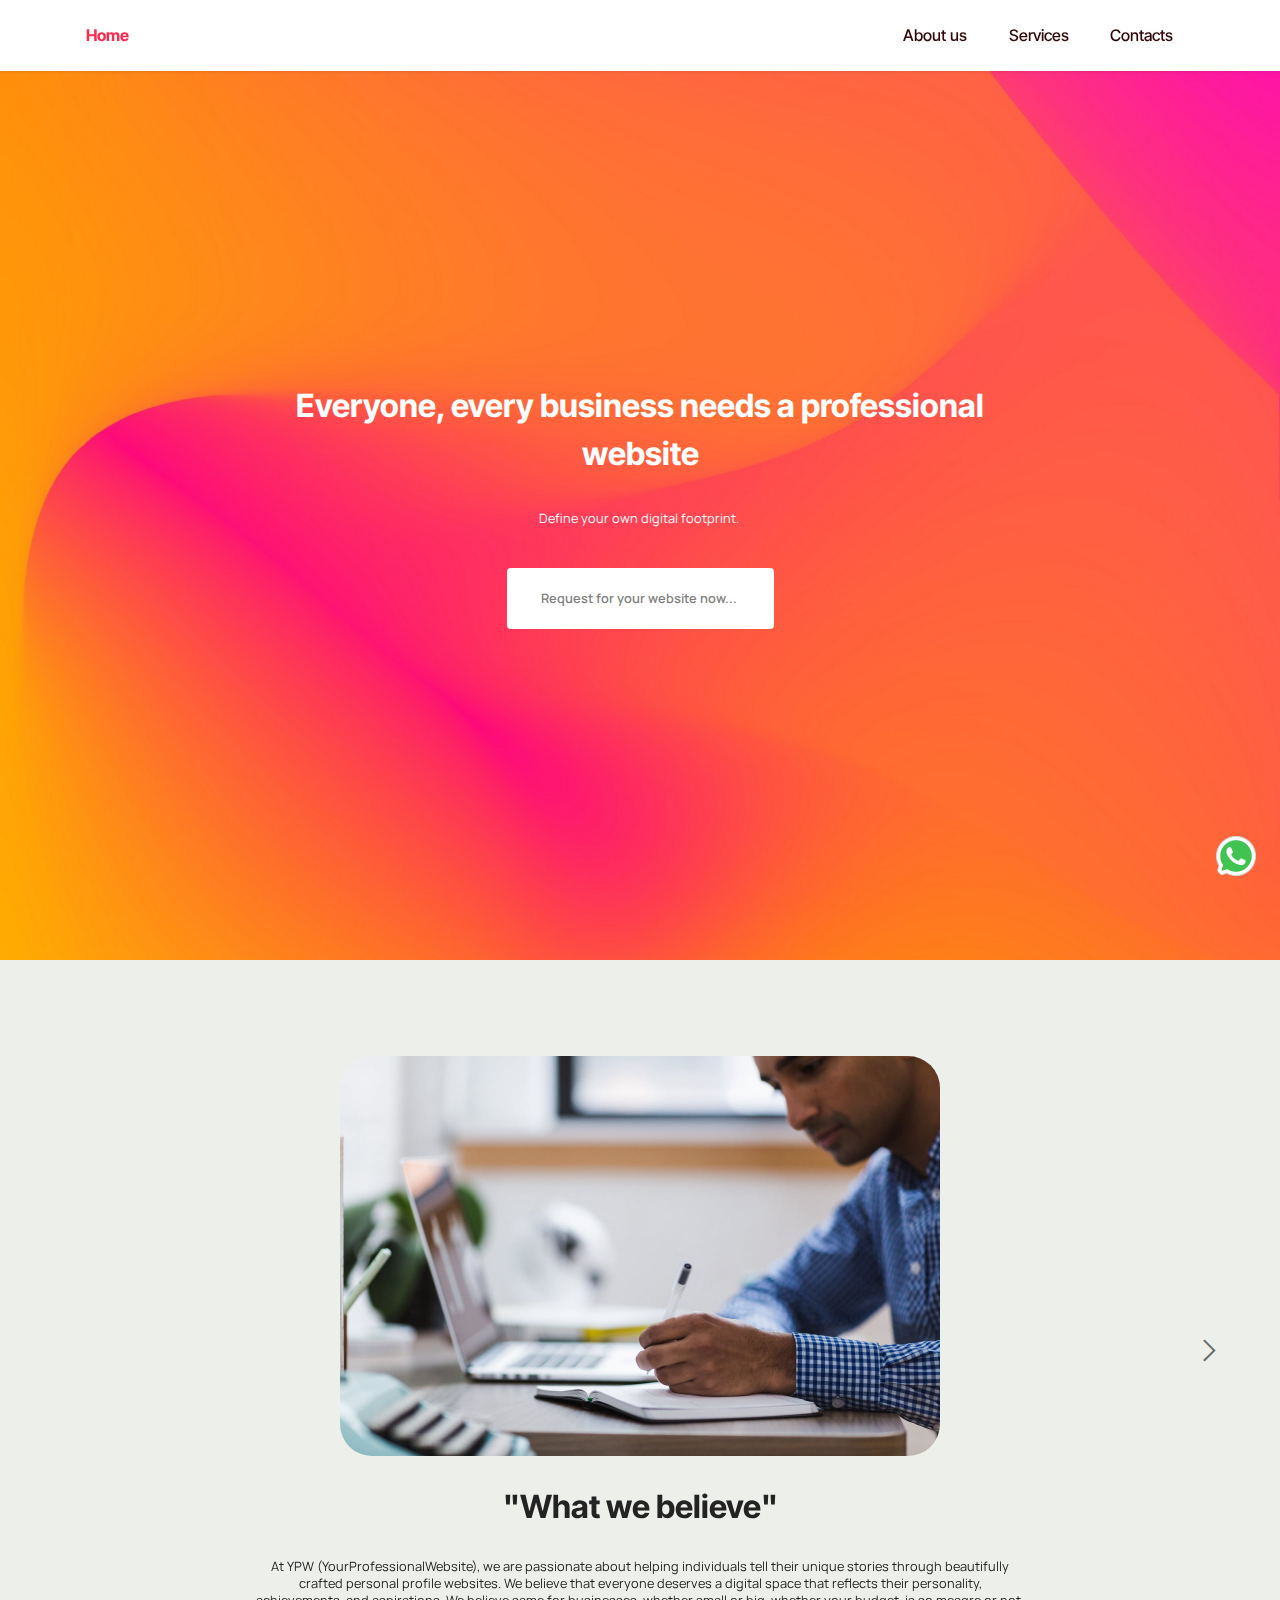
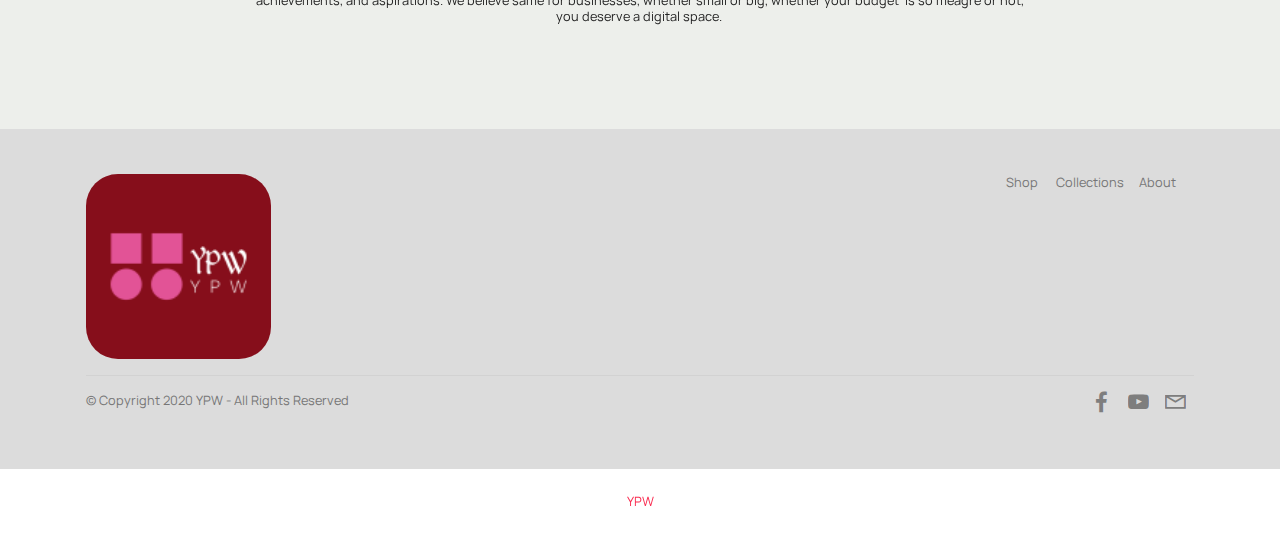
<file: index.html>
<!DOCTYPE html><html ><head> <meta charset="UTF-8"> <meta http-equiv="X-UA-Compatible" content="IE=edge"> <meta name="generator" content="Mobirise v5.9.4, mobirise.com"> <meta name="viewport" content="width=device-width, initial-scale=1, minimum-scale=1"> <link rel="shortcut icon" href="assets/images/default-128x128-1.png" type="image/x-icon"> <meta name="description" content=""><link rel="stylesheet" href="mystyling.css"> <title>Home</title> <link rel="stylesheet" href="assets/web/assets/mobirise-icons2/mobirise2.css"> <link rel="stylesheet" href="assets/bootstrap/css/bootstrap.min.css"> <link rel="stylesheet" href="assets/bootstrap/css/bootstrap-grid.min.css"> <link rel="stylesheet" href="assets/bootstrap/css/bootstrap-reboot.min.css"> <link rel="stylesheet" href="assets/animatecss/animate.css"> <link rel="stylesheet" href="assets/dropdown/css/style.css"> <link rel="stylesheet" href="assets/socicon/css/styles.css"> <link rel="stylesheet" href="assets/theme/css/style.css"> <link rel="preload" href="https://fonts.googleapis.com/css?family=Inter+Tight:100,200,300,400,500,600,700,800,900,100i,200i,300i,400i,500i,600i,700i,800i,900i&display=swap" as="style" onload="this.onload=null;this.rel='stylesheet'"> <noscript><link rel="stylesheet" href="https://fonts.googleapis.com/css?family=Inter+Tight:100,200,300,400,500,600,700,800,900,100i,200i,300i,400i,500i,600i,700i,800i,900i&display=swap"></noscript> <link rel="preload" href="https://fonts.googleapis.com/css?family=Manrope:200,300,400,500,600,700,800&display=swap" as="style" onload="this.onload=null;this.rel='stylesheet'"> <noscript><link rel="stylesheet" href="https://fonts.googleapis.com/css?family=Manrope:200,300,400,500,600,700,800&display=swap"></noscript> <link rel="preload" as="style" href="assets/mobirise/css/mbr-additional.css"><link rel="stylesheet" href="assets/mobirise/css/mbr-additional.css" type="text/css"></head><body> <section data-bs-version="5.1" class="menu menu1 cid-tOt1DlhsqP" once="menu" id="menu1-1r"> <nav class="navbar navbar-dropdown navbar-fixed-top navbar-expand-lg"> <div class="container" id="containers"> <div class="navbar-brand"> <span class="navbar-caption-wrap"><a class="navbar-caption text-primary display-4" href="index.html">Home</a></span> </div><button class="navbar-toggler" type="button" data-toggle="collapse" data-bs-toggle="collapse" data-target="#navbarSupportedContent" data-bs-target="#navbarSupportedContent" aria-controls="navbarNavAltMarkup" aria-expanded="false" aria-label="Toggle navigation"> <div class="hamburger"> <span></span> <span></span> <span></span> <span></span> </div></button> <div class="collapse navbar-collapse" id="navbarSupportedContent"> <ul class="navbar-nav nav-dropdown nav-right" data-app-modern-menu="true"><li class="nav-item"><a class="nav-link link text-info text-primary display-4" href="aboutus.html"> About us</a></li><li class="nav-item"><a class="nav-link link text-info text-primary display-4" href="page3.html"> Services</a></li><li class="nav-item"><a class="nav-link link text-info text-primary display-4" href="index.html#mysocials">Contacts</a> </li></ul> </div></div></nav></section><section data-bs-version="5.1" class="header09 cid-tOt0qHJ2ZY mbr-fullscreen" id="header09-1m"><div class="container"><div class="row"><div class="content-wrap col-12 col-md-8"><h1 class="mbr-section-title mbr-fonts-style mbr-white mb-4 display-5"><strong>Everyone, every business needs a professional website</strong></h1><p class="mbr-fonts-style mbr-text mbr-white mb-4 display-7">Define your own digital footprint.&nbsp;</p><div class="mbr-section-btn"><a class="btn btn-danger display-7" href="page2.html">Request for your website now...&nbsp;</a></div></div></div></div></section><section data-bs-version="5.1" class="slider2 mbr-embla cid-tOt0TPIrCe" id="slider02-1p"><div class="position-relative text-center"><div class="embla" data-skip-snaps="true" data-align="center" data-auto-play-interval="5" data-draggable="true"><div class="embla__viewport container-fluid"><div class="embla__container"><div class="embla__slide slider-image item active" style="margin-left: 10rem; margin-right: 10rem;"><div class="user"><div class="user_image"><div class="item-wrapper position-relative"><img src="assets/images/mbr-1-1200x800.jpg" alt="Mobirise Website Builder" data-slide-to="2" data-bs-slide-to="3"></div></div><div class="user_text mb-4"><p class="mbr-fonts-style display-5"><strong>"What we believe"</strong></p></div><div class="user_name mbr-fonts-style mb-2 display-7">At YPW (YourProfessionalWebsite), we are passionate about helping individuals tell their unique stories through beautifully crafted personal profile websites. We believe that everyone deserves a digital space that reflects their personality, achievements, and aspirations. We believe same for businesses, whether small or big, whether your budget&nbsp; is so meagre or not, you deserve a digital space.&nbsp;</div></div></div><div class="embla__slide slider-image item" style="margin-left: 10rem; margin-right: 10rem;"><div class="user"><div class="user_image"><div class="item-wrapper position-relative"><img src="assets/images/mbr-1600x1067.jpg" alt="Mobirise Website Builder" data-slide-to="2" data-bs-slide-to="3"></div></div><div class="user_text mb-4"><p class="mbr-fonts-style display-5"><strong>"Our Mission"</strong></p></div><div class="user_name mbr-fonts-style mb-2 display-7">Our mission is simple yet profound: to empower individuals to shine online. In today's digital age, a well-crafted personal profile website is your digital resume and portfolio. It's a platform where you can showcase your skills, experiences, and passions. Our mission is to make this accessible to everyone, regardless of their budget.</div></div></div><div class="embla__slide slider-image item" style="margin-left: 10rem; margin-right: 10rem;"><div class="user"><div class="user_image"><div class="item-wrapper position-relative"><img src="assets/images/mbr-1600x653.jpg" alt="Mobirise Website Builder" data-slide-to="2" data-bs-slide-to="3"></div></div><div class="user_text mb-4"><p class="mbr-fonts-style display-5"><strong>"Affordable Excellence"</strong></p></div><div class="user_name mbr-fonts-style mb-2 display-7">We understand the value of a strong online presence, and we believe it shouldn't break the bank. Our commitment to affordability doesn't compromise the quality of our work. We offer sleek, modern, and fully responsive websites that make a lasting impression.</div></div></div><div class="embla__slide slider-image item" style="margin-left: 10rem; margin-right: 10rem;"><div class="user"><div class="user_image"><div class="item-wrapper position-relative"><img src="assets/images/mbr-1-1600x1067.jpg" alt="Mobirise Website Builder" data-slide-to="3" data-bs-slide-to="4"></div></div><div class="user_text mb-4"><p class="mbr-fonts-style display-5"><strong>"Get started now"</strong></p></div><div class="user_name mbr-fonts-style mb-2 display-7">Your personal profile website is your digital identity. Whether you're a business, a professional, an artist, an entrepreneur, an artisan or anyone looking to make an impact online, we are here to help you shine. Join us in this digital journey, and let's create something remarkable together.</div></div></div></div></div><button class="embla__button embla__button--prev"><span class="mobi-mbri mobi-mbri-arrow-prev mbr-iconfont" aria-hidden="true"></span><span class="sr-only visually-hidden visually-hidden visually-hidden">Previous</span></button><button class="embla__button embla__button--next"><span class="mobi-mbri mobi-mbri-arrow-next mbr-iconfont" aria-hidden="true"></span><span class="sr-only visually-hidden visually-hidden visually-hidden">Next</span></button></div></div></section><section data-bs-version="5.1" class="footer5 cid-tOKua6t3zZ" once="footers" id="footer5-28"> <div class="container"> <div class="media-container-row"> <div class="col-md-2 col-6"> <div class="media-wrap"> <a href="index.html#header09-1m"> <img src="assets/images/default-128x128-1.png" alt="YPW"> </a> </div></div><div class="col-10 col-6"> <p class="mbr-text align-right links mbr-fonts-style display-7">Shop&nbsp; &nbsp; &nbsp; Collections&nbsp; &nbsp; &nbsp;About&nbsp; &nbsp; &nbsp;&nbsp;</p></div></div><!-- <div class="media-container-row"> <div class="col-md-12"> --> <div class="footer-lower"> <div class="media-container-row"> <div class="col-md-12"> <hr> </div></div><div class="media-container-row"> <div class="col-md-6 copyright"> <p class="mbr-text mbr-fonts-style display-7"> © Copyright 2020 YPW - All Rights Reserved </p></div><div class="col-md-6" id="mysocials"> <div class="social-list align-right"> <div class="soc-item"> <a href="https://www.facebook.com/enealliance" target="_blank"> <span class="mbr-iconfont mbr-iconfont-social socicon-facebook socicon"></span> </a> </div><div class="soc-item"> <a href="https://www.youtube.com/@enealliance5997" target="_blank"> <span class="mbr-iconfont mbr-iconfont-social socicon-youtube socicon"></span> </a> </div><div class="soc-item"> <a href="mailto:correspondenty@gmail.com"> <span class="mbr-iconfont mbr-iconfont-social mobi-mbri-letter mobi-mbri"></span> </a> </div></div></div></div><!-- </div></div>--> </div></div></section><section class="display-7" style="padding: 0;align-items: center;justify-content: center;flex-wrap: wrap; align-content: center;display: flex;position: relative;height: 4rem;"><a href="https://mobiri.se/3074063" style="flex: 1 1;height: 4rem;position: absolute;width: 100%;z-index: 1;"><img alt="" style="height: 4rem;" src="[data-uri]"></a><p style="margin: 0;text-align: center;" class="display-7">&#8204;</p><a style="z-index:1" href="#containers">YPW</a></section><script src="assets/bootstrap/js/bootstrap.bundle.min.js"></script> <script src="assets/web/assets/cookies-alert-plugin/cookies-alert-core.js"></script> <script src="assets/web/assets/cookies-alert-plugin/cookies-alert-script.js"></script> <script src="assets/smoothscroll/smooth-scroll.js"></script> <script src="assets/ytplayer/index.js"></script> <script src="assets/dropdown/js/navbar-dropdown.js"></script> <script src="assets/embla/embla.min.js"></script> <script src="assets/embla/script.js"></script> <script src="assets/theme/js/script.js"></script><!--<input name="cookieData" type="hidden" data-cookie-cookiesAlertType='false' data-cookie-customDialogSelector='null' data-cookie-colorText='#424a4d' data-cookie-colorBg='rgb(255, 255, 255)' data-cookie-opacityOverlay='0' data-cookie-bgOpacity='100' data-cookie-textButton='GOT IT' data-cookie-rejectText='REJECT' data-cookie-colorButton='' data-cookie-rejectColor='' data-cookie-colorLink='#424a4d' data-cookie-underlineLink='true' data-cookie-text="We use cookies to give you the best experience. Read our <a href='privacy.html'>cookie policy</a>."> <input name="animation" type="hidden"> --> <a href="https://api.whatsapp.com/send?phone=233591936564&text=Hello%20" title="Send WhatsApp Message" class="mypersonalwhatsapp" target="_blank"> <img src="icons8-whatsapp-48.png" alt="WhatsApp Icon"></a> </body></html>
</file>
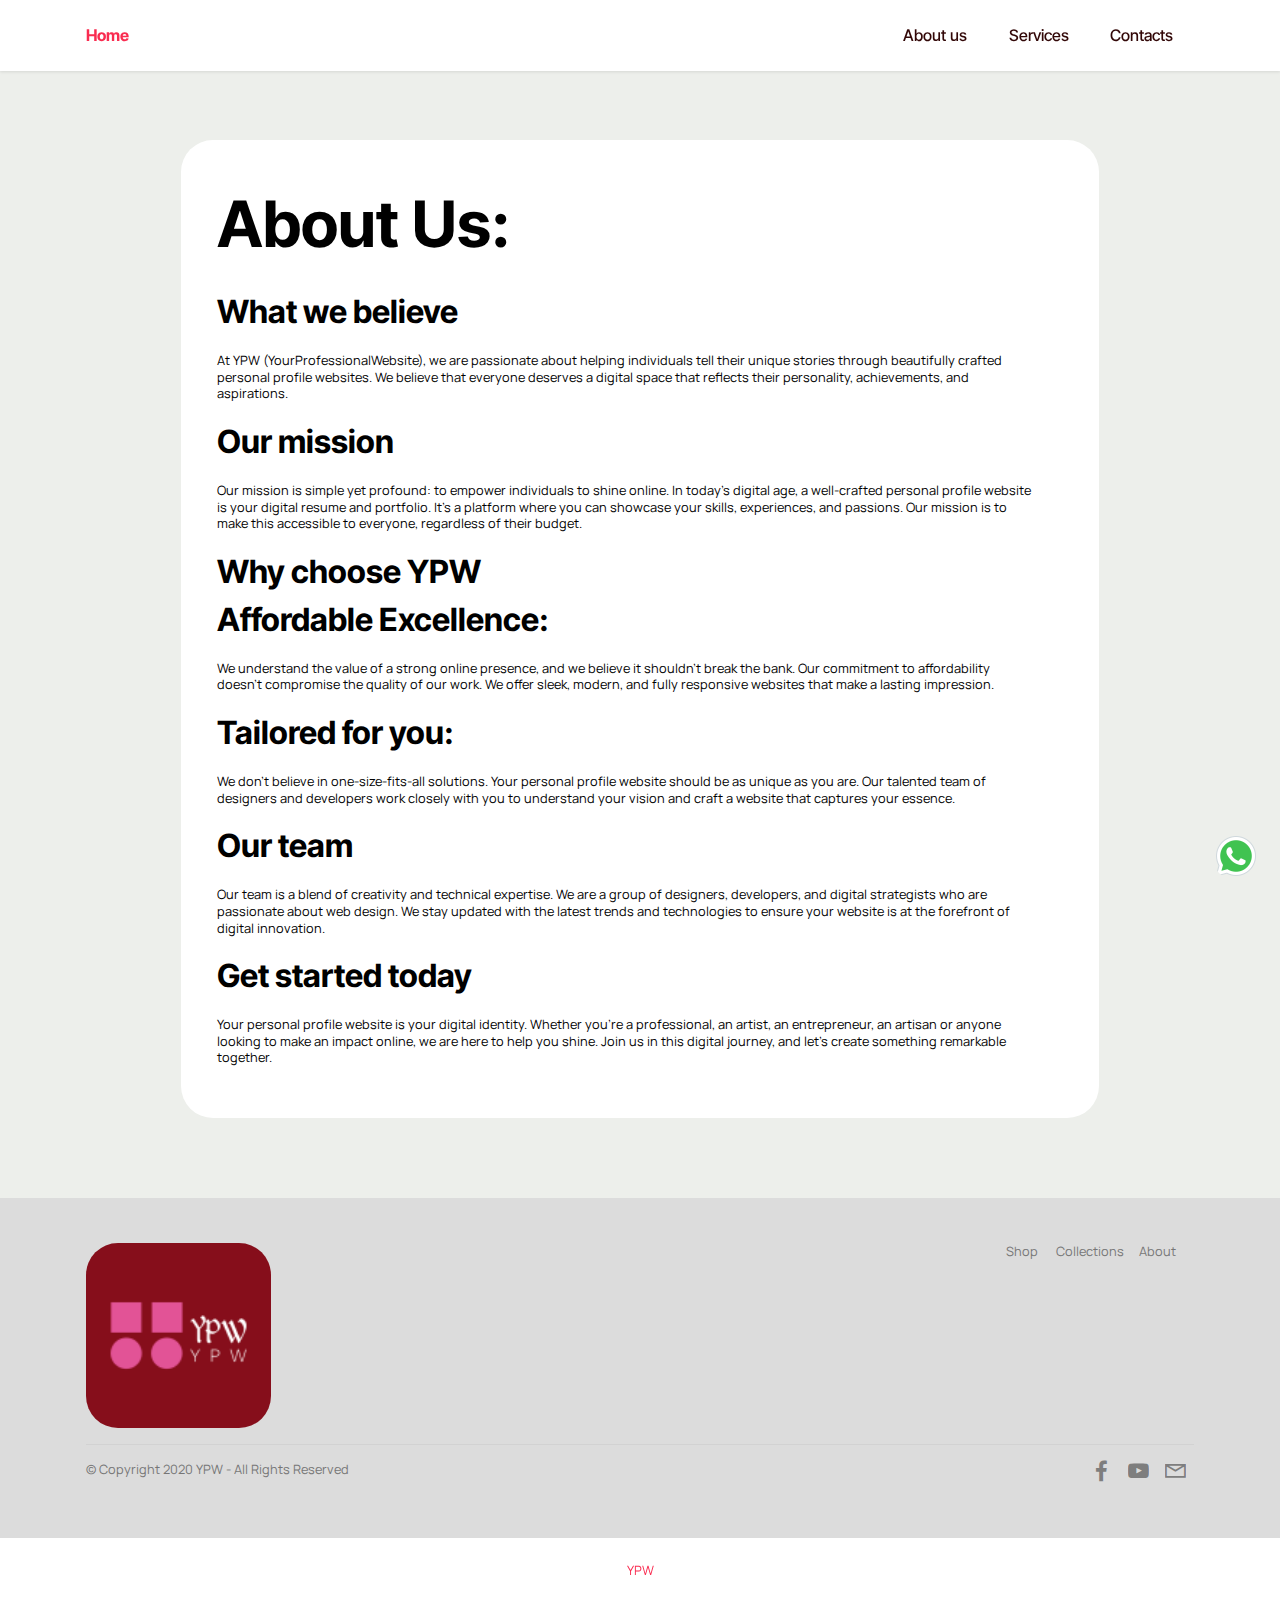
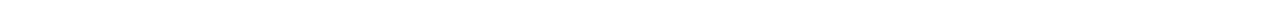
<file: aboutus.html>
<!DOCTYPE html>
<html  >
<head>
  <!-- Site made with Mobirise Website Builder v5.9.4, https://mobirise.com -->
  <meta charset="UTF-8">
  <meta http-equiv="X-UA-Compatible" content="IE=edge">
  <meta name="generator" content="Mobirise v5.9.4, mobirise.com">
  <meta name="viewport" content="width=device-width, initial-scale=1, minimum-scale=1">
  <link rel="shortcut icon" href="assets/images/default-128x128-1.png" type="image/x-icon">
  <meta name="description" content="">


  <title>About us</title>
  <link rel="stylesheet" href="assets/web/assets/mobirise-icons2/mobirise2.css">
  <link rel="stylesheet" href="assets/bootstrap/css/bootstrap.min.css">
  <link rel="stylesheet" href="assets/bootstrap/css/bootstrap-grid.min.css">
  <link rel="stylesheet" href="assets/bootstrap/css/bootstrap-reboot.min.css">
  <link rel="stylesheet" href="assets/animatecss/animate.css">
  <link rel="stylesheet" href="assets/dropdown/css/style.css">
  <link rel="stylesheet" href="assets/socicon/css/styles.css">
  <link rel="stylesheet" href="assets/theme/css/style.css">
  <link rel="preload" href="https://fonts.googleapis.com/css?family=Inter+Tight:100,200,300,400,500,600,700,800,900,100i,200i,300i,400i,500i,600i,700i,800i,900i&display=swap" as="style" onload="this.onload=null;this.rel='stylesheet'">
  <noscript><link rel="stylesheet" href="https://fonts.googleapis.com/css?family=Inter+Tight:100,200,300,400,500,600,700,800,900,100i,200i,300i,400i,500i,600i,700i,800i,900i&display=swap"></noscript>
  <link rel="preload" href="https://fonts.googleapis.com/css?family=Manrope:200,300,400,500,600,700,800&display=swap" as="style" onload="this.onload=null;this.rel='stylesheet'">
  <noscript><link rel="stylesheet" href="https://fonts.googleapis.com/css?family=Manrope:200,300,400,500,600,700,800&display=swap"></noscript>
  <link rel="preload" as="style" href="assets/mobirise/css/mbr-additional.css"><link rel="stylesheet" href="assets/mobirise/css/mbr-additional.css" type="text/css">

<link rel="stylesheet" href="mystyling.css">


</head>
<body>

  <section data-bs-version="5.1" class="menu menu1 cid-tOt1DlhsqP" once="menu" id="menu1-1t">


    <nav class="navbar navbar-dropdown navbar-fixed-top navbar-expand-lg">
        <div class="container">
            <div class="navbar-brand">

                <span class="navbar-caption-wrap"><a class="navbar-caption text-primary display-4" href="index.html">Home</a></span>
            </div>
            <button class="navbar-toggler" type="button" data-toggle="collapse" data-bs-toggle="collapse" data-target="#navbarSupportedContent" data-bs-target="#navbarSupportedContent" aria-controls="navbarNavAltMarkup" aria-expanded="false" aria-label="Toggle navigation">
                <div class="hamburger">
                    <span></span>
                    <span></span>
                    <span></span>
                    <span></span>
                </div>
            </button>
            <div class="collapse navbar-collapse" id="navbarSupportedContent">
                <ul class="navbar-nav nav-dropdown nav-right" data-app-modern-menu="true"><li class="nav-item"><a class="nav-link link text-info text-primary display-4" href="aboutus.html">
                            About us</a></li>
                    <li class="nav-item"><a class="nav-link link text-info text-primary display-4" href="page3.html">
                            Services</a></li>
                    <li class="nav-item"><a class="nav-link link text-info text-primary display-4" href="aboutus.html#mysocials">Contacts</a>
                    </li></ul>


            </div>
        </div>
    </nav>
</section>

<section data-bs-version="5.1" class="article07 cid-tOvMro1tNN" id="article07-1v">




  <div class="container">
    <div class="row justify-content-center">
      <div class="card col-md-12 col-lg-10">
        <div class="card-wrapper">
          <h3 class="card-title mbr-fonts-style mbr-white mt-3 mb-4 display-2">
            <strong>About Us:</strong>
          </h3>
          <div class="row card-box align-left">
            <div class="item features-without-image col-12 active">
              <div class="item-wrapper">
                <h4 class="mbr-section-subtitle mbr-fonts-style mb-3 display-5"><strong>What we believe</strong></h4>
                <p class="mbr-text mbr-fonts-style display-7">At YPW (YourProfessionalWebsite), we are passionate about helping individuals tell their unique stories through beautifully crafted personal profile websites. We believe that everyone deserves a digital space that reflects their personality, achievements, and aspirations.</p>
              </div>
            </div>

            <div class="item features-without-image col-12">
              <div class="item-wrapper">
                <h4 class="mbr-section-subtitle mbr-fonts-style mb-3 display-5">
                  <strong>Our mission</strong></h4>
                <p class="mbr-text mbr-fonts-style display-7">
                  Our mission is simple yet profound: to empower individuals to shine online. In today's digital age, a well-crafted personal profile website is your digital resume and portfolio. It's a platform where you can showcase your skills, experiences, and passions. Our mission is to make this accessible to everyone, regardless of their budget.</p>
              </div>
            </div><div class="item features-without-image col-12">
              <div class="item-wrapper">
                <h4 class="mbr-section-subtitle mbr-fonts-style mb-3 display-5"><strong>Why choose YPW</strong><br><strong>Affordable Excellence:&nbsp;</strong></h4>
                <p class="mbr-text mbr-fonts-style display-7">
                  We understand the value of a strong online presence, and we believe it shouldn't break the bank. Our commitment to affordability doesn't compromise the quality of our work. We offer sleek, modern, and fully responsive websites that make a lasting impression.<br></p>
              </div>
            </div>
            <div class="item features-without-image col-12">
              <div class="item-wrapper">
                <h4 class="mbr-section-subtitle mbr-fonts-style mb-3 display-5"><strong>Tailored for you:</strong></h4>
                <p class="mbr-text mbr-fonts-style display-7">
                  We don't believe in one-size-fits-all solutions. Your personal profile website should be as unique as you are. Our talented team of designers and developers work closely with you to understand your vision and craft a website that captures your essence.&nbsp;</p>
              </div>
            </div><div class="item features-without-image col-12">
              <div class="item-wrapper">
                <h4 class="mbr-section-subtitle mbr-fonts-style mb-3 display-5">
                  <strong>Our team</strong></h4>
                <p class="mbr-text mbr-fonts-style display-7">
                  Our team is a blend of creativity and technical expertise. We are a group of designers, developers, and digital strategists who are passionate about web design. We stay updated with the latest trends and technologies to ensure your website is at the forefront of digital innovation.</p>
              </div>
            </div><div class="item features-without-image col-12">
              <div class="item-wrapper">
                <h4 class="mbr-section-subtitle mbr-fonts-style mb-3 display-5">
                  <strong>Get started today</strong></h4>
                <p class="mbr-text mbr-fonts-style display-7">
                  Your personal profile website is your digital identity. Whether you're a professional, an artist, an entrepreneur, an artisan or anyone looking to make an impact online, we are here to help you shine. Join us in this digital journey, and let's create something remarkable together.</p>
              </div>
            </div>
          </div>

        </div>
      </div>
    </div>
  </div>
</section>

<section data-bs-version="5.1" class="footer5 cid-tOKua6t3zZ" once="footers" id="footer5-28">





    <div class="container">
        <div class="media-container-row">
            <div class="col-md-2 col-6">
                <div class="media-wrap">
                    <a href="index.html#header09-1m">
                        <img src="assets/images/default-128x128-1.png" alt="YPW">
                    </a>
                </div>
            </div>
            <div class="col-10 col-6">
                <p class="mbr-text align-right links mbr-fonts-style display-7">Shop&nbsp; &nbsp; &nbsp; Collections&nbsp; &nbsp; &nbsp;About&nbsp; &nbsp; &nbsp;&nbsp;</p>
            </div>
        </div>
        <!-- <div class="media-container-row">
            <div class="col-md-12"> -->
        <div class="footer-lower">
            <div class="media-container-row">
                <div class="col-md-12">
                    <hr>
                </div>
            </div>
            <div class="media-container-row">
                <div class="col-md-6 copyright">
                    <p class="mbr-text mbr-fonts-style display-7">
                        © Copyright 2020 YPW - All Rights Reserved
                    </p>
                </div>
                <div class="col-md-6" id="mysocials">
                    <div class="social-list align-right">
                        <div class="soc-item">
                            <a href="https://www.facebook.com/enealliance" target="_blank">
                                <span class="mbr-iconfont mbr-iconfont-social socicon-facebook socicon"></span>
                            </a>
                        </div>
                        <div class="soc-item">
                            <a href="https://www.youtube.com/@enealliance5997" target="_blank">
                                <span class="mbr-iconfont mbr-iconfont-social socicon-youtube socicon"></span>
                            </a>
                        </div>
                        <div class="soc-item">
                            <a href="mailto:correspondenty@gmail.com">
                                <span class="mbr-iconfont mbr-iconfont-social mobi-mbri-letter mobi-mbri"></span>
                            </a>
                        </div>



                    </div>
                </div>
            </div>
            <!-- </div>
            </div> -->
        </div>

    </div>
</section><section class="display-7" style="padding: 0;align-items: center;justify-content: center;flex-wrap: wrap;    align-content: center;display: flex;position: relative;height: 4rem;"><a href="https://mobiri.se/3074063" style="flex: 1 1;height: 4rem;position: absolute;width: 100%;z-index: 1;"><img alt="" style="height: 4rem;" src="[data-uri]"></a><p style="margin: 0;text-align: center;" class="display-7">&#8204;</p><a style="z-index:1" href="">YPW</a></section><script src="assets/bootstrap/js/bootstrap.bundle.min.js"></script>  <script src="assets/web/assets/cookies-alert-plugin/cookies-alert-core.js"></script>  <script src="assets/web/assets/cookies-alert-plugin/cookies-alert-script.js"></script>  <script src="assets/smoothscroll/smooth-scroll.js"></script>  <script src="assets/ytplayer/index.js"></script>  <script src="assets/dropdown/js/navbar-dropdown.js"></script>  <script src="assets/theme/js/script.js"></script>


<!--<input name="cookieData" type="hidden" data-cookie-cookiesAlertType='false' data-cookie-customDialogSelector='null' data-cookie-colorText='#424a4d' data-cookie-colorBg='rgb(255, 255, 255)' data-cookie-opacityOverlay='0' data-cookie-bgOpacity='100' data-cookie-textButton='GOT IT' data-cookie-rejectText='REJECT' data-cookie-colorButton='' data-cookie-rejectColor='' data-cookie-colorLink='#424a4d' data-cookie-underlineLink='true' data-cookie-text="We use cookies to give you the best experience. Read our <a href='privacy.html'>cookie policy</a>.">
    <input name="animation" type="hidden">-->

    <a href="https://api.whatsapp.com/send?phone=233591936564&text=Hello%20" title="Send WhatsApp Message" class="mypersonalwhatsapp" target="_blank">
      <img src="icons8-whatsapp-48.png" alt="WhatsApp Icon"></a>
  </body>
</html>
</file>
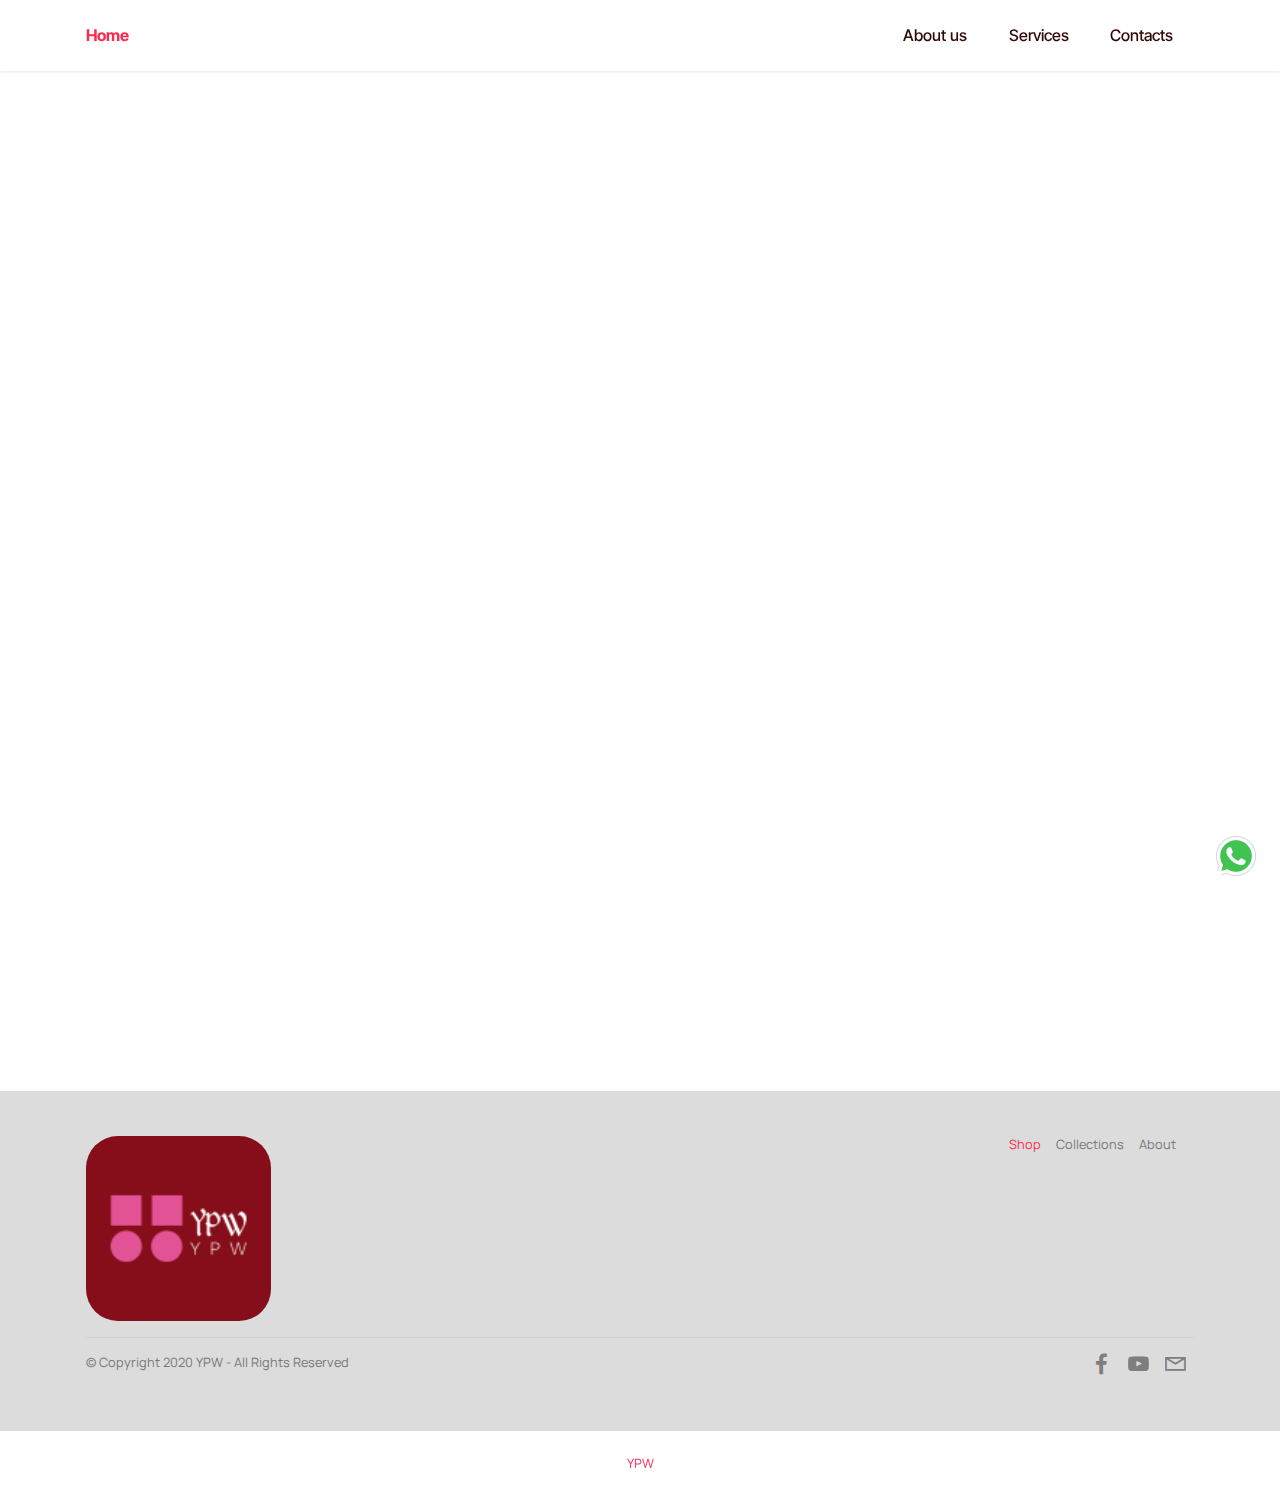
<file: page2.html>
<!DOCTYPE html><html ><head> <meta charset="UTF-8"> <meta http-equiv="X-UA-Compatible" content="IE=edge"> <meta name="generator" content="Mobirise v5.9.4, mobirise.com"> <meta name="viewport" content="width=device-width, initial-scale=1, minimum-scale=1"> <link rel="shortcut icon" href="assets/images/default-128x128-1.png" type="image/x-icon"> <meta name="description" content=""> <link rel="stylesheet" href="mystyling.css"> <title>signup</title> <link rel="stylesheet" href="assets/web/assets/mobirise-icons2/mobirise2.css"> <link rel="stylesheet" href="assets/bootstrap/css/bootstrap.min.css"> <link rel="stylesheet" href="assets/bootstrap/css/bootstrap-grid.min.css"> <link rel="stylesheet" href="assets/bootstrap/css/bootstrap-reboot.min.css"> <link rel="stylesheet" href="assets/animatecss/animate.css"> <link rel="stylesheet" href="assets/dropdown/css/style.css"> <link rel="stylesheet" href="assets/socicon/css/styles.css"> <link rel="stylesheet" href="assets/theme/css/style.css"> <link rel="preload" href="https://fonts.googleapis.com/css?family=Inter+Tight:100,200,300,400,500,600,700,800,900,100i,200i,300i,400i,500i,600i,700i,800i,900i&display=swap" as="style" onload="this.onload=null;this.rel='stylesheet'"> <noscript><link rel="stylesheet" href="https://fonts.googleapis.com/css?family=Inter+Tight:100,200,300,400,500,600,700,800,900,100i,200i,300i,400i,500i,600i,700i,800i,900i&display=swap"></noscript> <link rel="preload" href="https://fonts.googleapis.com/css?family=Manrope:200,300,400,500,600,700,800&display=swap" as="style" onload="this.onload=null;this.rel='stylesheet'"> <noscript><link rel="stylesheet" href="https://fonts.googleapis.com/css?family=Manrope:200,300,400,500,600,700,800&display=swap"></noscript> <link rel="preload" as="style" href="assets/mobirise/css/mbr-additional.css"><link rel="stylesheet" href="assets/mobirise/css/mbr-additional.css" type="text/css"><link rel="stylesheet" href="mystyling.css"></head><body> <section data-bs-version="5.1" class="menu menu1 cid-tOt1DlhsqP" once="menu" id="menu1-1x"> <nav class="navbar navbar-dropdown navbar-fixed-top navbar-expand-lg"> <div class="container"> <div class="navbar-brand"> <span class="navbar-caption-wrap"><a class="navbar-caption text-primary display-4" href="index.html">Home</a></span> </div><button class="navbar-toggler" type="button" data-toggle="collapse" data-bs-toggle="collapse" data-target="#navbarSupportedContent" data-bs-target="#navbarSupportedContent" aria-controls="navbarNavAltMarkup" aria-expanded="false" aria-label="Toggle navigation"> <div class="hamburger"> <span></span> <span></span> <span></span> <span></span> </div></button> <div class="collapse navbar-collapse" id="navbarSupportedContent"> <ul class="navbar-nav nav-dropdown nav-right" data-app-modern-menu="true"><li class="nav-item"><a class="nav-link link text-info text-primary display-4" href="aboutus.html"> About us</a></li><li class="nav-item"><a class="nav-link link text-info text-primary display-4" href="page3.html"> Services</a></li><li class="nav-item"><a class="nav-link link text-info text-primary display-4" href="page2.html#mysocials">Contacts</a> </li></ul> </div></div></nav></section><section> <div class="mygoogleform" id="mygoogleform"> <iframe src="https://docs.google.com/forms/d/e/1FAIpQLSd3TBhhD4mtAr7dquDMy26u7drgOmymBXpRZtS1d7K_drs1iw/viewform?embedded=true" width="640" height="1106" frameborder="0" marginheight="0" marginwidth="0" class="myiframe">Loading…</iframe> </div></section><!--<section data-bs-version="5.1" class="header2 cid-tODGa7CumA" id="header02-1z"> <div class="container"> <div class="row content-wrapper justify-content-center"> <div class="col-lg-8 mbr-form"> <div class=""> <h1 class="mbr-section-title mbr-fonts-style mb-5 display-1"> <strong>Sign up and enjoy discounted offers</strong> </h1> </div><div class="text-wrapper align-left" data-form-type="formoid"> <form action="https://mobirise.eu/" method="POST" class="mbr-form form-with-styler" data-form-title="Form Name"><input type="hidden" name="email" data-form-email="true" value="aYW3y995v9mGMiaBLOazitEd5mEfC407wvaU7kmXpyQBX3jNoLSSYId3Zg8tHrVgsQB0OW7J9MQ+5lVFwi7CF59IJMgpn0Yfgbv3aJNVxH51f9EPW6VSO5BVXrgxKC90"> <div class="row"> <div hidden="hidden" data-form-alert="" class="alert alert-success col-12">Thanks for filling out the form!</div><div hidden="hidden" data-form-alert-danger="" class="alert alert-danger col-12"> Oops...! some problem! </div></div><div class="dragArea row"> <div data-for="email" class="col-lg-6 col-md-6 col-sm-12 form-group"> <input type="email" name="email" placeholder="test@email.com" data-form-field="email" class="form-control display-7" value="" id="email-header02-1z"> </div><div class="col-auto mbr-section-btn"> <button type="submit" class="w-100 w-100 w-100 w-100 w-100 w-100 btn btn-secondary display-7">Submit</button> </div></div></form> </div></div></div></div></section>--><section data-bs-version="5.1" class="footer5 cid-tOKua6t3zZ" once="footers" id="footer5-28"> <div class="container"> <div class="media-container-row"> <div class="col-md-2 col-6"> <div class="media-wrap"> <a href="index.html#header09-1m"> <img src="assets/images/default-128x128-1.png" alt="YPW"> </a> </div></div><div class="col-10 col-6"> <p class="mbr-text align-right mbr-fonts-style display-7"><a href="sendwhatsapp.html">Shop</a>&nbsp; &nbsp; &nbsp;Collections&nbsp; &nbsp; &nbsp;About&nbsp; &nbsp; &nbsp;&nbsp;</p></div></div><!-- <div class="media-container-row"> <div class="col-md-12"> --> <div class="footer-lower"> <div class="media-container-row"> <div class="col-md-12"> <hr> </div></div><div class="media-container-row"> <div class="col-md-6 copyright"> <p class="mbr-text mbr-fonts-style display-7"> © Copyright 2020 YPW - All Rights Reserved </p></div><div class="col-md-6" id="mysocials"> <div class="social-list align-right"> <div class="soc-item"> <a href="https://www.facebook.com/enealliance" target="_blank"> <span class="mbr-iconfont mbr-iconfont-social socicon-facebook socicon"></span> </a> </div><div class="soc-item"> <a href="https://www.youtube.com/@enealliance5997" target="_blank"> <span class="mbr-iconfont mbr-iconfont-social socicon-youtube socicon"></span> </a> </div><div class="soc-item"> <a href="mailto:correspondenty@gmail.com"> <span class="mbr-iconfont mbr-iconfont-social mobi-mbri-letter mobi-mbri"></span> </a> </div></div></div></div><!-- </div></div>--> </div></div></section><section class="display-7" style="padding: 0;align-items: center;justify-content: center;flex-wrap: wrap; align-content: center;display: flex;position: relative;height: 4rem;"><a href="https://mobiri.se/3074063" style="flex: 1 1;height: 4rem;position: absolute;width: 100%;z-index: 1;"><img alt="" style="height: 4rem;" src="[data-uri]"></a><p style="margin: 0;text-align: center;" class="display-7">&#8204;</p><a style="z-index:1" href="#mygoogleform">YPW</a></section><script src="assets/bootstrap/js/bootstrap.bundle.min.js"></script> <script src="assets/web/assets/cookies-alert-plugin/cookies-alert-core.js"></script> <script src="assets/web/assets/cookies-alert-plugin/cookies-alert-script.js"></script> <script src="assets/smoothscroll/smooth-scroll.js"></script> <script src="assets/ytplayer/index.js"></script> <script src="assets/dropdown/js/navbar-dropdown.js"></script> <script src="assets/theme/js/script.js"></script> <script src="assets/formoid/formoid.min.js"></script><a href="https://api.whatsapp.com/send?phone=233591936564&text=Hello%20" title="Send WhatsApp Message" class="mypersonalwhatsapp" target="_blank"> <img src="icons8-whatsapp-48.png" alt="WhatsApp Icon"></a><!--<input name="cookieData" type="hidden" data-cookie-cookiesAlertType='false' data-cookie-customDialogSelector='null' data-cookie-colorText='#424a4d' data-cookie-colorBg='rgb(255, 255, 255)' data-cookie-opacityOverlay='0' data-cookie-bgOpacity='100' data-cookie-textButton='GOT IT' data-cookie-rejectText='REJECT' data-cookie-colorButton='' data-cookie-rejectColor='' data-cookie-colorLink='#424a4d' data-cookie-underlineLink='true' data-cookie-text="We use cookies to give you the best experience. Read our <a href='privacy.html'>cookie policy</a>."> <input name="animation" type="hidden">--> </body></html>
</file>
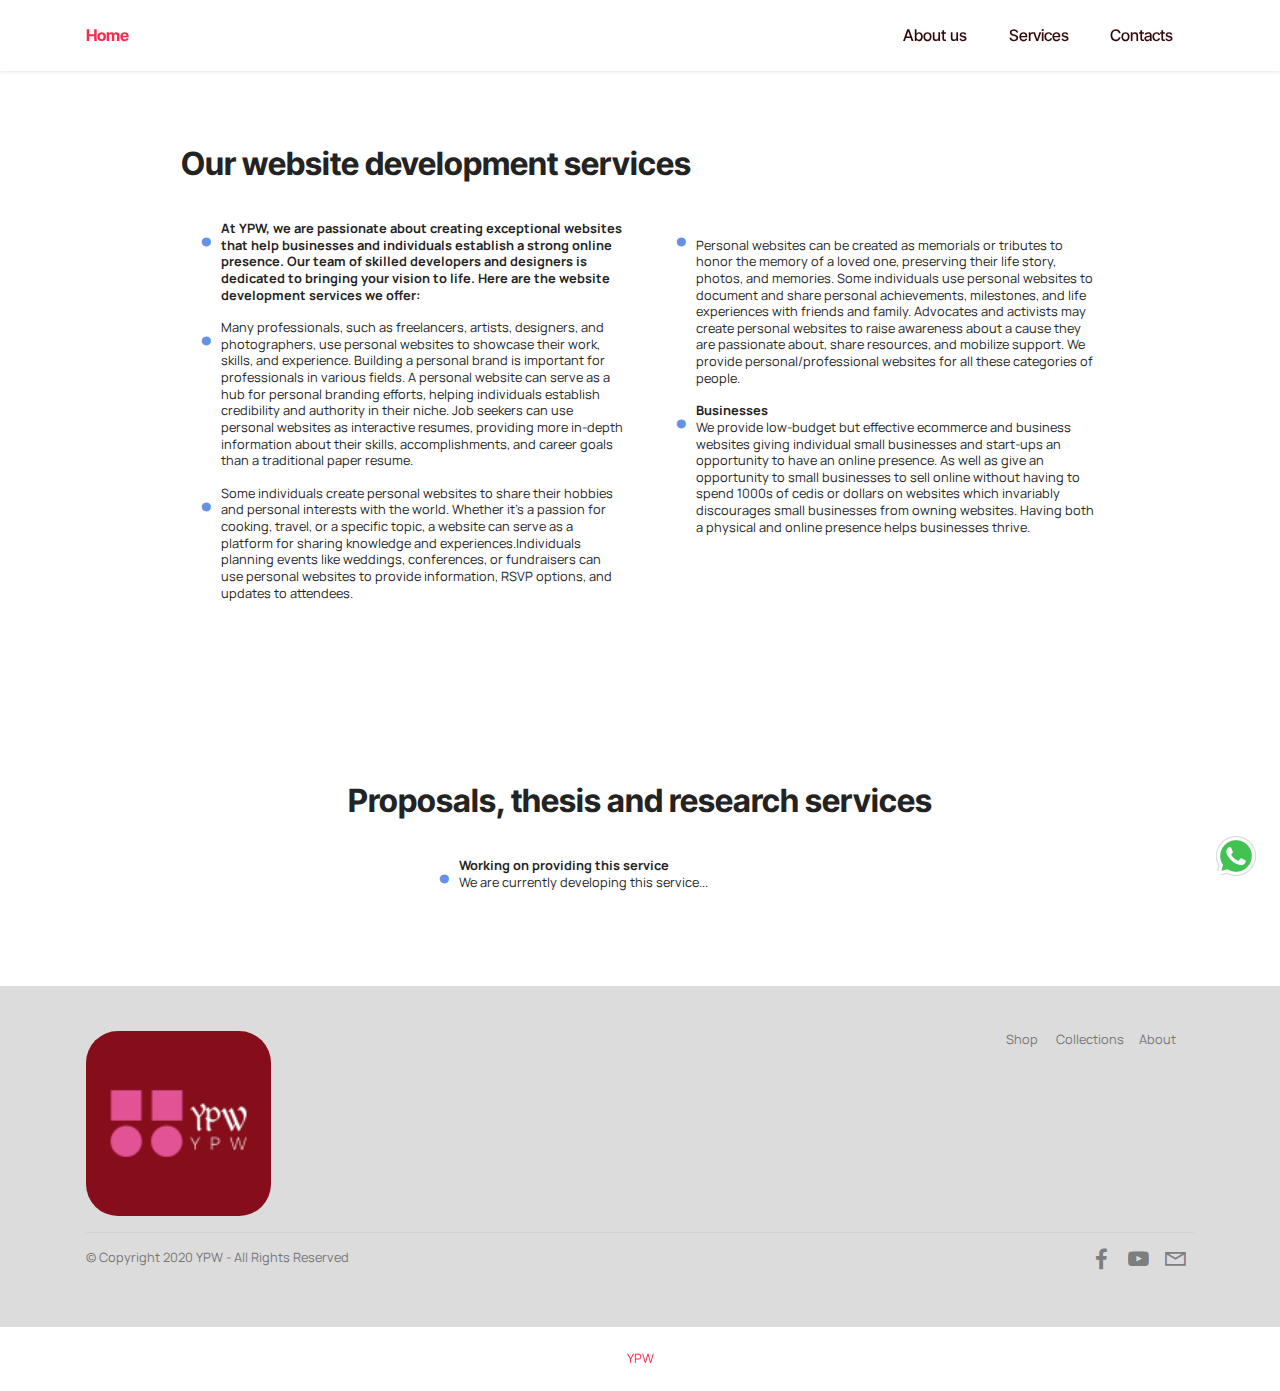
<file: page3.html>
<!DOCTYPE html><html ><head> <meta charset="UTF-8"> <meta http-equiv="X-UA-Compatible" content="IE=edge"> <meta name="generator" content="Mobirise v5.9.4, mobirise.com"> <meta name="viewport" content="width=device-width, initial-scale=1, minimum-scale=1"> <link rel="shortcut icon" href="assets/images/default-128x128-1.png" type="image/x-icon"> <meta name="description" content=""> <title>Services</title> <link rel="stylesheet" href="assets/web/assets/mobirise-icons2/mobirise2.css"> <link rel="stylesheet" href="assets/bootstrap/css/bootstrap.min.css"> <link rel="stylesheet" href="assets/bootstrap/css/bootstrap-grid.min.css"> <link rel="stylesheet" href="assets/bootstrap/css/bootstrap-reboot.min.css"> <link rel="stylesheet" href="assets/animatecss/animate.css"> <link rel="stylesheet" href="assets/dropdown/css/style.css"> <link rel="stylesheet" href="assets/socicon/css/styles.css"> <link rel="stylesheet" href="assets/theme/css/style.css"> <link rel="preload" href="https://fonts.googleapis.com/css?family=Inter+Tight:100,200,300,400,500,600,700,800,900,100i,200i,300i,400i,500i,600i,700i,800i,900i&display=swap" as="style" onload="this.onload=null;this.rel='stylesheet'"> <noscript><link rel="stylesheet" href="https://fonts.googleapis.com/css?family=Inter+Tight:100,200,300,400,500,600,700,800,900,100i,200i,300i,400i,500i,600i,700i,800i,900i&display=swap"></noscript> <link rel="preload" href="https://fonts.googleapis.com/css?family=Manrope:200,300,400,500,600,700,800&display=swap" as="style" onload="this.onload=null;this.rel='stylesheet'"> <noscript><link rel="stylesheet" href="https://fonts.googleapis.com/css?family=Manrope:200,300,400,500,600,700,800&display=swap"></noscript> <link rel="preload" as="style" href="assets/mobirise/css/mbr-additional.css"><link rel="stylesheet" href="assets/mobirise/css/mbr-additional.css" type="text/css"><link rel="stylesheet" href="mystyling.css"></head><body> <section data-bs-version="5.1" class="menu menu1 cid-tOt1DlhsqP" once="menu" id="menu1-20"> <nav class="navbar navbar-dropdown navbar-fixed-top navbar-expand-lg"> <div class="container"> <div class="navbar-brand"> <span class="navbar-caption-wrap"><a class="navbar-caption text-primary display-4" href="index.html">Home</a></span> </div><button class="navbar-toggler" type="button" data-toggle="collapse" data-bs-toggle="collapse" data-target="#navbarSupportedContent" data-bs-target="#navbarSupportedContent" aria-controls="navbarNavAltMarkup" aria-expanded="false" aria-label="Toggle navigation"> <div class="hamburger"> <span></span> <span></span> <span></span> <span></span> </div></button> <div class="collapse navbar-collapse" id="navbarSupportedContent"> <ul class="navbar-nav nav-dropdown nav-right" data-app-modern-menu="true"><li class="nav-item"><a class="nav-link link text-info text-primary display-4" href="aboutus.html"> About us</a></li><li class="nav-item"><a class="nav-link link text-info text-primary display-4" href="page3.html"> Services</a></li><li class="nav-item"><a class="nav-link link text-info text-primary display-4" href="page3.html#mysocials">Contacts</a> </li></ul> </div></div></nav></section><section data-bs-version="5.1" class="content13 cid-tOJ0ONkNIr" id="content13-25"> <div class="container" id="somecontainer"> <div class="row justify-content-center"> <div class="col-md-12 col-lg-10"> <h3 class="mbr-section-title mbr-fonts-style mb-4 display-5"><strong>Our website development services</strong></h3> </div></div><div class="row justify-content-center"> <div class="col-md-12 col-lg-10"> <div class="row justify-content-center"> <div class="col-12 col-lg-6"> <ul class="list mbr-fonts-style display-7"> <li><strong>At YPW, we are passionate about creating exceptional websites that help businesses and individuals establish a strong online presence. Our team of skilled developers and designers is dedicated to bringing your vision to life. Here are the website development services we offer:</strong></li><li>Many professionals, such as freelancers, artists, designers, and photographers, use personal websites to showcase their work, skills, and experience. Building a personal brand is important for professionals in various fields. A personal website can serve as a hub for personal branding efforts, helping individuals establish credibility and authority in their niche. Job seekers can use personal websites as interactive resumes, providing more in-depth information about their skills, accomplishments, and career goals than a traditional paper resume.</li><li>Some individuals create personal websites to share their hobbies and personal interests with the world. Whether it's a passion for cooking, travel, or a specific topic, a website can serve as a platform for sharing knowledge and experiences.Individuals planning events like weddings, conferences, or fundraisers can use personal websites to provide information, RSVP options, and updates to attendees.</li></ul> </div><div class="col-12 col-lg-6"> <ul class="list mbr-fonts-style display-7"> <li><br>Personal websites can be created as memorials or tributes to honor the memory of a loved one, preserving their life story, photos, and memories. Some individuals use personal websites to document and share personal achievements, milestones, and life experiences with friends and family. Advocates and activists may create personal websites to raise awareness about a cause they are passionate about, share resources, and mobilize support. We provide personal/professional websites for all these categories of people.&nbsp;</li><li><strong>Businesses<br></strong>We provide low-budget but effective ecommerce and business websites giving individual small businesses and start-ups an opportunity to have an online presence. As well as give an opportunity to small businesses to sell online without having to spend 1000s of cedis or dollars on websites which invariably discourages small businesses from owning websites. Having both a physical and online presence helps businesses thrive.&nbsp;</li></ul> </div></div></div></div></div></section><section data-bs-version="5.1" class="content13 cid-tOJsbFhxru" id="content13-26"> <div class="container"> <div class="row justify-content-center"> <div class="col-md-12 col-lg-10"> <h3 class="mbr-section-title mbr-fonts-style mb-4 display-5"> <strong>Proposals, thesis and research services</strong></h3> </div></div><div class="row justify-content-center"> <div class="col-md-12 col-lg-10"> <div class="row justify-content-center"> <div class="col-12 col-lg-6"> <ul class="list mbr-fonts-style display-7"> <li><strong>Working on providing this service</strong><br>We are currently developing this service...</li></ul> </div></div></div></div></div></section><section data-bs-version="5.1" class="footer5 cid-tOKua6t3zZ" once="footers" id="footer5-28"> <div class="container"> <div class="media-container-row"> <div class="col-md-2 col-6"> <div class="media-wrap"> <a href="index.html#header09-1m"> <img src="assets/images/default-128x128-1.png" alt="YPW"> </a> </div></div><div class="col-10 col-6"> <p class="mbr-text align-right links mbr-fonts-style display-7">Shop&nbsp; &nbsp; &nbsp; Collections&nbsp; &nbsp; &nbsp;About&nbsp; &nbsp; &nbsp;&nbsp;</p></div></div><!-- <div class="media-container-row"> <div class="col-md-12"> --> <div class="footer-lower"> <div class="media-container-row"> <div class="col-md-12"> <hr> </div></div><div class="media-container-row"> <div class="col-md-6 copyright"> <p class="mbr-text mbr-fonts-style display-7"> © Copyright 2020 YPW - All Rights Reserved </p></div><div class="col-md-6" id="mysocials"> <div class="social-list align-right"> <div class="soc-item"> <a href="https://www.facebook.com/enealliance" target="_blank"> <span class="mbr-iconfont mbr-iconfont-social socicon-facebook socicon"></span> </a> </div><div class="soc-item"> <a href="https://www.youtube.com/@enealliance5997" target="_blank"> <span class="mbr-iconfont mbr-iconfont-social socicon-youtube socicon"></span> </a> </div><div class="soc-item"> <a href="mailto:correspondenty@gmail.com"> <span class="mbr-iconfont mbr-iconfont-social mobi-mbri-letter mobi-mbri"></span> </a> </div></div></div></div><!-- </div></div>--> </div></div></section><section class="display-7" style="padding: 0;align-items: center;justify-content: center;flex-wrap: wrap; align-content: center;display: flex;position: relative;height: 4rem;"><a href="https://mobiri.se/3074063" style="flex: 1 1;height: 4rem;position: absolute;width: 100%;z-index: 1;"><img alt="" style="height: 4rem;" src="[data-uri]"></a><p style="margin: 0;text-align: center;" class="display-7">&#8204;</p><a style="z-index:1" href="#somecontainer">YPW</a></section><script src="assets/bootstrap/js/bootstrap.bundle.min.js"></script> <script src="assets/web/assets/cookies-alert-plugin/cookies-alert-core.js"></script> <script src="assets/web/assets/cookies-alert-plugin/cookies-alert-script.js"></script> <script src="assets/smoothscroll/smooth-scroll.js"></script> <script src="assets/ytplayer/index.js"></script> <script src="assets/dropdown/js/navbar-dropdown.js"></script> <script src="assets/theme/js/script.js"></script><a href="https://api.whatsapp.com/send?phone=233591936564&text=Hello%20" title="Send WhatsApp Message" class="mypersonalwhatsapp" target="_blank"> <img src="icons8-whatsapp-48.png" alt="WhatsApp Icon"></a><!--<input name="cookieData" type="hidden" data-cookie-cookiesAlertType='false' data-cookie-customDialogSelector='null' data-cookie-colorText='#424a4d' data-cookie-colorBg='rgb(255, 255, 255)' data-cookie-opacityOverlay='0' data-cookie-bgOpacity='100' data-cookie-textButton='GOT IT' data-cookie-rejectText='REJECT' data-cookie-colorButton='' data-cookie-rejectColor='' data-cookie-colorLink='#424a4d' data-cookie-underlineLink='true' data-cookie-text="We use cookies to give you the best experience. Read our <a href='privacy.html'>cookie policy</a>."> <input name="animation" type="hidden">--> </body></html>
</file>
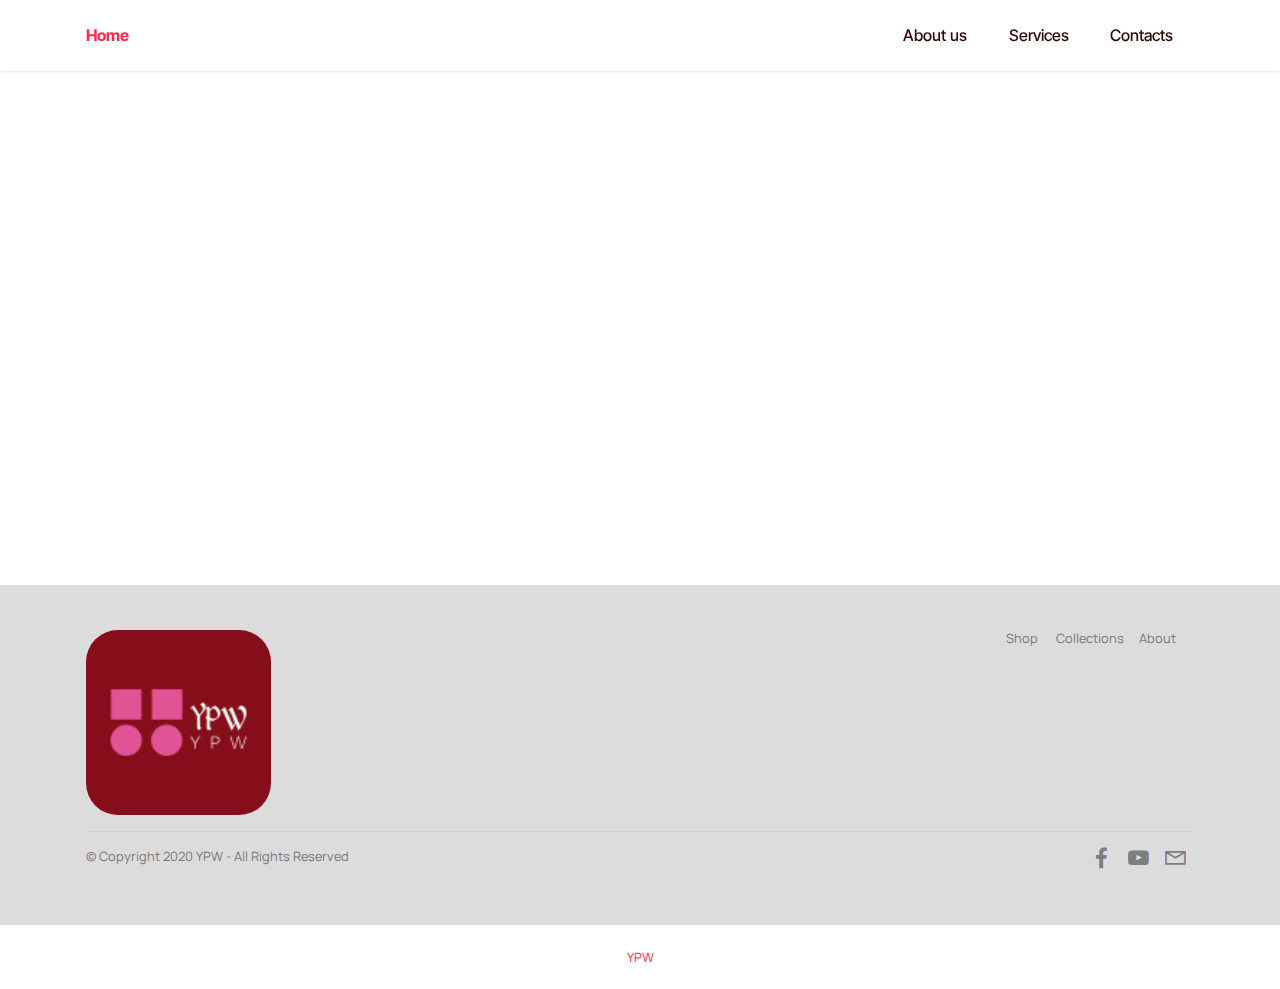
<file: sendwhatsapp.html>
<!DOCTYPE html><html ><head> <meta charset="UTF-8"> <meta http-equiv="X-UA-Compatible" content="IE=edge"> <meta name="generator" content="Mobirise v5.9.4, mobirise.com"> <meta name="viewport" content="width=device-width, initial-scale=1, minimum-scale=1"> <link rel="shortcut icon" href="assets/images/default-128x128-1.png" type="image/x-icon"> <meta name="description" content=""> <link rel="stylesheet" href="mystyling.css"> <title>whatsApp-SignUp</title> <link rel="stylesheet" href="assets/web/assets/mobirise-icons2/mobirise2.css"> <link rel="stylesheet" href="assets/bootstrap/css/bootstrap.min.css"> <link rel="stylesheet" href="assets/bootstrap/css/bootstrap-grid.min.css"> <link rel="stylesheet" href="assets/bootstrap/css/bootstrap-reboot.min.css"> <link rel="stylesheet" href="assets/animatecss/animate.css"> <link rel="stylesheet" href="assets/dropdown/css/style.css"> <link rel="stylesheet" href="assets/socicon/css/styles.css"> <link rel="stylesheet" href="assets/theme/css/style.css"> <link rel="preload" href="https://fonts.googleapis.com/css?family=Inter+Tight:100,200,300,400,500,600,700,800,900,100i,200i,300i,400i,500i,600i,700i,800i,900i&display=swap" as="style" onload="this.onload=null;this.rel='stylesheet'"> <noscript><link rel="stylesheet" href="https://fonts.googleapis.com/css?family=Inter+Tight:100,200,300,400,500,600,700,800,900,100i,200i,300i,400i,500i,600i,700i,800i,900i&display=swap"></noscript> <link rel="preload" href="https://fonts.googleapis.com/css?family=Manrope:200,300,400,500,600,700,800&display=swap" as="style" onload="this.onload=null;this.rel='stylesheet'"> <noscript><link rel="stylesheet" href="https://fonts.googleapis.com/css?family=Manrope:200,300,400,500,600,700,800&display=swap"></noscript> <link rel="preload" as="style" href="assets/mobirise/css/mbr-additional.css"><link rel="stylesheet" href="assets/mobirise/css/mbr-additional.css" type="text/css"><link rel="stylesheet" href="mystyling.css"></head><body> <section data-bs-version="5.1" class="menu menu1 cid-tOt1DlhsqP" once="menu" id="menu1-1x"> <nav class="navbar navbar-dropdown navbar-fixed-top navbar-expand-lg"> <div class="container"> <div class="navbar-brand"> <span class="navbar-caption-wrap"><a class="navbar-caption text-primary display-4" href="index.html">Home</a></span> </div><button class="navbar-toggler" type="button" data-toggle="collapse" data-bs-toggle="collapse" data-target="#navbarSupportedContent" data-bs-target="#navbarSupportedContent" aria-controls="navbarNavAltMarkup" aria-expanded="false" aria-label="Toggle navigation"> <div class="hamburger"> <span></span> <span></span> <span></span> <span></span> </div></button> <div class="collapse navbar-collapse" id="navbarSupportedContent"> <ul class="navbar-nav nav-dropdown nav-right" data-app-modern-menu="true"><li class="nav-item"><a class="nav-link link text-info text-primary display-4" href="aboutus.html"> About us</a></li><li class="nav-item"><a class="nav-link link text-info text-primary display-4" href="page3.html"> Services</a></li><li class="nav-item"><a class="nav-link link text-info text-primary display-4" href="page2.html#mysocials">Contacts</a> </li></ul> </div></div></nav></section><section> <div> <iframe src="https://whatsform.com/AVn_5F" width="100%" height="600" frameBorder="0" class="mywhatsappiframe"></iframe> </div></section><!--<section data-bs-version="5.1" class="header2 cid-tODGa7CumA" id="header02-1z"> <div class="container"> <div class="row content-wrapper justify-content-center"> <div class="col-lg-8 mbr-form"> <div class=""> <h1 class="mbr-section-title mbr-fonts-style mb-5 display-1"> <strong>Sign up and enjoy discounted offers</strong> </h1> </div><div class="text-wrapper align-left" data-form-type="formoid"> <form action="https://mobirise.eu/" method="POST" class="mbr-form form-with-styler" data-form-title="Form Name"><input type="hidden" name="email" data-form-email="true" value="aYW3y995v9mGMiaBLOazitEd5mEfC407wvaU7kmXpyQBX3jNoLSSYId3Zg8tHrVgsQB0OW7J9MQ+5lVFwi7CF59IJMgpn0Yfgbv3aJNVxH51f9EPW6VSO5BVXrgxKC90"> <div class="row"> <div hidden="hidden" data-form-alert="" class="alert alert-success col-12">Thanks for filling out the form!</div><div hidden="hidden" data-form-alert-danger="" class="alert alert-danger col-12"> Oops...! some problem! </div></div><div class="dragArea row"> <div data-for="email" class="col-lg-6 col-md-6 col-sm-12 form-group"> <input type="email" name="email" placeholder="test@email.com" data-form-field="email" class="form-control display-7" value="" id="email-header02-1z"> </div><div class="col-auto mbr-section-btn"> <button type="submit" class="w-100 w-100 w-100 w-100 w-100 w-100 btn btn-secondary display-7">Submit</button> </div></div></form> </div></div></div></div></section>--><section data-bs-version="5.1" class="footer5 cid-tOKua6t3zZ" once="footers" id="footer5-28"> <div class="container"> <div class="media-container-row"> <div class="col-md-2 col-6"> <div class="media-wrap"> <a href="index.html#header09-1m"> <img src="assets/images/default-128x128-1.png" alt="YPW"> </a> </div></div><div class="col-10 col-6"> <p class="mbr-text align-right links mbr-fonts-style display-7">Shop&nbsp; &nbsp; &nbsp; Collections&nbsp; &nbsp; &nbsp;About&nbsp; &nbsp; &nbsp;&nbsp;</p></div></div><!-- <div class="media-container-row"> <div class="col-md-12"> --> <div class="footer-lower"> <div class="media-container-row"> <div class="col-md-12"> <hr> </div></div><div class="media-container-row"> <div class="col-md-6 copyright"> <p class="mbr-text mbr-fonts-style display-7"> © Copyright 2020 YPW - All Rights Reserved </p></div><div class="col-md-6" id="mysocials"> <div class="social-list align-right"> <div class="soc-item"> <a href="https://www.facebook.com/enealliance" target="_blank"> <span class="mbr-iconfont mbr-iconfont-social socicon-facebook socicon"></span> </a> </div><div class="soc-item"> <a href="https://www.youtube.com/@enealliance5997" target="_blank"> <span class="mbr-iconfont mbr-iconfont-social socicon-youtube socicon"></span> </a> </div><div class="soc-item"> <a href="mailto:correspondenty@gmail.com"> <span class="mbr-iconfont mbr-iconfont-social mobi-mbri-letter mobi-mbri"></span> </a> </div></div></div></div><!-- </div></div>--> </div></div></section><section class="display-7" style="padding: 0;align-items: center;justify-content: center;flex-wrap: wrap; align-content: center;display: flex;position: relative;height: 4rem;"><a href="https://mobiri.se/3074063" style="flex: 1 1;height: 4rem;position: absolute;width: 100%;z-index: 1;"><img alt="" style="height: 4rem;" src="[data-uri]"></a><p style="margin: 0;text-align: center;" class="display-7">&#8204;</p><a style="z-index:1" href="#mygoogleform">YPW</a></section><script src="assets/bootstrap/js/bootstrap.bundle.min.js"></script> <script src="assets/web/assets/cookies-alert-plugin/cookies-alert-core.js"></script> <script src="assets/web/assets/cookies-alert-plugin/cookies-alert-script.js"></script> <script src="assets/smoothscroll/smooth-scroll.js"></script> <script src="assets/ytplayer/index.js"></script> <script src="assets/dropdown/js/navbar-dropdown.js"></script> <script src="assets/theme/js/script.js"></script> <script src="assets/formoid/formoid.min.js"></script><!--<a href="https://api.whatsapp.com/send?phone=233591936564&text=Hello%20" title="Send WhatsApp Message" class="mypersonalwhatsapp" target="_blank"> <img src="icons8-whatsapp-48.png" alt="WhatsApp Icon"></a>--><!--<input name="cookieData" type="hidden" data-cookie-cookiesAlertType='false' data-cookie-customDialogSelector='null' data-cookie-colorText='#424a4d' data-cookie-colorBg='rgb(255, 255, 255)' data-cookie-opacityOverlay='0' data-cookie-bgOpacity='100' data-cookie-textButton='GOT IT' data-cookie-rejectText='REJECT' data-cookie-colorButton='' data-cookie-rejectColor='' data-cookie-colorLink='#424a4d' data-cookie-underlineLink='true' data-cookie-text="We use cookies to give you the best experience. Read our <a href='privacy.html'>cookie policy</a>."> <input name="animation" type="hidden">--> </body></html>
</file>
<file: mystyling.css>
.mypersonalwhatsapp {
  position: fixed;
  bottom: 20px;
  right: 20px;
}

.myiframe, .mywhatsappiframe {
  margin-bottom: -75px;
  overflow: hidden;
}
</file>
<file: assets/web/assets/mobirise-icons2/mobirise2.css>
@font-face {
  font-family: 'Moririse2';
  font-display: swap;
  src:  url('mobirise2.eot?f2bix4');
  src:  url('mobirise2.eot?f2bix4#iefix') format('embedded-opentype'),
    url('mobirise2.ttf?f2bix4') format('truetype'),
    url('mobirise2.woff?f2bix4') format('woff'),
    url('mobirise2.svg?f2bix4#mobirise2') format('svg');
  font-weight: normal;
  font-style: normal;
}

[class^="mobi-"], [class*=" mobi-"] {
  /* use !important to prevent issues with browser extensions that change fonts */
  font-family: 'Moririse2' !important;
  speak: none;
  font-style: normal;
  font-weight: normal;
  font-variant: normal;
  text-transform: none;
  line-height: 1;

  /* Better Font Rendering =========== */
  -webkit-font-smoothing: antialiased;
  -moz-osx-font-smoothing: grayscale;
}

.mobi-mbri-add-submenu:before {
  content: "\e900";
}
.mobi-mbri-alert:before {
  content: "\e901";
}
.mobi-mbri-align-center:before {
  content: "\e902";
}
.mobi-mbri-align-justify:before {
  content: "\e903";
}
.mobi-mbri-align-left:before {
  content: "\e904";
}
.mobi-mbri-align-right:before {
  content: "\e905";
}
.mobi-mbri-android:before {
  content: "\e906";
}
.mobi-mbri-apple:before {
  content: "\e907";
}
.mobi-mbri-arrow-down:before {
  content: "\e908";
}
.mobi-mbri-arrow-next:before {
  content: "\e909";
}
.mobi-mbri-arrow-prev:before {
  content: "\e90a";
}
.mobi-mbri-arrow-up:before {
  content: "\e90b";
}
.mobi-mbri-bold:before {
  content: "\e90c";
}
.mobi-mbri-bookmark:before {
  content: "\e90d";
}
.mobi-mbri-bootstrap:before {
  content: "\e90e";
}
.mobi-mbri-briefcase:before {
  content: "\e90f";
}
.mobi-mbri-browse:before {
  content: "\e910";
}
.mobi-mbri-bulleted-list:before {
  content: "\e911";
}
.mobi-mbri-calendar:before {
  content: "\e912";
}
.mobi-mbri-camera:before {
  content: "\e913";
}
.mobi-mbri-cart-add:before {
  content: "\e914";
}
.mobi-mbri-cart-full:before {
  content: "\e915";
}
.mobi-mbri-cash:before {
  content: "\e916";
}
.mobi-mbri-change-style:before {
  content: "\e917";
}
.mobi-mbri-chat:before {
  content: "\e918";
}
.mobi-mbri-clock:before {
  content: "\e919";
}
.mobi-mbri-close:before {
  content: "\e91a";
}
.mobi-mbri-cloud:before {
  content: "\e91b";
}
.mobi-mbri-code:before {
  content: "\e91c";
}
.mobi-mbri-contact-form:before {
  content: "\e91d";
}
.mobi-mbri-credit-card:before {
  content: "\e91e";
}
.mobi-mbri-cursor-click:before {
  content: "\e91f";
}
.mobi-mbri-cust-feedback:before {
  content: "\e920";
}
.mobi-mbri-database:before {
  content: "\e921";
}
.mobi-mbri-delivery:before {
  content: "\e922";
}
.mobi-mbri-desktop:before {
  content: "\e923";
}
.mobi-mbri-devices:before {
  content: "\e924";
}
.mobi-mbri-down:before {
  content: "\e925";
}
.mobi-mbri-download-2:before {
  content: "\e926";
}
.mobi-mbri-download:before {
  content: "\e927";
}
.mobi-mbri-drag-n-drop-2:before {
  content: "\e928";
}
.mobi-mbri-drag-n-drop:before {
  content: "\e929";
}
.mobi-mbri-edit-2:before {
  content: "\e92a";
}
.mobi-mbri-edit:before {
  content: "\e92b";
}
.mobi-mbri-error:before {
  content: "\e92c";
}
.mobi-mbri-extension:before {
  content: "\e92d";
}
.mobi-mbri-features:before {
  content: "\e92e";
}
.mobi-mbri-file:before {
  content: "\e92f";
}
.mobi-mbri-flag:before {
  content: "\e930";
}
.mobi-mbri-folder:before {
  content: "\e931";
}
.mobi-mbri-gift:before {
  content: "\e932";
}
.mobi-mbri-github:before {
  content: "\e933";
}
.mobi-mbri-globe-2:before {
  content: "\e934";
}
.mobi-mbri-globe:before {
  content: "\e935";
}
.mobi-mbri-growing-chart:before {
  content: "\e936";
}
.mobi-mbri-hearth:before {
  content: "\e937";
}
.mobi-mbri-help:before {
  content: "\e938";
}
.mobi-mbri-home:before {
  content: "\e939";
}
.mobi-mbri-hot-cup:before {
  content: "\e93a";
}
.mobi-mbri-idea:before {
  content: "\e93b";
}
.mobi-mbri-image-gallery:before {
  content: "\e93c";
}
.mobi-mbri-image-slider:before {
  content: "\e93d";
}
.mobi-mbri-info:before {
  content: "\e93e";
}
.mobi-mbri-italic:before {
  content: "\e93f";
}
.mobi-mbri-key:before {
  content: "\e940";
}
.mobi-mbri-laptop:before {
  content: "\e941";
}
.mobi-mbri-layers:before {
  content: "\e942";
}
.mobi-mbri-left-right:before {
  content: "\e943";
}
.mobi-mbri-left:before {
  content: "\e944";
}
.mobi-mbri-letter:before {
  content: "\e945";
}
.mobi-mbri-like:before {
  content: "\e946";
}
.mobi-mbri-link:before {
  content: "\e947";
}
.mobi-mbri-lock:before {
  content: "\e948";
}
.mobi-mbri-login:before {
  content: "\e949";
}
.mobi-mbri-logout:before {
  content: "\e94a";
}
.mobi-mbri-magic-stick:before {
  content: "\e94b";
}
.mobi-mbri-map-pin:before {
  content: "\e94c";
}
.mobi-mbri-menu:before {
  content: "\e94d";
}
.mobi-mbri-mobile-2:before {
  content: "\e94e";
}
.mobi-mbri-mobile-horizontal:before {
  content: "\e94f";
}
.mobi-mbri-mobile:before {
  content: "\e950";
}
.mobi-mbri-mobirise:before {
  content: "\e951";
}
.mobi-mbri-more-horizontal:before {
  content: "\e952";
}
.mobi-mbri-more-vertical:before {
  content: "\e953";
}
.mobi-mbri-music:before {
  content: "\e954";
}
.mobi-mbri-new-file:before {
  content: "\e955";
}
.mobi-mbri-numbered-list:before {
  content: "\e956";
}
.mobi-mbri-opened-folder:before {
  content: "\e957";
}
.mobi-mbri-pages:before {
  content: "\e958";
}
.mobi-mbri-paper-plane:before {
  content: "\e959";
}
.mobi-mbri-paperclip:before {
  content: "\e95a";
}
.mobi-mbri-phone:before {
  content: "\e95b";
}
.mobi-mbri-photo:before {
  content: "\e95c";
}
.mobi-mbri-photos:before {
  content: "\e95d";
}
.mobi-mbri-pin:before {
  content: "\e95e";
}
.mobi-mbri-play:before {
  content: "\e95f";
}
.mobi-mbri-plus:before {
  content: "\e960";
}
.mobi-mbri-preview:before {
  content: "\e961";
}
.mobi-mbri-print:before {
  content: "\e962";
}
.mobi-mbri-protect:before {
  content: "\e963";
}
.mobi-mbri-question:before {
  content: "\e964";
}
.mobi-mbri-quote-left:before {
  content: "\e965";
}
.mobi-mbri-quote-right:before {
  content: "\e966";
}
.mobi-mbri-redo:before {
  content: "\e967";
}
.mobi-mbri-refresh:before {
  content: "\e968";
}
.mobi-mbri-responsive-2:before {
  content: "\e969";
}
.mobi-mbri-responsive:before {
  content: "\e96a";
}
.mobi-mbri-right:before {
  content: "\e96b";
}
.mobi-mbri-rocket:before {
  content: "\e96c";
}
.mobi-mbri-sad-face:before {
  content: "\e96d";
}
.mobi-mbri-sale:before {
  content: "\e96e";
}
.mobi-mbri-save:before {
  content: "\e96f";
}
.mobi-mbri-search:before {
  content: "\e970";
}
.mobi-mbri-setting-2:before {
  content: "\e971";
}
.mobi-mbri-setting-3:before {
  content: "\e972";
}
.mobi-mbri-setting:before {
  content: "\e973";
}
.mobi-mbri-share:before {
  content: "\e974";
}
.mobi-mbri-shopping-bag:before {
  content: "\e975";
}
.mobi-mbri-shopping-basket:before {
  content: "\e976";
}
.mobi-mbri-shopping-cart:before {
  content: "\e977";
}
.mobi-mbri-sites:before {
  content: "\e978";
}
.mobi-mbri-smile-face:before {
  content: "\e979";
}
.mobi-mbri-speed:before {
  content: "\e97a";
}
.mobi-mbri-star:before {
  content: "\e97b";
}
.mobi-mbri-success:before {
  content: "\e97c";
}
.mobi-mbri-sun:before {
  content: "\e97d";
}
.mobi-mbri-sun2:before {
  content: "\e97e";
}
.mobi-mbri-tablet-vertical:before {
  content: "\e97f";
}
.mobi-mbri-tablet:before {
  content: "\e980";
}
.mobi-mbri-target:before {
  content: "\e981";
}
.mobi-mbri-timer:before {
  content: "\e982";
}
.mobi-mbri-to-ftp:before {
  content: "\e983";
}
.mobi-mbri-to-local-drive:before {
  content: "\e984";
}
.mobi-mbri-touch-swipe:before {
  content: "\e985";
}
.mobi-mbri-touch:before {
  content: "\e986";
}
.mobi-mbri-trash:before {
  content: "\e987";
}
.mobi-mbri-underline:before {
  content: "\e988";
}
.mobi-mbri-undo:before {
  content: "\e989";
}
.mobi-mbri-unlink:before {
  content: "\e98a";
}
.mobi-mbri-unlock:before {
  content: "\e98b";
}
.mobi-mbri-up-down:before {
  content: "\e98c";
}
.mobi-mbri-up:before {
  content: "\e98d";
}
.mobi-mbri-update:before {
  content: "\e98e";
}
.mobi-mbri-upload-2:before {
  content: "\e98f";
}
.mobi-mbri-upload:before {
  content: "\e990";
}
.mobi-mbri-user-2:before {
  content: "\e991";
}
.mobi-mbri-user:before {
  content: "\e992";
}
.mobi-mbri-users:before {
  content: "\e993";
}
.mobi-mbri-video-play:before {
  content: "\e994";
}
.mobi-mbri-video:before {
  content: "\e995";
}
.mobi-mbri-watch:before {
  content: "\e996";
}
.mobi-mbri-website-theme-2:before {
  content: "\e997";
}
.mobi-mbri-website-theme:before {
  content: "\e998";
}
.mobi-mbri-wifi:before {
  content: "\e999";
}
.mobi-mbri-windows:before {
  content: "\e99a";
}
.mobi-mbri-zoom-in:before {
  content: "\e99b";
}
.mobi-mbri-zoom-out:before {
  content: "\e99c";
}
</file>
<file: assets/dropdown/css/style.css>
.navbar-dropdown {
  left: 0;
  padding: 0;
  position: absolute;
  right: 0;
  top: 0;
  transition: all 0.45s ease;
  z-index: 1030;
  background: #282828; }
  .navbar-dropdown .navbar-logo {
    margin-right: 0.8rem;
    transition: margin 0.3s ease-in-out;
    vertical-align: middle; }
    .navbar-dropdown .navbar-logo img {
      height: 3.125rem;
      transition: all 0.3s ease-in-out; }
    .navbar-dropdown .navbar-logo.mbr-iconfont {
      font-size: 3.125rem;
      line-height: 3.125rem; }
  .navbar-dropdown .navbar-caption {
    font-weight: 700;
    white-space: normal;
    vertical-align: -4px;
    line-height: 3.125rem !important; }
    .navbar-dropdown .navbar-caption, .navbar-dropdown .navbar-caption:hover {
      color: inherit;
      text-decoration: none; }
  .navbar-dropdown .mbr-iconfont + .navbar-caption {
    vertical-align: -1px; }
  .navbar-dropdown.navbar-fixed-top {
    position: fixed; }
  .navbar-dropdown .navbar-brand span {
    vertical-align: -4px; }
  .navbar-dropdown.bg-color.transparent {
    background: none; }
  .navbar-dropdown.navbar-short .navbar-brand {
    padding: 0.625rem 0; }
    .navbar-dropdown.navbar-short .navbar-brand span {
      vertical-align: -1px; }
  .navbar-dropdown.navbar-short .navbar-caption {
    line-height: 2.375rem !important;
    vertical-align: -2px; }
  .navbar-dropdown.navbar-short .navbar-logo {
    margin-right: 0.5rem; }
    .navbar-dropdown.navbar-short .navbar-logo img {
      height: 2.375rem; }
    .navbar-dropdown.navbar-short .navbar-logo.mbr-iconfont {
      font-size: 2.375rem;
      line-height: 2.375rem; }
  .navbar-dropdown.navbar-short .mbr-table-cell {
    height: 3.625rem; }
  .navbar-dropdown .navbar-close {
    left: 0.6875rem;
    position: fixed;
    top: 0.75rem;
    z-index: 1000; }
  .navbar-dropdown .hamburger-icon {
    content: "";
    display: inline-block;
    vertical-align: middle;
    width: 16px;
    -webkit-box-shadow: 0 -6px 0 1px #282828,0 0 0 1px #282828,0 6px 0 1px #282828;
    -moz-box-shadow: 0 -6px 0 1px #282828,0 0 0 1px #282828,0 6px 0 1px #282828;
    box-shadow: 0 -6px 0 1px #282828,0 0 0 1px #282828,0 6px 0 1px #282828; }

.dropdown-menu .dropdown-toggle[data-toggle="dropdown-submenu"]::after {
  border-bottom: 0.35em solid transparent;
  border-left: 0.35em solid;
  border-right: 0;
  border-top: 0.35em solid transparent;
  margin-left: 0.3rem; }

.dropdown-menu .dropdown-item:focus {
  outline: 0; }

.nav-dropdown {
  font-size: 0.75rem;
  font-weight: 500;
  height: auto !important; }
  .nav-dropdown .nav-btn {
    padding-left: 1rem; }
  .nav-dropdown .link {
    margin: .667em 1.667em;
    font-weight: 500;
    padding: 0;
    transition: color .2s ease-in-out; }
    .nav-dropdown .link.dropdown-toggle {
      margin-right: 2.583em; }
      .nav-dropdown .link.dropdown-toggle::after {
        margin-left: .25rem;
        border-top: 0.35em solid;
        border-right: 0.35em solid transparent;
        border-left: 0.35em solid transparent;
        border-bottom: 0; }
      .nav-dropdown .link.dropdown-toggle[aria-expanded="true"] {
        margin: 0;
        padding: 0.667em 3.263em  0.667em 1.667em; }
  .nav-dropdown .link::after,
  .nav-dropdown .dropdown-item::after {
    color: inherit; }
  .nav-dropdown .btn {
    font-size: 0.75rem;
    font-weight: 700;
    letter-spacing: 0;
    margin-bottom: 0;
    padding-left: 1.25rem;
    padding-right: 1.25rem; }
  .nav-dropdown .dropdown-menu {
    border-radius: 0;
    border: 0;
    left: 0;
    margin: 0;
    padding-bottom: 1.25rem;
    padding-top: 1.25rem;
    position: relative; }
  .nav-dropdown .dropdown-submenu {
    margin-left: 0.125rem;
    top: 0; }
  .nav-dropdown .dropdown-item {
    font-weight: 500;
    line-height: 2;
    padding: 0.3846em 4.615em 0.3846em 1.5385em;
    position: relative;
    transition: color .2s ease-in-out, background-color .2s ease-in-out; }
    .nav-dropdown .dropdown-item::after {
      margin-top: -0.3077em;
      position: absolute;
      right: 1.1538em;
      top: 50%; }
    .nav-dropdown .dropdown-item:focus, .nav-dropdown .dropdown-item:hover {
      background: none; }

@media (max-width: 767px) {
  .nav-dropdown.navbar-toggleable-sm {
    bottom: 0;
    display: none;
    left: 0;
    overflow-x: hidden;
    position: fixed;
    top: 0;
    transform: translateX(-100%);
    -ms-transform: translateX(-100%);
    -webkit-transform: translateX(-100%);
    width: 18.75rem;
    z-index: 999; } }
.nav-dropdown.navbar-toggleable-xl {
  bottom: 0;
  display: none;
  left: 0;
  overflow-x: hidden;
  position: fixed;
  top: 0;
  transform: translateX(-100%);
  -ms-transform: translateX(-100%);
  -webkit-transform: translateX(-100%);
  width: 18.75rem;
  z-index: 999; }

.nav-dropdown-sm {
  display: block !important;
  overflow-x: hidden;
  overflow: auto;
  padding-top: 3.875rem; }
  .nav-dropdown-sm::after {
    content: "";
    display: block;
    height: 3rem;
    width: 100%; }
  .nav-dropdown-sm.collapse.in ~ .navbar-close {
    display: block !important; }
  .nav-dropdown-sm.collapsing, .nav-dropdown-sm.collapse.in {
    transform: translateX(0);
    -ms-transform: translateX(0);
    -webkit-transform: translateX(0);
    transition: all 0.25s ease-out;
    -webkit-transition: all 0.25s ease-out;
    background: #282828; }
  .nav-dropdown-sm.collapsing[aria-expanded="false"] {
    transform: translateX(-100%);
    -ms-transform: translateX(-100%);
    -webkit-transform: translateX(-100%); }
  .nav-dropdown-sm .nav-item {
    display: block;
    margin-left: 0 !important;
    padding-left: 0; }
  .nav-dropdown-sm .link,
  .nav-dropdown-sm .dropdown-item {
    border-top: 1px dotted rgba(255, 255, 255, 0.1);
    font-size: 0.8125rem;
    line-height: 1.6;
    margin: 0 !important;
    padding: 0.875rem 2.4rem 0.875rem 1.5625rem !important;
    position: relative;
    white-space: normal; }
    .nav-dropdown-sm .link:focus, .nav-dropdown-sm .link:hover,
    .nav-dropdown-sm .dropdown-item:focus,
    .nav-dropdown-sm .dropdown-item:hover {
      background: rgba(0, 0, 0, 0.2) !important;
      color: #c0a375; }
  .nav-dropdown-sm .nav-btn {
    position: relative;
    padding: 1.5625rem 1.5625rem 0 1.5625rem; }
    .nav-dropdown-sm .nav-btn::before {
      border-top: 1px dotted rgba(255, 255, 255, 0.1);
      content: "";
      left: 0;
      position: absolute;
      top: 0;
      width: 100%; }
    .nav-dropdown-sm .nav-btn + .nav-btn {
      padding-top: 0.625rem; }
      .nav-dropdown-sm .nav-btn + .nav-btn::before {
        display: none; }
  .nav-dropdown-sm .btn {
    padding: 0.625rem 0; }
  .nav-dropdown-sm .dropdown-toggle[data-toggle="dropdown-submenu"]::after {
    margin-left: .25rem;
    border-top: 0.35em solid;
    border-right: 0.35em solid transparent;
    border-left: 0.35em solid transparent;
    border-bottom: 0; }
  .nav-dropdown-sm .dropdown-toggle[data-toggle="dropdown-submenu"][aria-expanded="true"]::after {
    border-top: 0;
    border-right: 0.35em solid transparent;
    border-left: 0.35em solid transparent;
    border-bottom: 0.35em solid; }
  .nav-dropdown-sm .dropdown-menu {
    margin: 0;
    padding: 0;
    position: relative;
    top: 0;
    left: 0;
    width: 100%;
    border: 0;
    float: none;
    border-radius: 0;
    background: none; }
  .nav-dropdown-sm .dropdown-submenu {
    left: 100%;
    margin-left: 0.125rem;
    margin-top: -1.25rem;
    top: 0; }

.navbar-toggleable-sm .nav-dropdown .dropdown-menu {
  position: absolute; }

.navbar-toggleable-sm .nav-dropdown .dropdown-submenu {
  left: 100%;
  margin-left: 0.125rem;
  margin-top: -1.25rem;
  top: 0; }

.navbar-toggleable-sm.opened .nav-dropdown .dropdown-menu {
  position: relative; }

.navbar-toggleable-sm.opened .nav-dropdown .dropdown-submenu {
  left: 0;
  margin-left: 00rem;
  margin-top: 0rem;
  top: 0; }

.is-builder .nav-dropdown.collapsing {
  transition: none !important; }
</file>
<file: assets/socicon/css/styles.css>
@charset "UTF-8";

@font-face {
  font-family: 'Socicon';
  src:  url('../fonts/socicon.eot');
  src:  url('../fonts/socicon.eot?#iefix') format('embedded-opentype'),
    url('../fonts/socicon.woff2') format('woff2'),
    url('../fonts/socicon.ttf') format('truetype'),
    url('../fonts/socicon.woff') format('woff'),
    url('../fonts/socicon.svg#socicon') format('svg');
  font-weight: normal;
  font-style: normal;
  font-display: swap;
}

[data-icon]:before {
  font-family: "socicon" !important;
  content: attr(data-icon);
  font-style: normal !important;
  font-weight: normal !important;
  font-variant: normal !important;
  text-transform: none !important;
  speak: none;
  line-height: 1;
  -webkit-font-smoothing: antialiased;
  -moz-osx-font-smoothing: grayscale;
}

[class^="socicon-"], [class*=" socicon-"] {
  /* use !important to prevent issues with browser extensions that change fonts */
  font-family: 'Socicon' !important;
  speak: none;
  font-style: normal;
  font-weight: normal;
  font-variant: normal;
  text-transform: none;
  line-height: 1;

  /* Better Font Rendering =========== */
  -webkit-font-smoothing: antialiased;
  -moz-osx-font-smoothing: grayscale;
}

.socicon-eitaa:before {
  content: "\e97c";
}
.socicon-soroush:before {
  content: "\e97d";
}
.socicon-bale:before {
  content: "\e97e";
}
.socicon-zazzle:before {
  content: "\e97b";
}
.socicon-society6:before {
  content: "\e97a";
}
.socicon-redbubble:before {
  content: "\e979";
}
.socicon-avvo:before {
  content: "\e978";
}
.socicon-stitcher:before {
  content: "\e977";
}
.socicon-googlehangouts:before {
  content: "\e974";
}
.socicon-dlive:before {
  content: "\e975";
}
.socicon-vsco:before {
  content: "\e976";
}
.socicon-flipboard:before {
  content: "\e973";
}
.socicon-ubuntu:before {
  content: "\e958";
}
.socicon-artstation:before {
  content: "\e959";
}
.socicon-invision:before {
  content: "\e95a";
}
.socicon-torial:before {
  content: "\e95b";
}
.socicon-collectorz:before {
  content: "\e95c";
}
.socicon-seenthis:before {
  content: "\e95d";
}
.socicon-googleplaymusic:before {
  content: "\e95e";
}
.socicon-debian:before {
  content: "\e95f";
}
.socicon-filmfreeway:before {
  content: "\e960";
}
.socicon-gnome:before {
  content: "\e961";
}
.socicon-itchio:before {
  content: "\e962";
}
.socicon-jamendo:before {
  content: "\e963";
}
.socicon-mix:before {
  content: "\e964";
}
.socicon-sharepoint:before {
  content: "\e965";
}
.socicon-tinder:before {
  content: "\e966";
}
.socicon-windguru:before {
  content: "\e967";
}
.socicon-cdbaby:before {
  content: "\e968";
}
.socicon-elementaryos:before {
  content: "\e969";
}
.socicon-stage32:before {
  content: "\e96a";
}
.socicon-tiktok:before {
  content: "\e96b";
}
.socicon-gitter:before {
  content: "\e96c";
}
.socicon-letterboxd:before {
  content: "\e96d";
}
.socicon-threema:before {
  content: "\e96e";
}
.socicon-splice:before {
  content: "\e96f";
}
.socicon-metapop:before {
  content: "\e970";
}
.socicon-naver:before {
  content: "\e971";
}
.socicon-remote:before {
  content: "\e972";
}
.socicon-internet:before {
  content: "\e957";
}
.socicon-moddb:before {
  content: "\e94b";
}
.socicon-indiedb:before {
  content: "\e94c";
}
.socicon-traxsource:before {
  content: "\e94d";
}
.socicon-gamefor:before {
  content: "\e94e";
}
.socicon-pixiv:before {
  content: "\e94f";
}
.socicon-myanimelist:before {
  content: "\e950";
}
.socicon-blackberry:before {
  content: "\e951";
}
.socicon-wickr:before {
  content: "\e952";
}
.socicon-spip:before {
  content: "\e953";
}
.socicon-napster:before {
  content: "\e954";
}
.socicon-beatport:before {
  content: "\e955";
}
.socicon-hackerone:before {
  content: "\e956";
}
.socicon-hackernews:before {
  content: "\e946";
}
.socicon-smashwords:before {
  content: "\e947";
}
.socicon-kobo:before {
  content: "\e948";
}
.socicon-bookbub:before {
  content: "\e949";
}
.socicon-mailru:before {
  content: "\e94a";
}
.socicon-gitlab:before {
  content: "\e945";
}
.socicon-instructables:before {
  content: "\e944";
}
.socicon-portfolio:before {
  content: "\e943";
}
.socicon-codered:before {
  content: "\e940";
}
.socicon-origin:before {
  content: "\e941";
}
.socicon-nextdoor:before {
  content: "\e942";
}
.socicon-udemy:before {
  content: "\e93f";
}
.socicon-livemaster:before {
  content: "\e93e";
}
.socicon-crunchbase:before {
  content: "\e93b";
}
.socicon-homefy:before {
  content: "\e93c";
}
.socicon-calendly:before {
  content: "\e93d";
}
.socicon-realtor:before {
  content: "\e90f";
}
.socicon-tidal:before {
  content: "\e910";
}
.socicon-qobuz:before {
  content: "\e911";
}
.socicon-natgeo:before {
  content: "\e912";
}
.socicon-mastodon:before {
  content: "\e913";
}
.socicon-unsplash:before {
  content: "\e914";
}
.socicon-homeadvisor:before {
  content: "\e915";
}
.socicon-angieslist:before {
  content: "\e916";
}
.socicon-codepen:before {
  content: "\e917";
}
.socicon-slack:before {
  content: "\e918";
}
.socicon-openaigym:before {
  content: "\e919";
}
.socicon-logmein:before {
  content: "\e91a";
}
.socicon-fiverr:before {
  content: "\e91b";
}
.socicon-gotomeeting:before {
  content: "\e91c";
}
.socicon-aliexpress:before {
  content: "\e91d";
}
.socicon-guru:before {
  content: "\e91e";
}
.socicon-appstore:before {
  content: "\e91f";
}
.socicon-homes:before {
  content: "\e920";
}
.socicon-zoom:before {
  content: "\e921";
}
.socicon-alibaba:before {
  content: "\e922";
}
.socicon-craigslist:before {
  content: "\e923";
}
.socicon-wix:before {
  content: "\e924";
}
.socicon-redfin:before {
  content: "\e925";
}
.socicon-googlecalendar:before {
  content: "\e926";
}
.socicon-shopify:before {
  content: "\e927";
}
.socicon-freelancer:before {
  content: "\e928";
}
.socicon-seedrs:before {
  content: "\e929";
}
.socicon-bing:before {
  content: "\e92a";
}
.socicon-doodle:before {
  content: "\e92b";
}
.socicon-bonanza:before {
  content: "\e92c";
}
.socicon-squarespace:before {
  content: "\e92d";
}
.socicon-toptal:before {
  content: "\e92e";
}
.socicon-gust:before {
  content: "\e92f";
}
.socicon-ask:before {
  content: "\e930";
}
.socicon-trulia:before {
  content: "\e931";
}
.socicon-loomly:before {
  content: "\e932";
}
.socicon-ghost:before {
  content: "\e933";
}
.socicon-upwork:before {
  content: "\e934";
}
.socicon-fundable:before {
  content: "\e935";
}
.socicon-booking:before {
  content: "\e936";
}
.socicon-googlemaps:before {
  content: "\e937";
}
.socicon-zillow:before {
  content: "\e938";
}
.socicon-niconico:before {
  content: "\e939";
}
.socicon-toneden:before {
  content: "\e93a";
}
.socicon-augment:before {
  content: "\e908";
}
.socicon-bitbucket:before {
  content: "\e909";
}
.socicon-fyuse:before {
  content: "\e90a";
}
.socicon-yt-gaming:before {
  content: "\e90b";
}
.socicon-sketchfab:before {
  content: "\e90c";
}
.socicon-mobcrush:before {
  content: "\e90d";
}
.socicon-microsoft:before {
  content: "\e90e";
}
.socicon-pandora:before {
  content: "\e907";
}
.socicon-messenger:before {
  content: "\e906";
}
.socicon-gamewisp:before {
  content: "\e905";
}
.socicon-bloglovin:before {
  content: "\e904";
}
.socicon-tunein:before {
  content: "\e903";
}
.socicon-gamejolt:before {
  content: "\e901";
}
.socicon-trello:before {
  content: "\e902";
}
.socicon-spreadshirt:before {
  content: "\e900";
}
.socicon-500px:before {
  content: "\e000";
}
.socicon-8tracks:before {
  content: "\e001";
}
.socicon-airbnb:before {
  content: "\e002";
}
.socicon-alliance:before {
  content: "\e003";
}
.socicon-amazon:before {
  content: "\e004";
}
.socicon-amplement:before {
  content: "\e005";
}
.socicon-android:before {
  content: "\e006";
}
.socicon-angellist:before {
  content: "\e007";
}
.socicon-apple:before {
  content: "\e008";
}
.socicon-appnet:before {
  content: "\e009";
}
.socicon-baidu:before {
  content: "\e00a";
}
.socicon-bandcamp:before {
  content: "\e00b";
}
.socicon-battlenet:before {
  content: "\e00c";
}
.socicon-mixer:before {
  content: "\e00d";
}
.socicon-bebee:before {
  content: "\e00e";
}
.socicon-bebo:before {
  content: "\e00f";
}
.socicon-behance:before {
  content: "\e010";
}
.socicon-blizzard:before {
  content: "\e011";
}
.socicon-blogger:before {
  content: "\e012";
}
.socicon-buffer:before {
  content: "\e013";
}
.socicon-chrome:before {
  content: "\e014";
}
.socicon-coderwall:before {
  content: "\e015";
}
.socicon-curse:before {
  content: "\e016";
}
.socicon-dailymotion:before {
  content: "\e017";
}
.socicon-deezer:before {
  content: "\e018";
}
.socicon-delicious:before {
  content: "\e019";
}
.socicon-deviantart:before {
  content: "\e01a";
}
.socicon-diablo:before {
  content: "\e01b";
}
.socicon-digg:before {
  content: "\e01c";
}
.socicon-discord:before {
  content: "\e01d";
}
.socicon-disqus:before {
  content: "\e01e";
}
.socicon-douban:before {
  content: "\e01f";
}
.socicon-draugiem:before {
  content: "\e020";
}
.socicon-dribbble:before {
  content: "\e021";
}
.socicon-drupal:before {
  content: "\e022";
}
.socicon-ebay:before {
  content: "\e023";
}
.socicon-ello:before {
  content: "\e024";
}
.socicon-endomodo:before {
  content: "\e025";
}
.socicon-envato:before {
  content: "\e026";
}
.socicon-etsy:before {
  content: "\e027";
}
.socicon-facebook:before {
  content: "\e028";
}
.socicon-feedburner:before {
  content: "\e029";
}
.socicon-filmweb:before {
  content: "\e02a";
}
.socicon-firefox:before {
  content: "\e02b";
}
.socicon-flattr:before {
  content: "\e02c";
}
.socicon-flickr:before {
  content: "\e02d";
}
.socicon-formulr:before {
  content: "\e02e";
}
.socicon-forrst:before {
  content: "\e02f";
}
.socicon-foursquare:before {
  content: "\e030";
}
.socicon-friendfeed:before {
  content: "\e031";
}
.socicon-github:before {
  content: "\e032";
}
.socicon-goodreads:before {
  content: "\e033";
}
.socicon-google:before {
  content: "\e034";
}
.socicon-googlescholar:before {
  content: "\e035";
}
.socicon-googlegroups:before {
  content: "\e036";
}
.socicon-googlephotos:before {
  content: "\e037";
}
.socicon-googleplus:before {
  content: "\e038";
}
.socicon-grooveshark:before {
  content: "\e039";
}
.socicon-hackerrank:before {
  content: "\e03a";
}
.socicon-hearthstone:before {
  content: "\e03b";
}
.socicon-hellocoton:before {
  content: "\e03c";
}
.socicon-heroes:before {
  content: "\e03d";
}
.socicon-smashcast:before {
  content: "\e03e";
}
.socicon-horde:before {
  content: "\e03f";
}
.socicon-houzz:before {
  content: "\e040";
}
.socicon-icq:before {
  content: "\e041";
}
.socicon-identica:before {
  content: "\e042";
}
.socicon-imdb:before {
  content: "\e043";
}
.socicon-instagram:before {
  content: "\e044";
}
.socicon-issuu:before {
  content: "\e045";
}
.socicon-istock:before {
  content: "\e046";
}
.socicon-itunes:before {
  content: "\e047";
}
.socicon-keybase:before {
  content: "\e048";
}
.socicon-lanyrd:before {
  content: "\e049";
}
.socicon-lastfm:before {
  content: "\e04a";
}
.socicon-line:before {
  content: "\e04b";
}
.socicon-linkedin:before {
  content: "\e04c";
}
.socicon-livejournal:before {
  content: "\e04d";
}
.socicon-lyft:before {
  content: "\e04e";
}
.socicon-macos:before {
  content: "\e04f";
}
.socicon-mail:before {
  content: "\e050";
}
.socicon-medium:before {
  content: "\e051";
}
.socicon-meetup:before {
  content: "\e052";
}
.socicon-mixcloud:before {
  content: "\e053";
}
.socicon-modelmayhem:before {
  content: "\e054";
}
.socicon-mumble:before {
  content: "\e055";
}
.socicon-myspace:before {
  content: "\e056";
}
.socicon-newsvine:before {
  content: "\e057";
}
.socicon-nintendo:before {
  content: "\e058";
}
.socicon-npm:before {
  content: "\e059";
}
.socicon-odnoklassniki:before {
  content: "\e05a";
}
.socicon-openid:before {
  content: "\e05b";
}
.socicon-opera:before {
  content: "\e05c";
}
.socicon-outlook:before {
  content: "\e05d";
}
.socicon-overwatch:before {
  content: "\e05e";
}
.socicon-patreon:before {
  content: "\e05f";
}
.socicon-paypal:before {
  content: "\e060";
}
.socicon-periscope:before {
  content: "\e061";
}
.socicon-persona:before {
  content: "\e062";
}
.socicon-pinterest:before {
  content: "\e063";
}
.socicon-play:before {
  content: "\e064";
}
.socicon-player:before {
  content: "\e065";
}
.socicon-playstation:before {
  content: "\e066";
}
.socicon-pocket:before {
  content: "\e067";
}
.socicon-qq:before {
  content: "\e068";
}
.socicon-quora:before {
  content: "\e069";
}
.socicon-raidcall:before {
  content: "\e06a";
}
.socicon-ravelry:before {
  content: "\e06b";
}
.socicon-reddit:before {
  content: "\e06c";
}
.socicon-renren:before {
  content: "\e06d";
}
.socicon-researchgate:before {
  content: "\e06e";
}
.socicon-residentadvisor:before {
  content: "\e06f";
}
.socicon-reverbnation:before {
  content: "\e070";
}
.socicon-rss:before {
  content: "\e071";
}
.socicon-sharethis:before {
  content: "\e072";
}
.socicon-skype:before {
  content: "\e073";
}
.socicon-slideshare:before {
  content: "\e074";
}
.socicon-smugmug:before {
  content: "\e075";
}
.socicon-snapchat:before {
  content: "\e076";
}
.socicon-songkick:before {
  content: "\e077";
}
.socicon-soundcloud:before {
  content: "\e078";
}
.socicon-spotify:before {
  content: "\e079";
}
.socicon-stackexchange:before {
  content: "\e07a";
}
.socicon-stackoverflow:before {
  content: "\e07b";
}
.socicon-starcraft:before {
  content: "\e07c";
}
.socicon-stayfriends:before {
  content: "\e07d";
}
.socicon-steam:before {
  content: "\e07e";
}
.socicon-storehouse:before {
  content: "\e07f";
}
.socicon-strava:before {
  content: "\e080";
}
.socicon-streamjar:before {
  content: "\e081";
}
.socicon-stumbleupon:before {
  content: "\e082";
}
.socicon-swarm:before {
  content: "\e083";
}
.socicon-teamspeak:before {
  content: "\e084";
}
.socicon-teamviewer:before {
  content: "\e085";
}
.socicon-technorati:before {
  content: "\e086";
}
.socicon-telegram:before {
  content: "\e087";
}
.socicon-tripadvisor:before {
  content: "\e088";
}
.socicon-tripit:before {
  content: "\e089";
}
.socicon-triplej:before {
  content: "\e08a";
}
.socicon-tumblr:before {
  content: "\e08b";
}
.socicon-twitch:before {
  content: "\e08c";
}
.socicon-twitter:before {
  content: "\e08d";
}
.socicon-uber:before {
  content: "\e08e";
}
.socicon-ventrilo:before {
  content: "\e08f";
}
.socicon-viadeo:before {
  content: "\e090";
}
.socicon-viber:before {
  content: "\e091";
}
.socicon-viewbug:before {
  content: "\e092";
}
.socicon-vimeo:before {
  content: "\e093";
}
.socicon-vine:before {
  content: "\e094";
}
.socicon-vkontakte:before {
  content: "\e095";
}
.socicon-warcraft:before {
  content: "\e096";
}
.socicon-wechat:before {
  content: "\e097";
}
.socicon-weibo:before {
  content: "\e098";
}
.socicon-whatsapp:before {
  content: "\e099";
}
.socicon-wikipedia:before {
  content: "\e09a";
}
.socicon-windows:before {
  content: "\e09b";
}
.socicon-wordpress:before {
  content: "\e09c";
}
.socicon-wykop:before {
  content: "\e09d";
}
.socicon-xbox:before {
  content: "\e09e";
}
.socicon-xing:before {
  content: "\e09f";
}
.socicon-yahoo:before {
  content: "\e0a0";
}
.socicon-yammer:before {
  content: "\e0a1";
}
.socicon-yandex:before {
  content: "\e0a2";
}
.socicon-yelp:before {
  content: "\e0a3";
}
.socicon-younow:before {
  content: "\e0a4";
}
.socicon-youtube:before {
  content: "\e0a5";
}
.socicon-zapier:before {
  content: "\e0a6";
}
.socicon-zerply:before {
  content: "\e0a7";
}
.socicon-zomato:before {
  content: "\e0a8";
}
.socicon-zynga:before {
  content: "\e0a9";
}
</file>
<file: assets/theme/css/style.css>
@charset "UTF-8";
section {
  background-color: #ffffff;
}

body {
  font-style: normal;
  line-height: 1.5;
  font-weight: 400;
  color: #232323;
  position: relative;
}

button {
  background-color: transparent;
  border-color: transparent;
}

.embla__button,
.carousel-control {
  background-color: #edefea !important;
  opacity: 0.8 !important;
  color: #464845 !important;
  border-color: #edefea !important;
}

.carousel .close,
.modalWindow .close {
  background-color: #edefea !important;
  color: #464845 !important;
  border-color: #edefea !important;
  opacity: 0.8 !important;
}

.carousel .close:hover,
.modalWindow .close:hover {
  opacity: 1 !important;
}

.carousel-indicators li {
  background-color: #edefea !important;
  border: 2px solid #464845 !important;
}

.carousel-indicators li:hover,
.carousel-indicators li:active {
  opacity: 0.8 !important;
}

.embla__button:hover,
.carousel-control:hover {
  background-color: #edefea !important;
  opacity: 1 !important;
}

.modalWindow-video-container {
  height: 80%;
}

section,
.container,
.container-fluid {
  position: relative;
  word-wrap: break-word;
}

a.mbr-iconfont:hover {
  text-decoration: none;
}

.article .lead p,
.article .lead ul,
.article .lead ol,
.article .lead pre,
.article .lead blockquote {
  margin-bottom: 0;
}

a {
  font-style: normal;
  font-weight: 400;
  cursor: pointer;
}
a, a:hover {
  text-decoration: none;
}

.mbr-section-title {
  font-style: normal;
  line-height: 1.3;
}

.mbr-section-subtitle {
  line-height: 1.3;
}

.mbr-text {
  font-style: normal;
  line-height: 1.7;
}

h1,
h2,
h3,
h4,
h5,
h6,
.display-1,
.display-2,
.display-4,
.display-5,
.display-7,
span,
p,
a {
  line-height: 1;
  word-break: break-word;
  word-wrap: break-word;
  font-weight: 400;
}

b,
strong {
  font-weight: bold;
}

input:-webkit-autofill, input:-webkit-autofill:hover, input:-webkit-autofill:focus, input:-webkit-autofill:active {
  transition-delay: 9999s;
  -webkit-transition-property: background-color, color;
  transition-property: background-color, color;
}

textarea[type=hidden] {
  display: none;
}

section {
  background-position: 50% 50%;
  background-repeat: no-repeat;
  background-size: cover;
}
section .mbr-background-video,
section .mbr-background-video-preview {
  position: absolute;
  bottom: 0;
  left: 0;
  right: 0;
  top: 0;
}

.hidden {
  visibility: hidden;
}

.mbr-z-index20 {
  z-index: 20;
}

/*! Base colors */
.mbr-white {
  color: #ffffff;
}

.mbr-black {
  color: #111111;
}

.mbr-bg-white {
  background-color: #ffffff;
}

.mbr-bg-black {
  background-color: #000000;
}

/*! Text-aligns */
.align-left {
  text-align: left;
}

.align-center {
  text-align: center;
}

.align-right {
  text-align: right;
}

/*! Font-weight  */
.mbr-light {
  font-weight: 300;
}

.mbr-regular {
  font-weight: 400;
}

.mbr-semibold {
  font-weight: 500;
}

.mbr-bold {
  font-weight: 700;
}

/*! Media  */
.media-content {
  flex-basis: 100%;
}

.media-container-row {
  display: flex;
  flex-direction: row;
  flex-wrap: wrap;
  justify-content: center;
  align-content: center;
  align-items: start;
}
.media-container-row .media-size-item {
  width: 400px;
}

.media-container-column {
  display: flex;
  flex-direction: column;
  flex-wrap: wrap;
  justify-content: center;
  align-content: center;
  align-items: stretch;
}
.media-container-column > * {
  width: 100%;
}

@media (min-width: 992px) {
  .media-container-row {
    flex-wrap: nowrap;
  }
}
figure {
  margin-bottom: 0;
  overflow: hidden;
}

figure[mbr-media-size] {
  transition: width 0.1s;
}

img,
iframe {
  display: block;
  width: 100%;
}

.card {
  background-color: transparent;
  border: none;
}

.card-box {
  width: 100%;
}

.card-img {
  text-align: center;
  flex-shrink: 0;
  -webkit-flex-shrink: 0;
}

.media {
  max-width: 100%;
  margin: 0 auto;
}

.mbr-figure {
  align-self: center;
}

.media-container > div {
  max-width: 100%;
}

.mbr-figure img,
.card-img img {
  width: 100%;
}

@media (max-width: 991px) {
  .media-size-item {
    width: auto !important;
  }
  .media {
    width: auto;
  }
  .mbr-figure {
    width: 100% !important;
  }
}
/*! Buttons */
.mbr-section-btn {
  margin-left: -0.6rem;
  margin-right: -0.6rem;
  font-size: 0;
}

.btn {
  font-weight: 600;
  border-width: 1px;
  font-style: normal;
  margin: 0.6rem 0.6rem;
  white-space: normal;
  transition: all 0.2s ease-in-out;
  display: inline-flex;
  align-items: center;
  justify-content: center;
  word-break: break-word;
}

.btn-sm {
  font-weight: 600;
  letter-spacing: 0px;
  transition: all 0.3s ease-in-out;
}

.btn-md {
  font-weight: 600;
  letter-spacing: 0px;
  transition: all 0.3s ease-in-out;
}

.btn-lg {
  font-weight: 600;
  letter-spacing: 0px;
  transition: all 0.3s ease-in-out;
}

.btn-form {
  margin: 0;
}
.btn-form:hover {
  cursor: pointer;
}

nav .mbr-section-btn {
  margin-left: 0rem;
  margin-right: 0rem;
}

/*! Btn icon margin */
.btn .mbr-iconfont,
.btn.btn-sm .mbr-iconfont {
  order: 1;
  cursor: pointer;
  margin-left: 0.5rem;
  vertical-align: sub;
}

.btn.btn-md .mbr-iconfont,
.btn.btn-md .mbr-iconfont {
  margin-left: 0.8rem;
}

.mbr-regular {
  font-weight: 400;
}

.mbr-semibold {
  font-weight: 500;
}

.mbr-bold {
  font-weight: 700;
}

[type=submit] {
  -webkit-appearance: none;
}

/*! Full-screen */
.mbr-fullscreen .mbr-overlay {
  min-height: 100vh;
}

.mbr-fullscreen {
  display: flex;
  display: -moz-flex;
  display: -ms-flex;
  display: -o-flex;
  align-items: center;
  min-height: 100vh;
  padding-top: 3rem;
  padding-bottom: 3rem;
}

/*! Map */
.map {
  height: 25rem;
  position: relative;
}
.map iframe {
  width: 100%;
  height: 100%;
}

/*! Scroll to top arrow */
.mbr-arrow-up {
  bottom: 25px;
  right: 90px;
  position: fixed;
  text-align: right;
  z-index: 5000;
  color: #ffffff;
  font-size: 22px;
}

.mbr-arrow-up a {
  background: rgba(0, 0, 0, 0.2);
  border-radius: 50%;
  color: #fff;
  display: inline-block;
  height: 60px;
  width: 60px;
  border: 2px solid #fff;
  outline-style: none !important;
  position: relative;
  text-decoration: none;
  transition: all 0.3s ease-in-out;
  cursor: pointer;
  text-align: center;
}
.mbr-arrow-up a:hover {
  background-color: rgba(0, 0, 0, 0.4);
}
.mbr-arrow-up a i {
  line-height: 60px;
}

.mbr-arrow-up-icon {
  display: block;
  color: #fff;
}

.mbr-arrow-up-icon::before {
  content: "›";
  display: inline-block;
  font-family: serif;
  font-size: 22px;
  line-height: 1;
  font-style: normal;
  position: relative;
  top: 6px;
  left: -4px;
  transform: rotate(-90deg);
}

/*! Arrow Down */
.mbr-arrow {
  position: absolute;
  bottom: 45px;
  left: 50%;
  width: 60px;
  height: 60px;
  cursor: pointer;
  background-color: rgba(80, 80, 80, 0.5);
  border-radius: 50%;
  transform: translateX(-50%);
}
@media (max-width: 767px) {
  .mbr-arrow {
    display: none;
  }
}
.mbr-arrow > a {
  display: inline-block;
  text-decoration: none;
  outline-style: none;
  animation: arrowdown 1.7s ease-in-out infinite;
  color: #ffffff;
}
.mbr-arrow > a > i {
  position: absolute;
  top: -2px;
  left: 15px;
  font-size: 2rem;
}

#scrollToTop a i::before {
  content: "";
  position: absolute;
  display: block;
  border-bottom: 2.5px solid #fff;
  border-left: 2.5px solid #fff;
  width: 27.8%;
  height: 27.8%;
  left: 50%;
  top: 51%;
  transform: translateY(-30%) translateX(-50%) rotate(135deg);
}

@keyframes arrowdown {
  0% {
    transform: translateY(0px);
  }
  50% {
    transform: translateY(-5px);
  }
  100% {
    transform: translateY(0px);
  }
}
@media (max-width: 500px) {
  .mbr-arrow-up {
    left: 0;
    right: 0;
    text-align: center;
  }
}
/*Gradients animation*/
@keyframes gradient-animation {
  from {
    background-position: 0% 100%;
    animation-timing-function: ease-in-out;
  }
  to {
    background-position: 100% 0%;
    animation-timing-function: ease-in-out;
  }
}
.bg-gradient {
  background-size: 200% 200%;
  animation: gradient-animation 5s infinite alternate;
  -webkit-animation: gradient-animation 5s infinite alternate;
}

.menu .navbar-brand {
  display: -webkit-flex;
}
.menu .navbar-brand span {
  display: flex;
  display: -webkit-flex;
}
.menu .navbar-brand .navbar-caption-wrap {
  display: -webkit-flex;
}
.menu .navbar-brand .navbar-logo img {
  display: -webkit-flex;
  width: auto;
}
@media (min-width: 768px) and (max-width: 991px) {
  .menu .navbar-toggleable-sm .navbar-nav {
    display: -ms-flexbox;
  }
}
@media (max-width: 991px) {
  .menu .navbar-collapse {
    max-height: 93.5vh;
  }
  .menu .navbar-collapse.show {
    overflow: auto;
  }
}
@media (min-width: 992px) {
  .menu .navbar-nav.nav-dropdown {
    display: -webkit-flex;
  }
  .menu .navbar-toggleable-sm .navbar-collapse {
    display: -webkit-flex !important;
  }
  .menu .collapsed .navbar-collapse {
    max-height: 93.5vh;
  }
  .menu .collapsed .navbar-collapse.show {
    overflow: auto;
  }
}
@media (max-width: 767px) {
  .menu .navbar-collapse {
    max-height: 80vh;
  }
}

.nav-link .mbr-iconfont {
  margin-right: 0.5rem;
}

.navbar {
  display: -webkit-flex;
  -webkit-flex-wrap: wrap;
  -webkit-align-items: center;
  -webkit-justify-content: space-between;
}

.navbar-collapse {
  -webkit-flex-basis: 100%;
  -webkit-flex-grow: 1;
  -webkit-align-items: center;
}

.nav-dropdown .link {
  padding: 0.667em 1.667em !important;
  margin: 0 !important;
}

.nav {
  display: -webkit-flex;
  -webkit-flex-wrap: wrap;
}

.row {
  display: -webkit-flex;
  -webkit-flex-wrap: wrap;
}

.justify-content-center {
  -webkit-justify-content: center;
}

.form-inline {
  display: -webkit-flex;
}

.card-wrapper {
  -webkit-flex: 1;
}

.carousel-control {
  z-index: 10;
  display: -webkit-flex;
}

.carousel-controls {
  display: -webkit-flex;
}

.media {
  display: -webkit-flex;
}

.form-group:focus {
  outline: none;
}

.jq-selectbox__select {
  padding: 7px 0;
  position: relative;
}

.jq-selectbox__dropdown {
  overflow: hidden;
  border-radius: 10px;
  position: absolute;
  top: 100%;
  left: 0 !important;
  width: 100% !important;
}

.jq-selectbox__trigger-arrow {
  right: 0;
  transform: translateY(-50%);
}

.jq-selectbox li {
  padding: 1.07em 0.5em;
}

input[type=range] {
  padding-left: 0 !important;
  padding-right: 0 !important;
}

.modal-dialog,
.modal-content {
  height: 100%;
}

.modal-dialog .carousel-inner {
  height: calc(100vh - 1.75rem);
}
@media (max-width: 575px) {
  .modal-dialog .carousel-inner {
    height: calc(100vh - 1rem);
  }
}

.carousel-item {
  text-align: center;
}

.carousel-item img {
  margin: auto;
}

.navbar-toggler {
  align-self: flex-start;
  padding: 0.25rem 0.75rem;
  font-size: 1.25rem;
  line-height: 1;
  background: transparent;
  border: 1px solid transparent;
  border-radius: 0.25rem;
}

.navbar-toggler:focus,
.navbar-toggler:hover {
  text-decoration: none;
  box-shadow: none;
}

.navbar-toggler-icon {
  display: inline-block;
  width: 1.5em;
  height: 1.5em;
  vertical-align: middle;
  content: "";
  background: no-repeat center center;
  background-size: 100% 100%;
}

.navbar-toggler-left {
  position: absolute;
  left: 1rem;
}

.navbar-toggler-right {
  position: absolute;
  right: 1rem;
}

.card-img {
  width: auto;
}

.menu .navbar.collapsed:not(.beta-menu) {
  flex-direction: column;
}

.carousel-item.active,
.carousel-item-next,
.carousel-item-prev {
  display: flex;
}

.note-air-layout .dropup .dropdown-menu,
.note-air-layout .navbar-fixed-bottom .dropdown .dropdown-menu {
  bottom: initial !important;
}

html,
body {
  height: auto;
  min-height: 100vh;
}

.dropup .dropdown-toggle::after {
  display: none;
}

.form-asterisk {
  font-family: initial;
  position: absolute;
  top: -2px;
  font-weight: normal;
}

.form-control-label {
  position: relative;
  cursor: pointer;
  margin-bottom: 0.357em;
  padding: 0;
}

.alert {
  color: #ffffff;
  border-radius: 0;
  border: 0;
  font-size: 1.1rem;
  line-height: 1.5;
  margin-bottom: 1.875rem;
  padding: 1.25rem;
  position: relative;
  text-align: center;
}
.alert.alert-form::after {
  background-color: inherit;
  bottom: -7px;
  content: "";
  display: block;
  height: 14px;
  left: 50%;
  margin-left: -7px;
  position: absolute;
  transform: rotate(45deg);
  width: 14px;
}

.form-control {
  background-color: #ffffff;
  background-clip: border-box;
  color: #232323;
  line-height: 1rem !important;
  height: auto;
  padding: 1.2rem 2rem;
  transition: border-color 0.25s ease 0s;
  border: 1px solid transparent !important;
  border-radius: 4px;
  box-shadow: rgba(0, 0, 0, 0.07) 0px 1px 1px 0px, rgba(0, 0, 0, 0.07) 0px 1px 3px 0px, rgba(0, 0, 0, 0.03) 0px 0px 0px 1px;
}
.form-active .form-control:invalid {
  border-color: red;
}

.row > * {
  padding-right: 1rem;
  padding-left: 1rem;
}

form .row {
  margin-left: -0.6rem;
  margin-right: -0.6rem;
}
form .row [class*=col] {
  padding-left: 0.6rem;
  padding-right: 0.6rem;
}

form .mbr-section-btn {
  padding-left: 0.6rem;
  padding-right: 0.6rem;
}

form .form-check-input {
  margin-top: 0.5;
}

textarea.form-control {
  line-height: 1.5rem !important;
}

.form-group {
  margin-bottom: 1.2rem;
}

.form-control,
form .btn {
  min-height: 48px;
}

.gdpr-block label span.textGDPR input[name=gdpr] {
  top: 7px;
}

.form-control:focus {
  box-shadow: none;
}

:focus {
  outline: none;
}

.mbr-overlay {
  background-color: #000;
  bottom: 0;
  left: 0;
  opacity: 0.5;
  position: absolute;
  right: 0;
  top: 0;
  z-index: 0;
  pointer-events: none;
}

blockquote {
  font-style: italic;
  padding: 3rem;
  font-size: 1.09rem;
  position: relative;
  border-left: 3px solid;
}

ul,
ol,
pre,
blockquote {
  margin-bottom: 2.3125rem;
}

.mt-4 {
  margin-top: 2rem !important;
}

.mb-4 {
  margin-bottom: 2rem !important;
}

.container,
.container-fluid {
  padding-left: 16px;
  padding-right: 16px;
}

.row {
  margin-left: -16px;
  margin-right: -16px;
}
.row > [class*=col] {
  padding-left: 16px;
  padding-right: 16px;
}

@media (min-width: 992px) {
  .container-fluid {
    padding-left: 32px;
    padding-right: 32px;
  }
}
@media (max-width: 991px) {
  .mbr-container {
    padding-left: 16px;
    padding-right: 16px;
  }
}
.app-video-wrapper > img {
  opacity: 1;
}

.app-video-wrapper {
  background: transparent;
}

.item {
  position: relative;
}

.dropdown-menu .dropdown-menu {
  left: 100%;
}

.dropdown-item + .dropdown-menu {
  display: none;
}

.dropdown-item:hover + .dropdown-menu,
.dropdown-menu:hover {
  display: block;
}

@media (min-aspect-ratio: 16/9) {
  .mbr-video-foreground {
    height: 300% !important;
    top: -100% !important;
  }
}
@media (max-aspect-ratio: 16/9) {
  .mbr-video-foreground {
    width: 300% !important;
    left: -100% !important;
  }
}.engine {
	position: absolute;
	text-indent: -2400px;
	text-align: center;
	padding: 0;
	top: 0;
	left: -2400px;
}
</file>
<file: assets/mobirise/css/mbr-additional.css>
.btn {
  border-width: 2px;
}
img,
.card-wrap,
.card-wrapper,
.video-wrapper,
.mbr-figure iframe,
.google-map iframe,
.slide-content,
.plan,
.card,
.item-wrapper {
  border-radius: 2rem !important;
}
.video-wrapper {
  overflow: hidden;
}
body {
  font-family: Inter Tight;
}
.display-1 {
  font-family: 'Inter Tight', sans-serif;
  font-size: 5rem;
  line-height: 1;
}
.display-1 > .mbr-iconfont {
  font-size: 6.25rem;
}
.display-2 {
  font-family: 'Inter Tight', sans-serif;
  font-size: 4rem;
  line-height: 1;
}
.display-2 > .mbr-iconfont {
  font-size: 5rem;
}
.display-4 {
  font-family: 'Inter Tight', sans-serif;
  font-size: 1rem;
  line-height: 1.5;
}
.display-4 > .mbr-iconfont {
  font-size: 1.25rem;
}
.display-5 {
  font-family: 'Inter Tight', sans-serif;
  font-size: 2rem;
  line-height: 1.5;
}
.display-5 > .mbr-iconfont {
  font-size: 2.5rem;
}
.display-7 {
  font-family: 'Manrope', sans-serif;
  font-size: 0.8rem;
  line-height: 1.3;
}
.display-7 > .mbr-iconfont {
  font-size: 1rem;
}
/* ---- Fluid typography for mobile devices ---- */
/* 1.4 - font scale ratio ( bootstrap == 1.42857 ) */
/* 100vw - current viewport width */
/* (48 - 20)  48 == 48rem == 768px, 20 == 20rem == 320px(minimal supported viewport) */
/* 0.65 - min scale variable, may vary */
@media (max-width: 992px) {
  .display-1 {
    font-size: 4rem;
  }
}
@media (max-width: 768px) {
  .display-1 {
    font-size: 3.5rem;
    font-size: calc( 2.4rem + (5 - 2.4) * ((100vw - 20rem) / (48 - 20)));
    line-height: calc( 1.1 * (2.4rem + (5 - 2.4) * ((100vw - 20rem) / (48 - 20))));
  }
  .display-2 {
    font-size: 3.2rem;
    font-size: calc( 2.05rem + (4 - 2.05) * ((100vw - 20rem) / (48 - 20)));
    line-height: calc( 1.3 * (2.05rem + (4 - 2.05) * ((100vw - 20rem) / (48 - 20))));
  }
  .display-4 {
    font-size: 0.8rem;
    font-size: calc( 1rem + (1 - 1) * ((100vw - 20rem) / (48 - 20)));
    line-height: calc( 1.4 * (1rem + (1 - 1) * ((100vw - 20rem) / (48 - 20))));
  }
  .display-5 {
    font-size: 1.6rem;
    font-size: calc( 1.35rem + (2 - 1.35) * ((100vw - 20rem) / (48 - 20)));
    line-height: calc( 1.4 * (1.35rem + (2 - 1.35) * ((100vw - 20rem) / (48 - 20))));
  }
  .display-7 {
    font-size: 0.64rem;
    font-size: calc( 0.93rem + (0.8 - 0.93) * ((100vw - 20rem) / (48 - 20)));
    line-height: calc( 1.4 * (0.93rem + (0.8 - 0.93) * ((100vw - 20rem) / (48 - 20))));
  }
}
/* Buttons */
.btn {
  padding: 1.25rem 2rem;
  border-radius: 4px;
}
@media (max-width: 767px) {
  .btn {
    padding: 0.75rem 1.5rem;
  }
}
.btn-sm {
  padding: 0.6rem 1.2rem;
  border-radius: 4px;
}
.btn-md {
  padding: 0.6rem 1.2rem;
  border-radius: 4px;
}
.btn-lg {
  padding: 1.25rem 2rem;
  border-radius: 4px;
}
.bg-primary {
  background-color: #f92c50 !important;
}
.bg-success {
  background-color: #3a341c !important;
}
.bg-info {
  background-color: #320707 !important;
}
.bg-warning {
  background-color: #a0e2e1 !important;
}
.bg-danger {
  background-color: #ffffff !important;
}
.btn-primary,
.btn-primary:active {
  background-color: #f92c50 !important;
  border-color: #f92c50 !important;
  color: #ffffff !important;
  box-shadow: none;
}
.btn-primary:hover,
.btn-primary:focus,
.btn-primary.focus,
.btn-primary.active {
  color: inherit;
  background-color: #fa5e79 !important;
  border-color: #fa5e79 !important;
  box-shadow: none;
}
.btn-primary.disabled,
.btn-primary:disabled {
  color: #ffffff !important;
  background-color: #fa5e79 !important;
  border-color: #fa5e79 !important;
}
.btn-secondary,
.btn-secondary:active {
  background-color: #ffd7ef !important;
  border-color: #ffd7ef !important;
  color: #d70081 !important;
  box-shadow: none;
}
.btn-secondary:hover,
.btn-secondary:focus,
.btn-secondary.focus,
.btn-secondary.active {
  color: inherit;
  background-color: #ffffff !important;
  border-color: #ffffff !important;
  box-shadow: none;
}
.btn-secondary.disabled,
.btn-secondary:disabled {
  color: #d70081 !important;
  background-color: #ffffff !important;
  border-color: #ffffff !important;
}
.btn-info,
.btn-info:active {
  background-color: #320707 !important;
  border-color: #320707 !important;
  color: #ffffff !important;
  box-shadow: none;
}
.btn-info:hover,
.btn-info:focus,
.btn-info.focus,
.btn-info.active {
  color: inherit;
  background-color: #5f0d0d !important;
  border-color: #5f0d0d !important;
  box-shadow: none;
}
.btn-info.disabled,
.btn-info:disabled {
  color: #ffffff !important;
  background-color: #5f0d0d !important;
  border-color: #5f0d0d !important;
}
.btn-success,
.btn-success:active {
  background-color: #3a341c !important;
  border-color: #3a341c !important;
  color: #ffffff !important;
  box-shadow: none;
}
.btn-success:hover,
.btn-success:focus,
.btn-success.focus,
.btn-success.active {
  color: inherit;
  background-color: #5c532d !important;
  border-color: #5c532d !important;
  box-shadow: none;
}
.btn-success.disabled,
.btn-success:disabled {
  color: #ffffff !important;
  background-color: #5c532d !important;
  border-color: #5c532d !important;
}
.btn-warning,
.btn-warning:active {
  background-color: #a0e2e1 !important;
  border-color: #a0e2e1 !important;
  color: #1f6463 !important;
  box-shadow: none;
}
.btn-warning:hover,
.btn-warning:focus,
.btn-warning.focus,
.btn-warning.active {
  color: inherit;
  background-color: #c7eeed !important;
  border-color: #c7eeed !important;
  box-shadow: none;
}
.btn-warning.disabled,
.btn-warning:disabled {
  color: #1f6463 !important;
  background-color: #c7eeed !important;
  border-color: #c7eeed !important;
}
.btn-danger,
.btn-danger:active {
  background-color: #ffffff !important;
  border-color: #ffffff !important;
  color: #808080 !important;
  box-shadow: none;
}
.btn-danger:hover,
.btn-danger:focus,
.btn-danger.focus,
.btn-danger.active {
  color: inherit;
  background-color: #ffffff !important;
  border-color: #ffffff !important;
  box-shadow: none;
}
.btn-danger.disabled,
.btn-danger:disabled {
  color: #808080 !important;
  background-color: #ffffff !important;
  border-color: #ffffff !important;
}
.btn-white,
.btn-white:active {
  background-color: #eff0ec !important;
  border-color: #eff0ec !important;
  color: #757b62 !important;
  box-shadow: none;
}
.btn-white:hover,
.btn-white:focus,
.btn-white.focus,
.btn-white.active {
  color: inherit;
  background-color: #ffffff !important;
  border-color: #ffffff !important;
  box-shadow: none;
}
.btn-white.disabled,
.btn-white:disabled {
  color: #757b62 !important;
  background-color: #ffffff !important;
  border-color: #ffffff !important;
}
.btn-black,
.btn-black:active {
  background-color: #232323 !important;
  border-color: #232323 !important;
  color: #ffffff !important;
  box-shadow: none;
}
.btn-black:hover,
.btn-black:focus,
.btn-black.focus,
.btn-black.active {
  color: inherit;
  background-color: #3d3d3d !important;
  border-color: #3d3d3d !important;
  box-shadow: none;
}
.btn-black.disabled,
.btn-black:disabled {
  color: #ffffff !important;
  background-color: #3d3d3d !important;
  border-color: #3d3d3d !important;
}
.btn-primary-outline,
.btn-primary-outline:active {
  background-color: transparent !important;
  border-color: #f92c50;
  color: #f92c50;
}
.btn-primary-outline:hover,
.btn-primary-outline:focus,
.btn-primary-outline.focus,
.btn-primary-outline.active {
  color: #c90628 !important;
  background-color: transparent !important;
  border-color: #c90628 !important;
  box-shadow: none !important;
}
.btn-primary-outline.disabled,
.btn-primary-outline:disabled {
  color: #ffffff !important;
  background-color: #f92c50 !important;
  border-color: #f92c50 !important;
}
.btn-secondary-outline,
.btn-secondary-outline:active {
  background-color: transparent !important;
  border-color: #ffd7ef;
  color: #ffd7ef;
}
.btn-secondary-outline:hover,
.btn-secondary-outline:focus,
.btn-secondary-outline.focus,
.btn-secondary-outline.active {
  color: #ff80cc !important;
  background-color: transparent !important;
  border-color: #ff80cc !important;
  box-shadow: none !important;
}
.btn-secondary-outline.disabled,
.btn-secondary-outline:disabled {
  color: #d70081 !important;
  background-color: #ffd7ef !important;
  border-color: #ffd7ef !important;
}
.btn-info-outline,
.btn-info-outline:active {
  background-color: transparent !important;
  border-color: #320707;
  color: #320707;
}
.btn-info-outline:hover,
.btn-info-outline:focus,
.btn-info-outline.focus,
.btn-info-outline.active {
  color: #000000 !important;
  background-color: transparent !important;
  border-color: #000000 !important;
  box-shadow: none !important;
}
.btn-info-outline.disabled,
.btn-info-outline:disabled {
  color: #ffffff !important;
  background-color: #320707 !important;
  border-color: #320707 !important;
}
.btn-success-outline,
.btn-success-outline:active {
  background-color: transparent !important;
  border-color: #3a341c;
  color: #3a341c;
}
.btn-success-outline:hover,
.btn-success-outline:focus,
.btn-success-outline.focus,
.btn-success-outline.active {
  color: #000000 !important;
  background-color: transparent !important;
  border-color: #000000 !important;
  box-shadow: none !important;
}
.btn-success-outline.disabled,
.btn-success-outline:disabled {
  color: #ffffff !important;
  background-color: #3a341c !important;
  border-color: #3a341c !important;
}
.btn-warning-outline,
.btn-warning-outline:active {
  background-color: transparent !important;
  border-color: #a0e2e1;
  color: #a0e2e1;
}
.btn-warning-outline:hover,
.btn-warning-outline:focus,
.btn-warning-outline.focus,
.btn-warning-outline.active {
  color: #5ececc !important;
  background-color: transparent !important;
  border-color: #5ececc !important;
  box-shadow: none !important;
}
.btn-warning-outline.disabled,
.btn-warning-outline:disabled {
  color: #1f6463 !important;
  background-color: #a0e2e1 !important;
  border-color: #a0e2e1 !important;
}
.btn-danger-outline,
.btn-danger-outline:active {
  background-color: transparent !important;
  border-color: #ffffff;
  color: #ffffff;
}
.btn-danger-outline:hover,
.btn-danger-outline:focus,
.btn-danger-outline.focus,
.btn-danger-outline.active {
  color: #d4d4d4 !important;
  background-color: transparent !important;
  border-color: #d4d4d4 !important;
  box-shadow: none !important;
}
.btn-danger-outline.disabled,
.btn-danger-outline:disabled {
  color: #808080 !important;
  background-color: #ffffff !important;
  border-color: #ffffff !important;
}
.btn-black-outline,
.btn-black-outline:active {
  background-color: transparent !important;
  border-color: #232323;
  color: #232323;
}
.btn-black-outline:hover,
.btn-black-outline:focus,
.btn-black-outline.focus,
.btn-black-outline.active {
  color: #000000 !important;
  background-color: transparent !important;
  border-color: #000000 !important;
  box-shadow: none !important;
}
.btn-black-outline.disabled,
.btn-black-outline:disabled {
  color: #ffffff !important;
  background-color: #232323 !important;
  border-color: #232323 !important;
}
.btn-white-outline,
.btn-white-outline:active {
  background-color: transparent !important;
  border-color: #fafafa;
  color: #fafafa;
}
.btn-white-outline:hover,
.btn-white-outline:focus,
.btn-white-outline.focus,
.btn-white-outline.active {
  color: #cfcfcf !important;
  background-color: transparent !important;
  border-color: #cfcfcf !important;
  box-shadow: none !important;
}
.btn-white-outline.disabled,
.btn-white-outline:disabled {
  color: #7a7a7a !important;
  background-color: #fafafa !important;
  border-color: #fafafa !important;
}
.text-primary {
  color: #f92c50 !important;
}
.text-secondary {
  color: #ffd7ef !important;
}
.text-success {
  color: #3a341c !important;
}
.text-info {
  color: #320707 !important;
}
.text-warning {
  color: #a0e2e1 !important;
}
.text-danger {
  color: #ffffff !important;
}
.text-white {
  color: #fafafa !important;
}
.text-black {
  color: #232323 !important;
}
a.text-primary:hover,
a.text-primary:focus,
a.text-primary.active {
  color: #ba0525 !important;
}
a.text-secondary:hover,
a.text-secondary:focus,
a.text-secondary.active {
  color: #ff71c6 !important;
}
a.text-success:hover,
a.text-success:focus,
a.text-success.active {
  color: #000000 !important;
}
a.text-info:hover,
a.text-info:focus,
a.text-info.active {
  color: #000000 !important;
}
a.text-warning:hover,
a.text-warning:focus,
a.text-warning.active {
  color: #52cac8 !important;
}
a.text-danger:hover,
a.text-danger:focus,
a.text-danger.active {
  color: #cccccc !important;
}
a.text-white:hover,
a.text-white:focus,
a.text-white.active {
  color: #c7c7c7 !important;
}
a.text-black:hover,
a.text-black:focus,
a.text-black.active {
  color: #000000 !important;
}
a[class*="text-"]:not(.nav-link):not(.dropdown-item):not([role]):not(.navbar-caption) {
  transition: 0.2s;
  position: relative;
  background-image: linear-gradient(currentColor 50%, currentColor 50%);
  background-size: 10000px 2px;
  background-repeat: no-repeat;
  background-position: 0 1.2em;
}
.nav-tabs .nav-link.active {
  color: #f92c50;
}
.nav-tabs .nav-link:not(.active) {
  color: #232323;
}
.alert-success {
  background-color: #70c770;
}
.alert-info {
  background-color: #320707;
}
.alert-warning {
  background-color: #a0e2e1;
}
.alert-danger {
  background-color: #ffffff;
}
.mbr-gallery-filter li.active .btn {
  background-color: #f92c50;
  border-color: #f92c50;
  color: #ffffff;
}
.mbr-gallery-filter li.active .btn:focus {
  box-shadow: none;
}
a,
a:hover {
  color: #f92c50;
}
.mbr-plan-header.bg-primary .mbr-plan-subtitle,
.mbr-plan-header.bg-primary .mbr-plan-price-desc {
  color: #fff2f5;
}
.mbr-plan-header.bg-success .mbr-plan-subtitle,
.mbr-plan-header.bg-success .mbr-plan-price-desc {
  color: #c0b27c;
}
.mbr-plan-header.bg-info .mbr-plan-subtitle,
.mbr-plan-header.bg-info .mbr-plan-price-desc {
  color: #f3abab;
}
.mbr-plan-header.bg-warning .mbr-plan-subtitle,
.mbr-plan-header.bg-warning .mbr-plan-price-desc {
  color: #ffffff;
}
.mbr-plan-header.bg-danger .mbr-plan-subtitle,
.mbr-plan-header.bg-danger .mbr-plan-price-desc {
  color: #ffffff;
}
/* Scroll to top button*/
.scrollToTop_wraper {
  display: none;
}
.form-control {
  font-family: 'Manrope', sans-serif;
  font-size: 0.8rem;
  line-height: 1.3;
  font-weight: 400;
}
.form-control > .mbr-iconfont {
  font-size: 1rem;
}
.form-control:hover,
.form-control:focus {
  box-shadow: rgba(0, 0, 0, 0.07) 0px 1px 1px 0px, rgba(0, 0, 0, 0.07) 0px 1px 3px 0px, rgba(0, 0, 0, 0.03) 0px 0px 0px 1px;
  border-color: #f92c50 !important;
}
.form-control:-webkit-input-placeholder {
  font-family: 'Manrope', sans-serif;
  font-size: 0.8rem;
  line-height: 1.3;
  font-weight: 400;
}
.form-control:-webkit-input-placeholder > .mbr-iconfont {
  font-size: 1rem;
}
blockquote {
  border-color: #f92c50;
}
/* Forms */
.jq-selectbox li:hover,
.jq-selectbox li.selected {
  background-color: #f92c50;
  color: #ffffff;
}
.jq-number__spin {
  transition: 0.25s ease;
}
.jq-number__spin:hover {
  border-color: #f92c50;
}
.jq-selectbox .jq-selectbox__trigger-arrow,
.jq-number__spin.minus:after,
.jq-number__spin.plus:after {
  transition: 0.4s;
  border-top-color: #232323;
  border-bottom-color: #232323;
}
.jq-selectbox:hover .jq-selectbox__trigger-arrow,
.jq-number__spin.minus:hover:after,
.jq-number__spin.plus:hover:after {
  border-top-color: #f92c50;
  border-bottom-color: #f92c50;
}
.xdsoft_datetimepicker .xdsoft_calendar td.xdsoft_default,
.xdsoft_datetimepicker .xdsoft_calendar td.xdsoft_current,
.xdsoft_datetimepicker .xdsoft_timepicker .xdsoft_time_box > div > div.xdsoft_current {
  color: #ffffff !important;
  background-color: #f92c50 !important;
  box-shadow: none !important;
}
.xdsoft_datetimepicker .xdsoft_calendar td:hover,
.xdsoft_datetimepicker .xdsoft_timepicker .xdsoft_time_box > div > div:hover {
  color: #000000 !important;
  background: #ffd7ef !important;
  box-shadow: none !important;
}
.lazy-bg {
  background-image: none !important;
}
.lazy-placeholder:not(section),
.lazy-none {
  display: block;
  position: relative;
  padding-bottom: 56.25%;
  width: 100%;
  height: auto;
}
iframe.lazy-placeholder,
.lazy-placeholder:after {
  content: '';
  position: absolute;
  width: 200px;
  height: 200px;
  background: transparent no-repeat center;
  background-size: contain;
  top: 50%;
  left: 50%;
  transform: translateX(-50%) translateY(-50%);
  background-image: url("data:image/svg+xml;charset=UTF-8,%3csvg width='32' height='32' viewBox='0 0 64 64' xmlns='http://www.w3.org/2000/svg' stroke='%23f92c50' %3e%3cg fill='none' fill-rule='evenodd'%3e%3cg transform='translate(16 16)' stroke-width='2'%3e%3ccircle stroke-opacity='.5' cx='16' cy='16' r='16'/%3e%3cpath d='M32 16c0-9.94-8.06-16-16-16'%3e%3canimateTransform attributeName='transform' type='rotate' from='0 16 16' to='360 16 16' dur='1s' repeatCount='indefinite'/%3e%3c/path%3e%3c/g%3e%3c/g%3e%3c/svg%3e");
}
section.lazy-placeholder:after {
  opacity: 0.5;
}
body {
  overflow-x: hidden;
}
a {
  transition: color 0.6s;
}
.cid-tOt1DlhsqP {
  z-index: 1000;
  width: 100%;
  position: relative;
  min-height: 60px;
}
.cid-tOt1DlhsqP nav.navbar {
  position: fixed;
}
.cid-tOt1DlhsqP .dropdown-item:before {
  font-family: Moririse2 !important;
  content: "\e966";
  display: inline-block;
  width: 0;
  position: absolute;
  left: 1rem;
  top: 0.5rem;
  margin-right: 0.5rem;
  line-height: 1;
  font-size: inherit;
  vertical-align: middle;
  text-align: center;
  overflow: hidden;
  transform: scale(0, 1);
  transition: all 0.25s ease-in-out;
}
.cid-tOt1DlhsqP .dropdown-menu {
  padding: 0;
  border-radius: 4px;
  box-shadow: 0 1px 3px 0 rgba(0, 0, 0, 0.1);
}
.cid-tOt1DlhsqP .dropdown-item {
  border-bottom: 1px solid #e6e6e6;
}
.cid-tOt1DlhsqP .dropdown-item:hover,
.cid-tOt1DlhsqP .dropdown-item:focus {
  background: #f92c50 !important;
  color: white !important;
}
.cid-tOt1DlhsqP .dropdown-item:hover span {
  color: white;
}
.cid-tOt1DlhsqP .dropdown-item:first-child {
  border-top-left-radius: 4px;
  border-top-right-radius: 4px;
}
.cid-tOt1DlhsqP .dropdown-item:last-child {
  border-bottom: none;
  border-bottom-left-radius: 4px;
  border-bottom-right-radius: 4px;
}
.cid-tOt1DlhsqP .nav-dropdown .link {
  padding: 0 0.3em !important;
  margin: 0.667em 1em !important;
}
.cid-tOt1DlhsqP .nav-dropdown .link.dropdown-toggle::after {
  margin-left: 0.5rem;
  margin-top: 0.2rem;
}
.cid-tOt1DlhsqP .nav-link {
  position: relative;
}
.cid-tOt1DlhsqP .container {
  display: flex;
  margin: auto;
}
@media (min-width: 992px) {
  .cid-tOt1DlhsqP .container {
    flex-wrap: nowrap;
  }
}
.cid-tOt1DlhsqP .iconfont-wrapper {
  color: #000000 !important;
  font-size: 1.5rem;
  padding-right: 0.5rem;
}
.cid-tOt1DlhsqP .dropdown-menu,
.cid-tOt1DlhsqP .navbar.opened {
  background: #ffffff !important;
}
.cid-tOt1DlhsqP .nav-item:focus,
.cid-tOt1DlhsqP .nav-link:focus {
  outline: none;
}
.cid-tOt1DlhsqP .dropdown .dropdown-menu .dropdown-item {
  width: auto;
  transition: all 0.25s ease-in-out;
}
.cid-tOt1DlhsqP .dropdown .dropdown-menu .dropdown-item::after {
  right: 0.5rem;
}
.cid-tOt1DlhsqP .dropdown .dropdown-menu .dropdown-item .mbr-iconfont {
  margin-right: 0.5rem;
  vertical-align: sub;
}
.cid-tOt1DlhsqP .dropdown .dropdown-menu .dropdown-item .mbr-iconfont:before {
  display: inline-block;
  transform: scale(1, 1);
  transition: all 0.25s ease-in-out;
}
.cid-tOt1DlhsqP .collapsed .dropdown-menu .dropdown-item:before {
  display: none;
}
.cid-tOt1DlhsqP .collapsed .dropdown .dropdown-menu .dropdown-item {
  padding: 0.235em 1.5em 0.235em 1.5em !important;
  transition: none;
  margin: 0 !important;
}
.cid-tOt1DlhsqP .navbar {
  min-height: 70px;
  transition: all 0.3s;
  border-bottom: 1px solid transparent;
  box-shadow: 0 1px 3px 0 rgba(0, 0, 0, 0.1);
  background: #ffffff;
}
.cid-tOt1DlhsqP .navbar.opened {
  transition: all 0.3s;
}
.cid-tOt1DlhsqP .navbar .dropdown-item {
  padding: 0.5rem 1.8rem;
}
.cid-tOt1DlhsqP .navbar .navbar-logo img {
  width: auto;
}
.cid-tOt1DlhsqP .navbar .navbar-collapse {
  justify-content: flex-end;
  z-index: 1;
}
.cid-tOt1DlhsqP .navbar.collapsed {
  justify-content: center;
}
.cid-tOt1DlhsqP .navbar.collapsed .nav-item .nav-link::before {
  display: none;
}
.cid-tOt1DlhsqP .navbar.collapsed.opened .dropdown-menu {
  top: 0;
}
.cid-tOt1DlhsqP .navbar.collapsed .dropdown-menu .dropdown-submenu {
  left: 0 !important;
}
.cid-tOt1DlhsqP .navbar.collapsed .dropdown-menu .dropdown-item:after {
  right: auto;
}
.cid-tOt1DlhsqP .navbar.collapsed .dropdown-menu .dropdown-toggle[data-toggle="dropdown-submenu"]:after {
  margin-left: 0.5rem;
  margin-top: 0.2rem;
  border-top: 0.35em solid;
  border-right: 0.35em solid transparent;
  border-left: 0.35em solid transparent;
  border-bottom: 0;
  top: 41%;
}
.cid-tOt1DlhsqP .navbar.collapsed ul.navbar-nav li {
  margin: auto;
}
.cid-tOt1DlhsqP .navbar.collapsed .dropdown-menu .dropdown-item {
  padding: 0.25rem 1.5rem;
  text-align: center;
}
.cid-tOt1DlhsqP .navbar.collapsed .icons-menu {
  padding-left: 0;
  padding-right: 0;
  padding-top: 0.5rem;
  padding-bottom: 0.5rem;
}
@media (max-width: 991px) {
  .cid-tOt1DlhsqP .navbar .nav-item .nav-link::before {
    display: none;
  }
  .cid-tOt1DlhsqP .navbar.opened .dropdown-menu {
    top: 0;
  }
  .cid-tOt1DlhsqP .navbar .dropdown-menu .dropdown-submenu {
    left: 0 !important;
  }
  .cid-tOt1DlhsqP .navbar .dropdown-menu .dropdown-item:after {
    right: auto;
  }
  .cid-tOt1DlhsqP .navbar .dropdown-menu .dropdown-toggle[data-toggle="dropdown-submenu"]:after {
    margin-left: 0.5rem;
    margin-top: 0.2rem;
    border-top: 0.35em solid;
    border-right: 0.35em solid transparent;
    border-left: 0.35em solid transparent;
    border-bottom: 0;
    top: 40%;
  }
  .cid-tOt1DlhsqP .navbar .navbar-logo img {
    height: 3rem !important;
  }
  .cid-tOt1DlhsqP .navbar ul.navbar-nav li {
    margin: auto;
  }
  .cid-tOt1DlhsqP .navbar .dropdown-menu .dropdown-item {
    padding: 0.25rem 1.5rem !important;
    text-align: center;
  }
  .cid-tOt1DlhsqP .navbar .navbar-brand {
    flex-shrink: initial;
    flex-basis: auto;
    word-break: break-word;
    padding-right: 2rem;
  }
  .cid-tOt1DlhsqP .navbar .navbar-toggler {
    flex-basis: auto;
  }
  .cid-tOt1DlhsqP .navbar .icons-menu {
    padding-left: 0;
    padding-top: 0.5rem;
    padding-bottom: 0.5rem;
  }
}
@media (max-width: 991px) and (max-width: 767px) {
  .cid-tOt1DlhsqP .navbar .navbar-brand {
    width: calc(100% - 31px);
  }
}
.cid-tOt1DlhsqP .navbar.navbar-short {
  min-height: 60px;
}
.cid-tOt1DlhsqP .navbar.navbar-short .navbar-logo img {
  height: 2.5rem !important;
}
.cid-tOt1DlhsqP .navbar.navbar-short .navbar-brand {
  min-height: 60px;
  padding: 0;
}
.cid-tOt1DlhsqP .navbar-brand {
  min-height: 70px;
  flex-shrink: 0;
  align-items: center;
  margin-right: 0;
  padding: 10px 0;
  transition: all 0.3s;
  word-break: break-word;
  z-index: 1;
}
.cid-tOt1DlhsqP .navbar-brand .navbar-caption {
  line-height: inherit !important;
}
.cid-tOt1DlhsqP .navbar-brand .navbar-logo a {
  outline: none;
}
.cid-tOt1DlhsqP .dropdown-item.active,
.cid-tOt1DlhsqP .dropdown-item:active {
  background-color: transparent;
}
.cid-tOt1DlhsqP .navbar-expand-lg .navbar-nav .nav-link {
  padding: 0;
}
.cid-tOt1DlhsqP .nav-dropdown .link.dropdown-toggle {
  margin-right: 1.667em;
}
.cid-tOt1DlhsqP .nav-dropdown .link.dropdown-toggle[aria-expanded="true"] {
  margin-right: 0;
  padding: 0.667em 1.667em;
}
.cid-tOt1DlhsqP .navbar.navbar-expand-lg .dropdown .dropdown-menu {
  background: #ffffff;
}
.cid-tOt1DlhsqP .navbar.navbar-expand-lg .dropdown .dropdown-menu .dropdown-submenu {
  margin: 0;
  left: 100%;
}
.cid-tOt1DlhsqP .navbar .dropdown.open > .dropdown-menu {
  display: block;
}
.cid-tOt1DlhsqP ul.navbar-nav {
  flex-wrap: wrap;
}
.cid-tOt1DlhsqP .navbar-buttons {
  text-align: center;
  min-width: 170px;
}
.cid-tOt1DlhsqP button.navbar-toggler {
  outline: none;
  width: 31px;
  height: 20px;
  cursor: pointer;
  transition: all 0.2s;
  position: relative;
  align-self: center;
}
.cid-tOt1DlhsqP button.navbar-toggler .hamburger span {
  position: absolute;
  right: 0;
  width: 30px;
  height: 2px;
  border-right: 5px;
  background-color: #000000;
}
.cid-tOt1DlhsqP button.navbar-toggler .hamburger span:nth-child(1) {
  top: 0;
  transition: all 0.2s;
}
.cid-tOt1DlhsqP button.navbar-toggler .hamburger span:nth-child(2) {
  top: 8px;
  transition: all 0.15s;
}
.cid-tOt1DlhsqP button.navbar-toggler .hamburger span:nth-child(3) {
  top: 8px;
  transition: all 0.15s;
}
.cid-tOt1DlhsqP button.navbar-toggler .hamburger span:nth-child(4) {
  top: 16px;
  transition: all 0.2s;
}
.cid-tOt1DlhsqP nav.opened .hamburger span:nth-child(1) {
  top: 8px;
  width: 0;
  opacity: 0;
  right: 50%;
  transition: all 0.2s;
}
.cid-tOt1DlhsqP nav.opened .hamburger span:nth-child(2) {
  transform: rotate(45deg);
  transition: all 0.25s;
}
.cid-tOt1DlhsqP nav.opened .hamburger span:nth-child(3) {
  transform: rotate(-45deg);
  transition: all 0.25s;
}
.cid-tOt1DlhsqP nav.opened .hamburger span:nth-child(4) {
  top: 8px;
  width: 0;
  opacity: 0;
  right: 50%;
  transition: all 0.2s;
}
.cid-tOt1DlhsqP .navbar-dropdown {
  padding: 0 1rem;
  position: fixed;
}
.cid-tOt1DlhsqP a.nav-link {
  display: flex;
  align-items: center;
  justify-content: center;
}
.cid-tOt1DlhsqP .icons-menu {
  flex-wrap: nowrap;
  display: flex;
  justify-content: center;
  padding-left: 1rem;
  padding-right: 1rem;
  padding-top: 0.3rem;
  text-align: center;
}
@media screen and (-ms-high-contrast: active), (-ms-high-contrast: none) {
  .cid-tOt1DlhsqP .navbar {
    height: 70px;
  }
  .cid-tOt1DlhsqP .navbar.opened {
    height: auto;
  }
  .cid-tOt1DlhsqP .nav-item .nav-link:hover::before {
    width: 175%;
    max-width: calc(100% + 2rem);
    left: -1rem;
  }
}
.cid-tOt0qHJ2ZY {
  display: flex;
  background-image: url("../../../assets/images/background1.jpg");
}
.cid-tOt0qHJ2ZY .mbr-overlay {
  background-color: #ffa600;
  opacity: 0.5;
}
.cid-tOt0qHJ2ZY .content-wrap {
  padding: 5rem 1rem;
}
@media (min-width: 768px) {
  .cid-tOt0qHJ2ZY {
    align-items: center;
  }
  .cid-tOt0qHJ2ZY .row {
    justify-content: center;
  }
}
@media (max-width: 991px) and (min-width: 768px) {
  .cid-tOt0qHJ2ZY .content-wrap {
    min-width: 50%;
  }
}
@media (max-width: 767px) {
  .cid-tOt0qHJ2ZY {
    -webkit-align-items: center;
    align-items: center;
  }
  .cid-tOt0qHJ2ZY .mbr-row {
    -webkit-justify-content: center;
    justify-content: center;
  }
  .cid-tOt0qHJ2ZY .content-wrap {
    width: 100%;
  }
}
.cid-tOt0qHJ2ZY .mbr-section-title {
  text-align: center;
}
.cid-tOt0qHJ2ZY .mbr-text,
.cid-tOt0qHJ2ZY .mbr-section-btn {
  text-align: center;
}
.cid-tOt0TPIrCe {
  padding-top: 6rem;
  padding-bottom: 6rem;
  background-color: #edefeb;
}
.cid-tOt0TPIrCe .mbr-fallback-image.disabled {
  display: none;
}
.cid-tOt0TPIrCe .mbr-fallback-image {
  display: block;
  background-size: cover;
  background-position: center center;
  width: 100%;
  height: 100%;
  position: absolute;
  top: 0;
}
.cid-tOt0TPIrCe p {
  line-height: 1.2;
}
.cid-tOt0TPIrCe .embla__slide {
  display: flex;
  justify-content: center;
  position: relative;
  min-width: 770px;
  max-width: 570px;
}
@media (max-width: 768px) {
  .cid-tOt0TPIrCe .embla__slide {
    min-width: 70%;
    max-width: initial;
    margin-left: 1rem !important;
    margin-right: 1rem !important;
  }
}
.cid-tOt0TPIrCe .embla__button--next,
.cid-tOt0TPIrCe .embla__button--prev {
  display: flex;
}
.cid-tOt0TPIrCe .embla__button {
  top: 50%;
  width: 60px;
  height: 60px;
  margin-top: -1.5rem;
  font-size: 22px;
  background-color: rgba(0, 0, 0, 0.5);
  color: #fff;
  border: 2px solid #fff;
  border-radius: 50%;
  transition: all 0.3s;
  position: absolute;
  display: flex;
  justify-content: center;
  align-items: center;
}
.cid-tOt0TPIrCe .embla__button:disabled {
  cursor: default;
  display: none;
}
.cid-tOt0TPIrCe .embla__button:hover {
  background: #000;
  color: rgba(255, 255, 255, 0.5);
}
.cid-tOt0TPIrCe .embla__button.embla__button--prev {
  left: 0;
  margin-left: 2.5rem;
}
.cid-tOt0TPIrCe .embla__button.embla__button--next {
  right: 0;
  margin-right: 2.5rem;
}
@media (max-width: 768px) {
  .cid-tOt0TPIrCe .embla__button {
    top: auto;
  }
}
.cid-tOt0TPIrCe .item-wrapper {
  height: 100%;
}
.cid-tOt0TPIrCe .item-menu-overlay {
  border-radius: 2rem;
}
.cid-tOt0TPIrCe .user_image {
  max-width: 600px;
  max-height: 400px;
  margin-bottom: 1.6rem;
  overflow: hidden;
  margin: 0 auto 2rem auto;
}
.cid-tOt0TPIrCe .user_image img {
  width: 100%;
  max-height: 400px;
  object-fit: cover;
}
@media (max-width: 230px) {
  .cid-tOt0TPIrCe .user_image {
    width: 100%;
    height: auto;
  }
}
.cid-tOt0TPIrCe .embla {
  position: relative;
  width: 100%;
}
.cid-tOt0TPIrCe .embla__viewport {
  overflow: hidden;
  width: 100%;
}
.cid-tOt0TPIrCe .embla__viewport.is-draggable {
  cursor: grab;
}
.cid-tOt0TPIrCe .embla__viewport.is-dragging {
  cursor: grabbing;
}
.cid-tOt0TPIrCe .embla__container {
  display: flex;
  user-select: none;
  -webkit-touch-callout: none;
  -khtml-user-select: none;
  -webkit-tap-highlight-color: transparent;
}
.cid-tOt0TPIrCe .user_desk {
  color: #232323;
}
.cid-tOt0TPIrCe .user_name {
  color: #232323;
}
.cid-tOKua6t3zZ {
  padding-top: 45px;
  padding-bottom: 45px;
  background-color: #dcdcdc;
}
@media (max-width: 767px) {
  .cid-tOKua6t3zZ .media-wrap {
    margin-bottom: 1rem;
    text-align: center;
  }
}
.cid-tOKua6t3zZ .mbr-text {
  color: #767676;
}
@media (max-width: 767px) {
  .cid-tOKua6t3zZ .links {
    text-align: center !important;
  }
}
@media (max-width: 767px) {
  .cid-tOKua6t3zZ .footer-lower .copyright {
    margin-bottom: 1rem;
    text-align: center;
  }
}
.cid-tOKua6t3zZ .footer-lower hr {
  margin: 1rem 0;
  border-color: #000;
  opacity: 0.05;
}
.cid-tOKua6t3zZ .footer-lower .social-list {
  padding-left: 0;
  margin-bottom: 0;
  list-style: none;
  display: flex;
  -webkit-flex-wrap: wrap;
  flex-wrap: wrap;
  -webkit-justify-content: flex-end;
  justify-content: flex-end;
}
.cid-tOKua6t3zZ .footer-lower .social-list .mbr-iconfont-social {
  font-size: 1.3rem;
  color: #232323;
}
.cid-tOKua6t3zZ .footer-lower .social-list .soc-item {
  margin: 0 0.5rem;
}
.cid-tOKua6t3zZ .footer-lower .social-list a {
  margin: 0;
  opacity: 0.5;
  -webkit-transition: 0.2s linear;
  transition: 0.2s linear;
}
.cid-tOKua6t3zZ .footer-lower .social-list a:hover {
  opacity: 1;
}
@media (max-width: 767px) {
  .cid-tOKua6t3zZ .footer-lower .social-list {
    -webkit-justify-content: center;
    justify-content: center;
  }
}
.cid-tOt1DlhsqP {
  z-index: 1000;
  width: 100%;
  position: relative;
  min-height: 60px;
}
.cid-tOt1DlhsqP nav.navbar {
  position: fixed;
}
.cid-tOt1DlhsqP .dropdown-item:before {
  font-family: Moririse2 !important;
  content: "\e966";
  display: inline-block;
  width: 0;
  position: absolute;
  left: 1rem;
  top: 0.5rem;
  margin-right: 0.5rem;
  line-height: 1;
  font-size: inherit;
  vertical-align: middle;
  text-align: center;
  overflow: hidden;
  transform: scale(0, 1);
  transition: all 0.25s ease-in-out;
}
.cid-tOt1DlhsqP .dropdown-menu {
  padding: 0;
  border-radius: 4px;
  box-shadow: 0 1px 3px 0 rgba(0, 0, 0, 0.1);
}
.cid-tOt1DlhsqP .dropdown-item {
  border-bottom: 1px solid #e6e6e6;
}
.cid-tOt1DlhsqP .dropdown-item:hover,
.cid-tOt1DlhsqP .dropdown-item:focus {
  background: #f92c50 !important;
  color: white !important;
}
.cid-tOt1DlhsqP .dropdown-item:hover span {
  color: white;
}
.cid-tOt1DlhsqP .dropdown-item:first-child {
  border-top-left-radius: 4px;
  border-top-right-radius: 4px;
}
.cid-tOt1DlhsqP .dropdown-item:last-child {
  border-bottom: none;
  border-bottom-left-radius: 4px;
  border-bottom-right-radius: 4px;
}
.cid-tOt1DlhsqP .nav-dropdown .link {
  padding: 0 0.3em !important;
  margin: 0.667em 1em !important;
}
.cid-tOt1DlhsqP .nav-dropdown .link.dropdown-toggle::after {
  margin-left: 0.5rem;
  margin-top: 0.2rem;
}
.cid-tOt1DlhsqP .nav-link {
  position: relative;
}
.cid-tOt1DlhsqP .container {
  display: flex;
  margin: auto;
}
@media (min-width: 992px) {
  .cid-tOt1DlhsqP .container {
    flex-wrap: nowrap;
  }
}
.cid-tOt1DlhsqP .iconfont-wrapper {
  color: #000000 !important;
  font-size: 1.5rem;
  padding-right: 0.5rem;
}
.cid-tOt1DlhsqP .dropdown-menu,
.cid-tOt1DlhsqP .navbar.opened {
  background: #ffffff !important;
}
.cid-tOt1DlhsqP .nav-item:focus,
.cid-tOt1DlhsqP .nav-link:focus {
  outline: none;
}
.cid-tOt1DlhsqP .dropdown .dropdown-menu .dropdown-item {
  width: auto;
  transition: all 0.25s ease-in-out;
}
.cid-tOt1DlhsqP .dropdown .dropdown-menu .dropdown-item::after {
  right: 0.5rem;
}
.cid-tOt1DlhsqP .dropdown .dropdown-menu .dropdown-item .mbr-iconfont {
  margin-right: 0.5rem;
  vertical-align: sub;
}
.cid-tOt1DlhsqP .dropdown .dropdown-menu .dropdown-item .mbr-iconfont:before {
  display: inline-block;
  transform: scale(1, 1);
  transition: all 0.25s ease-in-out;
}
.cid-tOt1DlhsqP .collapsed .dropdown-menu .dropdown-item:before {
  display: none;
}
.cid-tOt1DlhsqP .collapsed .dropdown .dropdown-menu .dropdown-item {
  padding: 0.235em 1.5em 0.235em 1.5em !important;
  transition: none;
  margin: 0 !important;
}
.cid-tOt1DlhsqP .navbar {
  min-height: 70px;
  transition: all 0.3s;
  border-bottom: 1px solid transparent;
  box-shadow: 0 1px 3px 0 rgba(0, 0, 0, 0.1);
  background: #ffffff;
}
.cid-tOt1DlhsqP .navbar.opened {
  transition: all 0.3s;
}
.cid-tOt1DlhsqP .navbar .dropdown-item {
  padding: 0.5rem 1.8rem;
}
.cid-tOt1DlhsqP .navbar .navbar-logo img {
  width: auto;
}
.cid-tOt1DlhsqP .navbar .navbar-collapse {
  justify-content: flex-end;
  z-index: 1;
}
.cid-tOt1DlhsqP .navbar.collapsed {
  justify-content: center;
}
.cid-tOt1DlhsqP .navbar.collapsed .nav-item .nav-link::before {
  display: none;
}
.cid-tOt1DlhsqP .navbar.collapsed.opened .dropdown-menu {
  top: 0;
}
.cid-tOt1DlhsqP .navbar.collapsed .dropdown-menu .dropdown-submenu {
  left: 0 !important;
}
.cid-tOt1DlhsqP .navbar.collapsed .dropdown-menu .dropdown-item:after {
  right: auto;
}
.cid-tOt1DlhsqP .navbar.collapsed .dropdown-menu .dropdown-toggle[data-toggle="dropdown-submenu"]:after {
  margin-left: 0.5rem;
  margin-top: 0.2rem;
  border-top: 0.35em solid;
  border-right: 0.35em solid transparent;
  border-left: 0.35em solid transparent;
  border-bottom: 0;
  top: 41%;
}
.cid-tOt1DlhsqP .navbar.collapsed ul.navbar-nav li {
  margin: auto;
}
.cid-tOt1DlhsqP .navbar.collapsed .dropdown-menu .dropdown-item {
  padding: 0.25rem 1.5rem;
  text-align: center;
}
.cid-tOt1DlhsqP .navbar.collapsed .icons-menu {
  padding-left: 0;
  padding-right: 0;
  padding-top: 0.5rem;
  padding-bottom: 0.5rem;
}
@media (max-width: 991px) {
  .cid-tOt1DlhsqP .navbar .nav-item .nav-link::before {
    display: none;
  }
  .cid-tOt1DlhsqP .navbar.opened .dropdown-menu {
    top: 0;
  }
  .cid-tOt1DlhsqP .navbar .dropdown-menu .dropdown-submenu {
    left: 0 !important;
  }
  .cid-tOt1DlhsqP .navbar .dropdown-menu .dropdown-item:after {
    right: auto;
  }
  .cid-tOt1DlhsqP .navbar .dropdown-menu .dropdown-toggle[data-toggle="dropdown-submenu"]:after {
    margin-left: 0.5rem;
    margin-top: 0.2rem;
    border-top: 0.35em solid;
    border-right: 0.35em solid transparent;
    border-left: 0.35em solid transparent;
    border-bottom: 0;
    top: 40%;
  }
  .cid-tOt1DlhsqP .navbar .navbar-logo img {
    height: 3rem !important;
  }
  .cid-tOt1DlhsqP .navbar ul.navbar-nav li {
    margin: auto;
  }
  .cid-tOt1DlhsqP .navbar .dropdown-menu .dropdown-item {
    padding: 0.25rem 1.5rem !important;
    text-align: center;
  }
  .cid-tOt1DlhsqP .navbar .navbar-brand {
    flex-shrink: initial;
    flex-basis: auto;
    word-break: break-word;
    padding-right: 2rem;
  }
  .cid-tOt1DlhsqP .navbar .navbar-toggler {
    flex-basis: auto;
  }
  .cid-tOt1DlhsqP .navbar .icons-menu {
    padding-left: 0;
    padding-top: 0.5rem;
    padding-bottom: 0.5rem;
  }
}
@media (max-width: 991px) and (max-width: 767px) {
  .cid-tOt1DlhsqP .navbar .navbar-brand {
    width: calc(100% - 31px);
  }
}
.cid-tOt1DlhsqP .navbar.navbar-short {
  min-height: 60px;
}
.cid-tOt1DlhsqP .navbar.navbar-short .navbar-logo img {
  height: 2.5rem !important;
}
.cid-tOt1DlhsqP .navbar.navbar-short .navbar-brand {
  min-height: 60px;
  padding: 0;
}
.cid-tOt1DlhsqP .navbar-brand {
  min-height: 70px;
  flex-shrink: 0;
  align-items: center;
  margin-right: 0;
  padding: 10px 0;
  transition: all 0.3s;
  word-break: break-word;
  z-index: 1;
}
.cid-tOt1DlhsqP .navbar-brand .navbar-caption {
  line-height: inherit !important;
}
.cid-tOt1DlhsqP .navbar-brand .navbar-logo a {
  outline: none;
}
.cid-tOt1DlhsqP .dropdown-item.active,
.cid-tOt1DlhsqP .dropdown-item:active {
  background-color: transparent;
}
.cid-tOt1DlhsqP .navbar-expand-lg .navbar-nav .nav-link {
  padding: 0;
}
.cid-tOt1DlhsqP .nav-dropdown .link.dropdown-toggle {
  margin-right: 1.667em;
}
.cid-tOt1DlhsqP .nav-dropdown .link.dropdown-toggle[aria-expanded="true"] {
  margin-right: 0;
  padding: 0.667em 1.667em;
}
.cid-tOt1DlhsqP .navbar.navbar-expand-lg .dropdown .dropdown-menu {
  background: #ffffff;
}
.cid-tOt1DlhsqP .navbar.navbar-expand-lg .dropdown .dropdown-menu .dropdown-submenu {
  margin: 0;
  left: 100%;
}
.cid-tOt1DlhsqP .navbar .dropdown.open > .dropdown-menu {
  display: block;
}
.cid-tOt1DlhsqP ul.navbar-nav {
  flex-wrap: wrap;
}
.cid-tOt1DlhsqP .navbar-buttons {
  text-align: center;
  min-width: 170px;
}
.cid-tOt1DlhsqP button.navbar-toggler {
  outline: none;
  width: 31px;
  height: 20px;
  cursor: pointer;
  transition: all 0.2s;
  position: relative;
  align-self: center;
}
.cid-tOt1DlhsqP button.navbar-toggler .hamburger span {
  position: absolute;
  right: 0;
  width: 30px;
  height: 2px;
  border-right: 5px;
  background-color: #000000;
}
.cid-tOt1DlhsqP button.navbar-toggler .hamburger span:nth-child(1) {
  top: 0;
  transition: all 0.2s;
}
.cid-tOt1DlhsqP button.navbar-toggler .hamburger span:nth-child(2) {
  top: 8px;
  transition: all 0.15s;
}
.cid-tOt1DlhsqP button.navbar-toggler .hamburger span:nth-child(3) {
  top: 8px;
  transition: all 0.15s;
}
.cid-tOt1DlhsqP button.navbar-toggler .hamburger span:nth-child(4) {
  top: 16px;
  transition: all 0.2s;
}
.cid-tOt1DlhsqP nav.opened .hamburger span:nth-child(1) {
  top: 8px;
  width: 0;
  opacity: 0;
  right: 50%;
  transition: all 0.2s;
}
.cid-tOt1DlhsqP nav.opened .hamburger span:nth-child(2) {
  transform: rotate(45deg);
  transition: all 0.25s;
}
.cid-tOt1DlhsqP nav.opened .hamburger span:nth-child(3) {
  transform: rotate(-45deg);
  transition: all 0.25s;
}
.cid-tOt1DlhsqP nav.opened .hamburger span:nth-child(4) {
  top: 8px;
  width: 0;
  opacity: 0;
  right: 50%;
  transition: all 0.2s;
}
.cid-tOt1DlhsqP .navbar-dropdown {
  padding: 0 1rem;
  position: fixed;
}
.cid-tOt1DlhsqP a.nav-link {
  display: flex;
  align-items: center;
  justify-content: center;
}
.cid-tOt1DlhsqP .icons-menu {
  flex-wrap: nowrap;
  display: flex;
  justify-content: center;
  padding-left: 1rem;
  padding-right: 1rem;
  padding-top: 0.3rem;
  text-align: center;
}
@media screen and (-ms-high-contrast: active), (-ms-high-contrast: none) {
  .cid-tOt1DlhsqP .navbar {
    height: 70px;
  }
  .cid-tOt1DlhsqP .navbar.opened {
    height: auto;
  }
  .cid-tOt1DlhsqP .nav-item .nav-link:hover::before {
    width: 175%;
    max-width: calc(100% + 2rem);
    left: -1rem;
  }
}
.cid-tOvMro1tNN {
  padding-top: 5rem;
  padding-bottom: 5rem;
  background-color: #edefeb;
}
.cid-tOvMro1tNN .mbr-fallback-image.disabled {
  display: none;
}
.cid-tOvMro1tNN .mbr-fallback-image {
  display: block;
  background-size: cover;
  background-position: center center;
  width: 100%;
  height: 100%;
  position: absolute;
  top: 0;
}
.cid-tOvMro1tNN .card-wrapper {
  background: #ffffff;
}
@media (max-width: 767px) {
  .cid-tOvMro1tNN .card-wrapper {
    padding: 1.5rem;
  }
}
@media (min-width: 768px) {
  .cid-tOvMro1tNN .card-wrapper {
    padding: 2.25rem;
  }
}
.cid-tOvMro1tNN .mbr-text,
.cid-tOvMro1tNN .mbr-section-btn {
  color: #000000;
  text-align: left;
}
.cid-tOvMro1tNN .card-title,
.cid-tOvMro1tNN .card-box {
  text-align: left;
  color: #000000;
}
.cid-tOKua6t3zZ {
  padding-top: 45px;
  padding-bottom: 45px;
  background-color: #dcdcdc;
}
@media (max-width: 767px) {
  .cid-tOKua6t3zZ .media-wrap {
    margin-bottom: 1rem;
    text-align: center;
  }
}
.cid-tOKua6t3zZ .mbr-text {
  color: #767676;
}
@media (max-width: 767px) {
  .cid-tOKua6t3zZ .links {
    text-align: center !important;
  }
}
@media (max-width: 767px) {
  .cid-tOKua6t3zZ .footer-lower .copyright {
    margin-bottom: 1rem;
    text-align: center;
  }
}
.cid-tOKua6t3zZ .footer-lower hr {
  margin: 1rem 0;
  border-color: #000;
  opacity: 0.05;
}
.cid-tOKua6t3zZ .footer-lower .social-list {
  padding-left: 0;
  margin-bottom: 0;
  list-style: none;
  display: flex;
  -webkit-flex-wrap: wrap;
  flex-wrap: wrap;
  -webkit-justify-content: flex-end;
  justify-content: flex-end;
}
.cid-tOKua6t3zZ .footer-lower .social-list .mbr-iconfont-social {
  font-size: 1.3rem;
  color: #232323;
}
.cid-tOKua6t3zZ .footer-lower .social-list .soc-item {
  margin: 0 0.5rem;
}
.cid-tOKua6t3zZ .footer-lower .social-list a {
  margin: 0;
  opacity: 0.5;
  -webkit-transition: 0.2s linear;
  transition: 0.2s linear;
}
.cid-tOKua6t3zZ .footer-lower .social-list a:hover {
  opacity: 1;
}
@media (max-width: 767px) {
  .cid-tOKua6t3zZ .footer-lower .social-list {
    -webkit-justify-content: center;
    justify-content: center;
  }
}
.cid-tOt1DlhsqP {
  z-index: 1000;
  width: 100%;
  position: relative;
  min-height: 60px;
}
.cid-tOt1DlhsqP nav.navbar {
  position: fixed;
}
.cid-tOt1DlhsqP .dropdown-item:before {
  font-family: Moririse2 !important;
  content: "\e966";
  display: inline-block;
  width: 0;
  position: absolute;
  left: 1rem;
  top: 0.5rem;
  margin-right: 0.5rem;
  line-height: 1;
  font-size: inherit;
  vertical-align: middle;
  text-align: center;
  overflow: hidden;
  transform: scale(0, 1);
  transition: all 0.25s ease-in-out;
}
.cid-tOt1DlhsqP .dropdown-menu {
  padding: 0;
  border-radius: 4px;
  box-shadow: 0 1px 3px 0 rgba(0, 0, 0, 0.1);
}
.cid-tOt1DlhsqP .dropdown-item {
  border-bottom: 1px solid #e6e6e6;
}
.cid-tOt1DlhsqP .dropdown-item:hover,
.cid-tOt1DlhsqP .dropdown-item:focus {
  background: #f92c50 !important;
  color: white !important;
}
.cid-tOt1DlhsqP .dropdown-item:hover span {
  color: white;
}
.cid-tOt1DlhsqP .dropdown-item:first-child {
  border-top-left-radius: 4px;
  border-top-right-radius: 4px;
}
.cid-tOt1DlhsqP .dropdown-item:last-child {
  border-bottom: none;
  border-bottom-left-radius: 4px;
  border-bottom-right-radius: 4px;
}
.cid-tOt1DlhsqP .nav-dropdown .link {
  padding: 0 0.3em !important;
  margin: 0.667em 1em !important;
}
.cid-tOt1DlhsqP .nav-dropdown .link.dropdown-toggle::after {
  margin-left: 0.5rem;
  margin-top: 0.2rem;
}
.cid-tOt1DlhsqP .nav-link {
  position: relative;
}
.cid-tOt1DlhsqP .container {
  display: flex;
  margin: auto;
}
@media (min-width: 992px) {
  .cid-tOt1DlhsqP .container {
    flex-wrap: nowrap;
  }
}
.cid-tOt1DlhsqP .iconfont-wrapper {
  color: #000000 !important;
  font-size: 1.5rem;
  padding-right: 0.5rem;
}
.cid-tOt1DlhsqP .dropdown-menu,
.cid-tOt1DlhsqP .navbar.opened {
  background: #ffffff !important;
}
.cid-tOt1DlhsqP .nav-item:focus,
.cid-tOt1DlhsqP .nav-link:focus {
  outline: none;
}
.cid-tOt1DlhsqP .dropdown .dropdown-menu .dropdown-item {
  width: auto;
  transition: all 0.25s ease-in-out;
}
.cid-tOt1DlhsqP .dropdown .dropdown-menu .dropdown-item::after {
  right: 0.5rem;
}
.cid-tOt1DlhsqP .dropdown .dropdown-menu .dropdown-item .mbr-iconfont {
  margin-right: 0.5rem;
  vertical-align: sub;
}
.cid-tOt1DlhsqP .dropdown .dropdown-menu .dropdown-item .mbr-iconfont:before {
  display: inline-block;
  transform: scale(1, 1);
  transition: all 0.25s ease-in-out;
}
.cid-tOt1DlhsqP .collapsed .dropdown-menu .dropdown-item:before {
  display: none;
}
.cid-tOt1DlhsqP .collapsed .dropdown .dropdown-menu .dropdown-item {
  padding: 0.235em 1.5em 0.235em 1.5em !important;
  transition: none;
  margin: 0 !important;
}
.cid-tOt1DlhsqP .navbar {
  min-height: 70px;
  transition: all 0.3s;
  border-bottom: 1px solid transparent;
  box-shadow: 0 1px 3px 0 rgba(0, 0, 0, 0.1);
  background: #ffffff;
}
.cid-tOt1DlhsqP .navbar.opened {
  transition: all 0.3s;
}
.cid-tOt1DlhsqP .navbar .dropdown-item {
  padding: 0.5rem 1.8rem;
}
.cid-tOt1DlhsqP .navbar .navbar-logo img {
  width: auto;
}
.cid-tOt1DlhsqP .navbar .navbar-collapse {
  justify-content: flex-end;
  z-index: 1;
}
.cid-tOt1DlhsqP .navbar.collapsed {
  justify-content: center;
}
.cid-tOt1DlhsqP .navbar.collapsed .nav-item .nav-link::before {
  display: none;
}
.cid-tOt1DlhsqP .navbar.collapsed.opened .dropdown-menu {
  top: 0;
}
.cid-tOt1DlhsqP .navbar.collapsed .dropdown-menu .dropdown-submenu {
  left: 0 !important;
}
.cid-tOt1DlhsqP .navbar.collapsed .dropdown-menu .dropdown-item:after {
  right: auto;
}
.cid-tOt1DlhsqP .navbar.collapsed .dropdown-menu .dropdown-toggle[data-toggle="dropdown-submenu"]:after {
  margin-left: 0.5rem;
  margin-top: 0.2rem;
  border-top: 0.35em solid;
  border-right: 0.35em solid transparent;
  border-left: 0.35em solid transparent;
  border-bottom: 0;
  top: 41%;
}
.cid-tOt1DlhsqP .navbar.collapsed ul.navbar-nav li {
  margin: auto;
}
.cid-tOt1DlhsqP .navbar.collapsed .dropdown-menu .dropdown-item {
  padding: 0.25rem 1.5rem;
  text-align: center;
}
.cid-tOt1DlhsqP .navbar.collapsed .icons-menu {
  padding-left: 0;
  padding-right: 0;
  padding-top: 0.5rem;
  padding-bottom: 0.5rem;
}
@media (max-width: 991px) {
  .cid-tOt1DlhsqP .navbar .nav-item .nav-link::before {
    display: none;
  }
  .cid-tOt1DlhsqP .navbar.opened .dropdown-menu {
    top: 0;
  }
  .cid-tOt1DlhsqP .navbar .dropdown-menu .dropdown-submenu {
    left: 0 !important;
  }
  .cid-tOt1DlhsqP .navbar .dropdown-menu .dropdown-item:after {
    right: auto;
  }
  .cid-tOt1DlhsqP .navbar .dropdown-menu .dropdown-toggle[data-toggle="dropdown-submenu"]:after {
    margin-left: 0.5rem;
    margin-top: 0.2rem;
    border-top: 0.35em solid;
    border-right: 0.35em solid transparent;
    border-left: 0.35em solid transparent;
    border-bottom: 0;
    top: 40%;
  }
  .cid-tOt1DlhsqP .navbar .navbar-logo img {
    height: 3rem !important;
  }
  .cid-tOt1DlhsqP .navbar ul.navbar-nav li {
    margin: auto;
  }
  .cid-tOt1DlhsqP .navbar .dropdown-menu .dropdown-item {
    padding: 0.25rem 1.5rem !important;
    text-align: center;
  }
  .cid-tOt1DlhsqP .navbar .navbar-brand {
    flex-shrink: initial;
    flex-basis: auto;
    word-break: break-word;
    padding-right: 2rem;
  }
  .cid-tOt1DlhsqP .navbar .navbar-toggler {
    flex-basis: auto;
  }
  .cid-tOt1DlhsqP .navbar .icons-menu {
    padding-left: 0;
    padding-top: 0.5rem;
    padding-bottom: 0.5rem;
  }
}
@media (max-width: 991px) and (max-width: 767px) {
  .cid-tOt1DlhsqP .navbar .navbar-brand {
    width: calc(100% - 31px);
  }
}
.cid-tOt1DlhsqP .navbar.navbar-short {
  min-height: 60px;
}
.cid-tOt1DlhsqP .navbar.navbar-short .navbar-logo img {
  height: 2.5rem !important;
}
.cid-tOt1DlhsqP .navbar.navbar-short .navbar-brand {
  min-height: 60px;
  padding: 0;
}
.cid-tOt1DlhsqP .navbar-brand {
  min-height: 70px;
  flex-shrink: 0;
  align-items: center;
  margin-right: 0;
  padding: 10px 0;
  transition: all 0.3s;
  word-break: break-word;
  z-index: 1;
}
.cid-tOt1DlhsqP .navbar-brand .navbar-caption {
  line-height: inherit !important;
}
.cid-tOt1DlhsqP .navbar-brand .navbar-logo a {
  outline: none;
}
.cid-tOt1DlhsqP .dropdown-item.active,
.cid-tOt1DlhsqP .dropdown-item:active {
  background-color: transparent;
}
.cid-tOt1DlhsqP .navbar-expand-lg .navbar-nav .nav-link {
  padding: 0;
}
.cid-tOt1DlhsqP .nav-dropdown .link.dropdown-toggle {
  margin-right: 1.667em;
}
.cid-tOt1DlhsqP .nav-dropdown .link.dropdown-toggle[aria-expanded="true"] {
  margin-right: 0;
  padding: 0.667em 1.667em;
}
.cid-tOt1DlhsqP .navbar.navbar-expand-lg .dropdown .dropdown-menu {
  background: #ffffff;
}
.cid-tOt1DlhsqP .navbar.navbar-expand-lg .dropdown .dropdown-menu .dropdown-submenu {
  margin: 0;
  left: 100%;
}
.cid-tOt1DlhsqP .navbar .dropdown.open > .dropdown-menu {
  display: block;
}
.cid-tOt1DlhsqP ul.navbar-nav {
  flex-wrap: wrap;
}
.cid-tOt1DlhsqP .navbar-buttons {
  text-align: center;
  min-width: 170px;
}
.cid-tOt1DlhsqP button.navbar-toggler {
  outline: none;
  width: 31px;
  height: 20px;
  cursor: pointer;
  transition: all 0.2s;
  position: relative;
  align-self: center;
}
.cid-tOt1DlhsqP button.navbar-toggler .hamburger span {
  position: absolute;
  right: 0;
  width: 30px;
  height: 2px;
  border-right: 5px;
  background-color: #000000;
}
.cid-tOt1DlhsqP button.navbar-toggler .hamburger span:nth-child(1) {
  top: 0;
  transition: all 0.2s;
}
.cid-tOt1DlhsqP button.navbar-toggler .hamburger span:nth-child(2) {
  top: 8px;
  transition: all 0.15s;
}
.cid-tOt1DlhsqP button.navbar-toggler .hamburger span:nth-child(3) {
  top: 8px;
  transition: all 0.15s;
}
.cid-tOt1DlhsqP button.navbar-toggler .hamburger span:nth-child(4) {
  top: 16px;
  transition: all 0.2s;
}
.cid-tOt1DlhsqP nav.opened .hamburger span:nth-child(1) {
  top: 8px;
  width: 0;
  opacity: 0;
  right: 50%;
  transition: all 0.2s;
}
.cid-tOt1DlhsqP nav.opened .hamburger span:nth-child(2) {
  transform: rotate(45deg);
  transition: all 0.25s;
}
.cid-tOt1DlhsqP nav.opened .hamburger span:nth-child(3) {
  transform: rotate(-45deg);
  transition: all 0.25s;
}
.cid-tOt1DlhsqP nav.opened .hamburger span:nth-child(4) {
  top: 8px;
  width: 0;
  opacity: 0;
  right: 50%;
  transition: all 0.2s;
}
.cid-tOt1DlhsqP .navbar-dropdown {
  padding: 0 1rem;
  position: fixed;
}
.cid-tOt1DlhsqP a.nav-link {
  display: flex;
  align-items: center;
  justify-content: center;
}
.cid-tOt1DlhsqP .icons-menu {
  flex-wrap: nowrap;
  display: flex;
  justify-content: center;
  padding-left: 1rem;
  padding-right: 1rem;
  padding-top: 0.3rem;
  text-align: center;
}
@media screen and (-ms-high-contrast: active), (-ms-high-contrast: none) {
  .cid-tOt1DlhsqP .navbar {
    height: 70px;
  }
  .cid-tOt1DlhsqP .navbar.opened {
    height: auto;
  }
  .cid-tOt1DlhsqP .nav-item .nav-link:hover::before {
    width: 175%;
    max-width: calc(100% + 2rem);
    left: -1rem;
  }
}
.cid-tODGa7CumA {
  padding-top: 6rem;
  padding-bottom: 6rem;
  background-color: #260a30;
}
.cid-tODGa7CumA input {
  padding: 1.2rem 1.5rem;
  border: none !important;
  height: 100%;
}
.cid-tODGa7CumA input:hover {
  border: none !important;
}
.cid-tODGa7CumA .btn {
  height: 100%;
  margin: auto;
  padding-left: 2rem;
  padding-right: 2rem;
}
@media (min-width: 992px) {
  .cid-tODGa7CumA .text-wrapper {
    padding: 0 2rem;
  }
}
.cid-tODGa7CumA .row {
  justify-content: center;
}
.cid-tODGa7CumA .mbr-section-btn {
  display: flex;
  margin-bottom: 1.2rem;
  width: fit-content;
}
.cid-tODGa7CumA .mbr-section-btn .btn {
  width: auto;
}
@media (max-width: 991px) {
  .cid-tODGa7CumA .image-wrapper {
    margin-bottom: 2rem;
  }
  .cid-tODGa7CumA .content-wrapper {
    flex-direction: column-reverse;
  }
}
.cid-tODGa7CumA .justify-content-center {
  align-items: center;
}
.cid-tODGa7CumA .mbr-section-title {
  text-align: center;
  color: #ffd7ef;
}
.cid-tOKua6t3zZ {
  padding-top: 45px;
  padding-bottom: 45px;
  background-color: #dcdcdc;
}
@media (max-width: 767px) {
  .cid-tOKua6t3zZ .media-wrap {
    margin-bottom: 1rem;
    text-align: center;
  }
}
.cid-tOKua6t3zZ .mbr-text {
  color: #767676;
}
@media (max-width: 767px) {
  .cid-tOKua6t3zZ .links {
    text-align: center !important;
  }
}
@media (max-width: 767px) {
  .cid-tOKua6t3zZ .footer-lower .copyright {
    margin-bottom: 1rem;
    text-align: center;
  }
}
.cid-tOKua6t3zZ .footer-lower hr {
  margin: 1rem 0;
  border-color: #000;
  opacity: 0.05;
}
.cid-tOKua6t3zZ .footer-lower .social-list {
  padding-left: 0;
  margin-bottom: 0;
  list-style: none;
  display: flex;
  -webkit-flex-wrap: wrap;
  flex-wrap: wrap;
  -webkit-justify-content: flex-end;
  justify-content: flex-end;
}
.cid-tOKua6t3zZ .footer-lower .social-list .mbr-iconfont-social {
  font-size: 1.3rem;
  color: #232323;
}
.cid-tOKua6t3zZ .footer-lower .social-list .soc-item {
  margin: 0 0.5rem;
}
.cid-tOKua6t3zZ .footer-lower .social-list a {
  margin: 0;
  opacity: 0.5;
  -webkit-transition: 0.2s linear;
  transition: 0.2s linear;
}
.cid-tOKua6t3zZ .footer-lower .social-list a:hover {
  opacity: 1;
}
@media (max-width: 767px) {
  .cid-tOKua6t3zZ .footer-lower .social-list {
    -webkit-justify-content: center;
    justify-content: center;
  }
}
.cid-tOt1DlhsqP {
  z-index: 1000;
  width: 100%;
  position: relative;
  min-height: 60px;
}
.cid-tOt1DlhsqP nav.navbar {
  position: fixed;
}
.cid-tOt1DlhsqP .dropdown-item:before {
  font-family: Moririse2 !important;
  content: "\e966";
  display: inline-block;
  width: 0;
  position: absolute;
  left: 1rem;
  top: 0.5rem;
  margin-right: 0.5rem;
  line-height: 1;
  font-size: inherit;
  vertical-align: middle;
  text-align: center;
  overflow: hidden;
  transform: scale(0, 1);
  transition: all 0.25s ease-in-out;
}
.cid-tOt1DlhsqP .dropdown-menu {
  padding: 0;
  border-radius: 4px;
  box-shadow: 0 1px 3px 0 rgba(0, 0, 0, 0.1);
}
.cid-tOt1DlhsqP .dropdown-item {
  border-bottom: 1px solid #e6e6e6;
}
.cid-tOt1DlhsqP .dropdown-item:hover,
.cid-tOt1DlhsqP .dropdown-item:focus {
  background: #f92c50 !important;
  color: white !important;
}
.cid-tOt1DlhsqP .dropdown-item:hover span {
  color: white;
}
.cid-tOt1DlhsqP .dropdown-item:first-child {
  border-top-left-radius: 4px;
  border-top-right-radius: 4px;
}
.cid-tOt1DlhsqP .dropdown-item:last-child {
  border-bottom: none;
  border-bottom-left-radius: 4px;
  border-bottom-right-radius: 4px;
}
.cid-tOt1DlhsqP .nav-dropdown .link {
  padding: 0 0.3em !important;
  margin: 0.667em 1em !important;
}
.cid-tOt1DlhsqP .nav-dropdown .link.dropdown-toggle::after {
  margin-left: 0.5rem;
  margin-top: 0.2rem;
}
.cid-tOt1DlhsqP .nav-link {
  position: relative;
}
.cid-tOt1DlhsqP .container {
  display: flex;
  margin: auto;
}
@media (min-width: 992px) {
  .cid-tOt1DlhsqP .container {
    flex-wrap: nowrap;
  }
}
.cid-tOt1DlhsqP .iconfont-wrapper {
  color: #000000 !important;
  font-size: 1.5rem;
  padding-right: 0.5rem;
}
.cid-tOt1DlhsqP .dropdown-menu,
.cid-tOt1DlhsqP .navbar.opened {
  background: #ffffff !important;
}
.cid-tOt1DlhsqP .nav-item:focus,
.cid-tOt1DlhsqP .nav-link:focus {
  outline: none;
}
.cid-tOt1DlhsqP .dropdown .dropdown-menu .dropdown-item {
  width: auto;
  transition: all 0.25s ease-in-out;
}
.cid-tOt1DlhsqP .dropdown .dropdown-menu .dropdown-item::after {
  right: 0.5rem;
}
.cid-tOt1DlhsqP .dropdown .dropdown-menu .dropdown-item .mbr-iconfont {
  margin-right: 0.5rem;
  vertical-align: sub;
}
.cid-tOt1DlhsqP .dropdown .dropdown-menu .dropdown-item .mbr-iconfont:before {
  display: inline-block;
  transform: scale(1, 1);
  transition: all 0.25s ease-in-out;
}
.cid-tOt1DlhsqP .collapsed .dropdown-menu .dropdown-item:before {
  display: none;
}
.cid-tOt1DlhsqP .collapsed .dropdown .dropdown-menu .dropdown-item {
  padding: 0.235em 1.5em 0.235em 1.5em !important;
  transition: none;
  margin: 0 !important;
}
.cid-tOt1DlhsqP .navbar {
  min-height: 70px;
  transition: all 0.3s;
  border-bottom: 1px solid transparent;
  box-shadow: 0 1px 3px 0 rgba(0, 0, 0, 0.1);
  background: #ffffff;
}
.cid-tOt1DlhsqP .navbar.opened {
  transition: all 0.3s;
}
.cid-tOt1DlhsqP .navbar .dropdown-item {
  padding: 0.5rem 1.8rem;
}
.cid-tOt1DlhsqP .navbar .navbar-logo img {
  width: auto;
}
.cid-tOt1DlhsqP .navbar .navbar-collapse {
  justify-content: flex-end;
  z-index: 1;
}
.cid-tOt1DlhsqP .navbar.collapsed {
  justify-content: center;
}
.cid-tOt1DlhsqP .navbar.collapsed .nav-item .nav-link::before {
  display: none;
}
.cid-tOt1DlhsqP .navbar.collapsed.opened .dropdown-menu {
  top: 0;
}
.cid-tOt1DlhsqP .navbar.collapsed .dropdown-menu .dropdown-submenu {
  left: 0 !important;
}
.cid-tOt1DlhsqP .navbar.collapsed .dropdown-menu .dropdown-item:after {
  right: auto;
}
.cid-tOt1DlhsqP .navbar.collapsed .dropdown-menu .dropdown-toggle[data-toggle="dropdown-submenu"]:after {
  margin-left: 0.5rem;
  margin-top: 0.2rem;
  border-top: 0.35em solid;
  border-right: 0.35em solid transparent;
  border-left: 0.35em solid transparent;
  border-bottom: 0;
  top: 41%;
}
.cid-tOt1DlhsqP .navbar.collapsed ul.navbar-nav li {
  margin: auto;
}
.cid-tOt1DlhsqP .navbar.collapsed .dropdown-menu .dropdown-item {
  padding: 0.25rem 1.5rem;
  text-align: center;
}
.cid-tOt1DlhsqP .navbar.collapsed .icons-menu {
  padding-left: 0;
  padding-right: 0;
  padding-top: 0.5rem;
  padding-bottom: 0.5rem;
}
@media (max-width: 991px) {
  .cid-tOt1DlhsqP .navbar .nav-item .nav-link::before {
    display: none;
  }
  .cid-tOt1DlhsqP .navbar.opened .dropdown-menu {
    top: 0;
  }
  .cid-tOt1DlhsqP .navbar .dropdown-menu .dropdown-submenu {
    left: 0 !important;
  }
  .cid-tOt1DlhsqP .navbar .dropdown-menu .dropdown-item:after {
    right: auto;
  }
  .cid-tOt1DlhsqP .navbar .dropdown-menu .dropdown-toggle[data-toggle="dropdown-submenu"]:after {
    margin-left: 0.5rem;
    margin-top: 0.2rem;
    border-top: 0.35em solid;
    border-right: 0.35em solid transparent;
    border-left: 0.35em solid transparent;
    border-bottom: 0;
    top: 40%;
  }
  .cid-tOt1DlhsqP .navbar .navbar-logo img {
    height: 3rem !important;
  }
  .cid-tOt1DlhsqP .navbar ul.navbar-nav li {
    margin: auto;
  }
  .cid-tOt1DlhsqP .navbar .dropdown-menu .dropdown-item {
    padding: 0.25rem 1.5rem !important;
    text-align: center;
  }
  .cid-tOt1DlhsqP .navbar .navbar-brand {
    flex-shrink: initial;
    flex-basis: auto;
    word-break: break-word;
    padding-right: 2rem;
  }
  .cid-tOt1DlhsqP .navbar .navbar-toggler {
    flex-basis: auto;
  }
  .cid-tOt1DlhsqP .navbar .icons-menu {
    padding-left: 0;
    padding-top: 0.5rem;
    padding-bottom: 0.5rem;
  }
}
@media (max-width: 991px) and (max-width: 767px) {
  .cid-tOt1DlhsqP .navbar .navbar-brand {
    width: calc(100% - 31px);
  }
}
.cid-tOt1DlhsqP .navbar.navbar-short {
  min-height: 60px;
}
.cid-tOt1DlhsqP .navbar.navbar-short .navbar-logo img {
  height: 2.5rem !important;
}
.cid-tOt1DlhsqP .navbar.navbar-short .navbar-brand {
  min-height: 60px;
  padding: 0;
}
.cid-tOt1DlhsqP .navbar-brand {
  min-height: 70px;
  flex-shrink: 0;
  align-items: center;
  margin-right: 0;
  padding: 10px 0;
  transition: all 0.3s;
  word-break: break-word;
  z-index: 1;
}
.cid-tOt1DlhsqP .navbar-brand .navbar-caption {
  line-height: inherit !important;
}
.cid-tOt1DlhsqP .navbar-brand .navbar-logo a {
  outline: none;
}
.cid-tOt1DlhsqP .dropdown-item.active,
.cid-tOt1DlhsqP .dropdown-item:active {
  background-color: transparent;
}
.cid-tOt1DlhsqP .navbar-expand-lg .navbar-nav .nav-link {
  padding: 0;
}
.cid-tOt1DlhsqP .nav-dropdown .link.dropdown-toggle {
  margin-right: 1.667em;
}
.cid-tOt1DlhsqP .nav-dropdown .link.dropdown-toggle[aria-expanded="true"] {
  margin-right: 0;
  padding: 0.667em 1.667em;
}
.cid-tOt1DlhsqP .navbar.navbar-expand-lg .dropdown .dropdown-menu {
  background: #ffffff;
}
.cid-tOt1DlhsqP .navbar.navbar-expand-lg .dropdown .dropdown-menu .dropdown-submenu {
  margin: 0;
  left: 100%;
}
.cid-tOt1DlhsqP .navbar .dropdown.open > .dropdown-menu {
  display: block;
}
.cid-tOt1DlhsqP ul.navbar-nav {
  flex-wrap: wrap;
}
.cid-tOt1DlhsqP .navbar-buttons {
  text-align: center;
  min-width: 170px;
}
.cid-tOt1DlhsqP button.navbar-toggler {
  outline: none;
  width: 31px;
  height: 20px;
  cursor: pointer;
  transition: all 0.2s;
  position: relative;
  align-self: center;
}
.cid-tOt1DlhsqP button.navbar-toggler .hamburger span {
  position: absolute;
  right: 0;
  width: 30px;
  height: 2px;
  border-right: 5px;
  background-color: #000000;
}
.cid-tOt1DlhsqP button.navbar-toggler .hamburger span:nth-child(1) {
  top: 0;
  transition: all 0.2s;
}
.cid-tOt1DlhsqP button.navbar-toggler .hamburger span:nth-child(2) {
  top: 8px;
  transition: all 0.15s;
}
.cid-tOt1DlhsqP button.navbar-toggler .hamburger span:nth-child(3) {
  top: 8px;
  transition: all 0.15s;
}
.cid-tOt1DlhsqP button.navbar-toggler .hamburger span:nth-child(4) {
  top: 16px;
  transition: all 0.2s;
}
.cid-tOt1DlhsqP nav.opened .hamburger span:nth-child(1) {
  top: 8px;
  width: 0;
  opacity: 0;
  right: 50%;
  transition: all 0.2s;
}
.cid-tOt1DlhsqP nav.opened .hamburger span:nth-child(2) {
  transform: rotate(45deg);
  transition: all 0.25s;
}
.cid-tOt1DlhsqP nav.opened .hamburger span:nth-child(3) {
  transform: rotate(-45deg);
  transition: all 0.25s;
}
.cid-tOt1DlhsqP nav.opened .hamburger span:nth-child(4) {
  top: 8px;
  width: 0;
  opacity: 0;
  right: 50%;
  transition: all 0.2s;
}
.cid-tOt1DlhsqP .navbar-dropdown {
  padding: 0 1rem;
  position: fixed;
}
.cid-tOt1DlhsqP a.nav-link {
  display: flex;
  align-items: center;
  justify-content: center;
}
.cid-tOt1DlhsqP .icons-menu {
  flex-wrap: nowrap;
  display: flex;
  justify-content: center;
  padding-left: 1rem;
  padding-right: 1rem;
  padding-top: 0.3rem;
  text-align: center;
}
@media screen and (-ms-high-contrast: active), (-ms-high-contrast: none) {
  .cid-tOt1DlhsqP .navbar {
    height: 70px;
  }
  .cid-tOt1DlhsqP .navbar.opened {
    height: auto;
  }
  .cid-tOt1DlhsqP .nav-item .nav-link:hover::before {
    width: 175%;
    max-width: calc(100% + 2rem);
    left: -1rem;
  }
}
.cid-tOJ0ONkNIr {
  padding-top: 5rem;
  padding-bottom: 5rem;
  background-color: #ffffff;
}
.cid-tOJ0ONkNIr .mbr-fallback-image.disabled {
  display: none;
}
.cid-tOJ0ONkNIr .mbr-fallback-image {
  display: block;
  background-size: cover;
  background-position: center center;
  width: 100%;
  height: 100%;
  position: absolute;
  top: 0;
}
.cid-tOJ0ONkNIr ul {
  list-style: none;
  margin: 0;
  padding-left: 2.5rem;
}
.cid-tOJ0ONkNIr li {
  position: relative;
  margin-bottom: 1rem;
}
.cid-tOJ0ONkNIr ul li::before {
  position: absolute;
  left: -1.6rem;
  content: "\2022";
  color: #6592e6;
  font-weight: bold;
  font-size: 2rem;
  width: 1.6rem;
}
.cid-tOJ0ONkNIr .list {
  text-align: left;
}
.cid-tOJsbFhxru {
  padding-top: 5rem;
  padding-bottom: 5rem;
  background-color: #ffffff;
}
.cid-tOJsbFhxru .mbr-fallback-image.disabled {
  display: none;
}
.cid-tOJsbFhxru .mbr-fallback-image {
  display: block;
  background-size: cover;
  background-position: center center;
  width: 100%;
  height: 100%;
  position: absolute;
  top: 0;
}
.cid-tOJsbFhxru ul {
  list-style: none;
  margin: 0;
  padding-left: 2.5rem;
}
.cid-tOJsbFhxru li {
  position: relative;
  margin-bottom: 1rem;
}
.cid-tOJsbFhxru ul li::before {
  position: absolute;
  left: -1.6rem;
  content: "\2022";
  color: #6592e6;
  font-weight: bold;
  font-size: 2rem;
  width: 1.6rem;
}
.cid-tOJsbFhxru H3 {
  text-align: center;
}
.cid-tOKua6t3zZ {
  padding-top: 45px;
  padding-bottom: 45px;
  background-color: #dcdcdc;
}
@media (max-width: 767px) {
  .cid-tOKua6t3zZ .media-wrap {
    margin-bottom: 1rem;
    text-align: center;
  }
}
.cid-tOKua6t3zZ .mbr-text {
  color: #767676;
}
@media (max-width: 767px) {
  .cid-tOKua6t3zZ .links {
    text-align: center !important;
  }
}
@media (max-width: 767px) {
  .cid-tOKua6t3zZ .footer-lower .copyright {
    margin-bottom: 1rem;
    text-align: center;
  }
}
.cid-tOKua6t3zZ .footer-lower hr {
  margin: 1rem 0;
  border-color: #000;
  opacity: 0.05;
}
.cid-tOKua6t3zZ .footer-lower .social-list {
  padding-left: 0;
  margin-bottom: 0;
  list-style: none;
  display: flex;
  -webkit-flex-wrap: wrap;
  flex-wrap: wrap;
  -webkit-justify-content: flex-end;
  justify-content: flex-end;
}
.cid-tOKua6t3zZ .footer-lower .social-list .mbr-iconfont-social {
  font-size: 1.3rem;
  color: #232323;
}
.cid-tOKua6t3zZ .footer-lower .social-list .soc-item {
  margin: 0 0.5rem;
}
.cid-tOKua6t3zZ .footer-lower .social-list a {
  margin: 0;
  opacity: 0.5;
  -webkit-transition: 0.2s linear;
  transition: 0.2s linear;
}
.cid-tOKua6t3zZ .footer-lower .social-list a:hover {
  opacity: 1;
}
@media (max-width: 767px) {
  .cid-tOKua6t3zZ .footer-lower .social-list {
    -webkit-justify-content: center;
    justify-content: center;
  }
}
</file>
